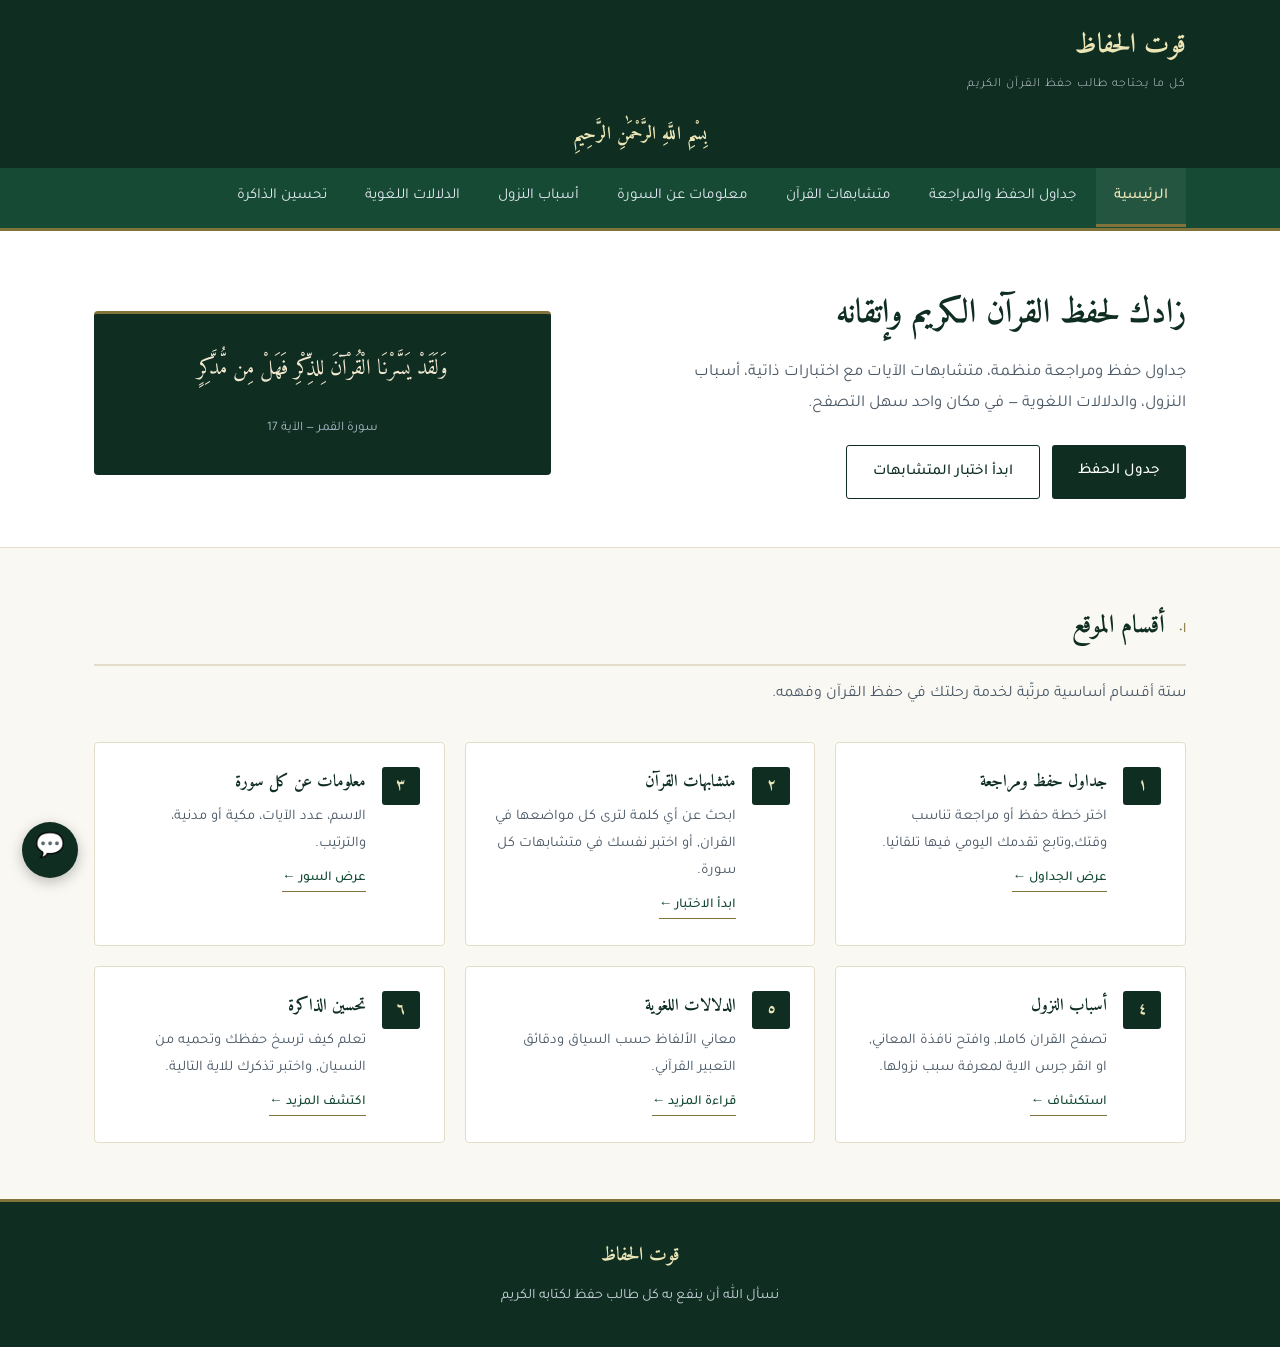
<file: index.html>
<!DOCTYPE html>
<html lang="ar" dir="rtl">
<head>
<meta charset="UTF-8">
<meta name="viewport" content="width=device-width, initial-scale=1.0">
<title>قوت الحفاظ | كل ما يحتاجه طالب حفظ القرآن الكريم</title>
<link rel="preconnect" href="https://fonts.googleapis.com">
<link href="https://fonts.googleapis.com/css2?family=Amiri:wght@400;700&family=Tajawal:wght@300;400;500;700&display=swap" rel="stylesheet">
<link rel="stylesheet" href="style.css">
</head>
<body>

  
<header>
   <div class="top-bar">
    <div class="brand">قوت الحفاظ<small>كل ما يحتاجه طالب حفظ القرآن الكريم</small></div>
    <button class="menu-toggle" onclick="document.querySelector('.main-nav').classList.toggle('open')" aria-label="فتح القائمة">☰</button>
  </div>
  <div class="header-bismillah">بِسْمِ اللَّهِ الرَّحْمَٰنِ الرَّحِيمِ</div>
  <nav class="main-nav">
    <ul>
      <li><a href="index.html" class="active">الرئيسية</a></li>
      <li><a href="schedules.html">جداول الحفظ والمراجعة</a></li>
      <li><a href="mutashabihat.html">متشابهات القرآن</a></li>
      <li><a href="surahs.html">معلومات عن السورة</a></li>
      <li><a href="asbab-nuzul.html">أسباب النزول</a></li>
      <li><a href="dalalat.html">الدلالات اللغوية</a></li>
      <li><a href="memory-boost.html">تحسين الذاكرة</a></li>
    </ul>
  </nav>
</header>

<div class="hero">
  <div class="hero-inner">
    <div>
      <h1>زادك لحفظ القرآن الكريم وإتقانه</h1>
      <p>جداول حفظ ومراجعة منظمة، متشابهات الآيات مع اختبارات ذاتية، أسباب النزول، والدلالات اللغوية — في مكان واحد سهل التصفح.</p>
      <div class="btn-row">
        <a href="schedules.html" class="btn btn-primary">جدول الحفظ</a>
        <a href="mutashabihat.html" class="btn btn-secondary">ابدأ اختبار المتشابهات</a>
      </div>
    </div>
    <div class="verse-box">
      <p>وَلَقَدْ يَسَّرْنَا الْقُرْآنَ لِلذِّكْرِ فَهَلْ مِن مُّدَّكِرٍ</p>
      <span>سورة القمر — الآية 17</span>
    </div>
  </div>
</div>

<section id="features">
  <div class="section-title">
    <span class="num">٠١</span>
    <h2>أقسام الموقع</h2>
  </div>
  <p class="section-desc">ستة أقسام أساسية مرتّبة لخدمة رحلتك في حفظ القرآن وفهمه.</p>

  <div class="grid">
    <div class="card">
      <div class="num-badge">١</div>
      <div>
        <h3>جداول حفظ ومراجعة</h3>
        <p>اختر خطة حفظ أو مراجعة تناسب وقتك,وتابع تقدمك اليومي فيها تلقائيا.</p>
        <a href="schedules.html" class="card-link">عرض الجداول ←</a>
      </div>
    </div>
    <div class="card">
      <div class="num-badge">٢</div>
      <div>
        <h3>متشابهات القرآن</h3>
        <p>ابحث عن أي كلمة لترى كل مواضعها في القران, أو اختبر نفسك في متشابهات كل سورة.</p>
        <a href="mutashabihat.html" class="card-link">ابدأ الاختبار ←</a>
      </div>
    </div>
    <div class="card">
      <div class="num-badge">٣</div>
      <div>
        <h3>معلومات عن كل سورة</h3>
        <p>الاسم، عدد الآيات، مكية أو مدنية، والترتيب.</p>
        <a href="surahs.html" class="card-link">عرض السور ←</a>
      </div>
    </div>
    <div class="card">
      <div class="num-badge">٤</div>
      <div>
        <h3>أسباب النزول</h3>
        <p>تصفح القران كاملا, وافتح نافذة المعاني, او انقر جرس الاية لمعرفة سبب نزولها.</p>
        <a href="asbab-nuzul.html" class="card-link">استكشاف ←</a>
      </div>
    </div>
    <div class="card">
      <div class="num-badge">٥</div>
      <div>
        <h3>الدلالات اللغوية</h3>
        <p>معاني الألفاظ حسب السياق ودقائق التعبير القرآني.</p>
        <a href="dalalat.html" class="card-link">قراءة المزيد ←</a>
      </div>
    </div>
    <div class="card">
      <div class="num-badge">٦</div>
      <div>
        <h3>تحسين الذاكرة</h3>
        <p>تعلم كيف ترسخ حفظك وتحميه من النسيان, واختبر تذكرك للاية التالية.</p>
        <a href="memory-boost.html" class="card-link">اكتشف المزيد ←</a>
      </div>
    </div>
  </div>
</section>

<footer>
  <span class="brand">قوت الحفاظ</span>
  نسأل الله أن ينفع به كل طالب حفظ لكتابه الكريم
</footer>

<a href="share-experience.html" class="share-fab" title="شاركنا تجربتك">💬</a>

<!-- Cloudflare Web Analytics --><script type='module' src='https://static.cloudflareinsights.com/beacon.min.js' data-cf-beacon='{"token": "39f866db1f5d42de9522ed9c44520408"}'></script><!-- End Cloudflare Web Analytics -->
</body>
</html>
</file>
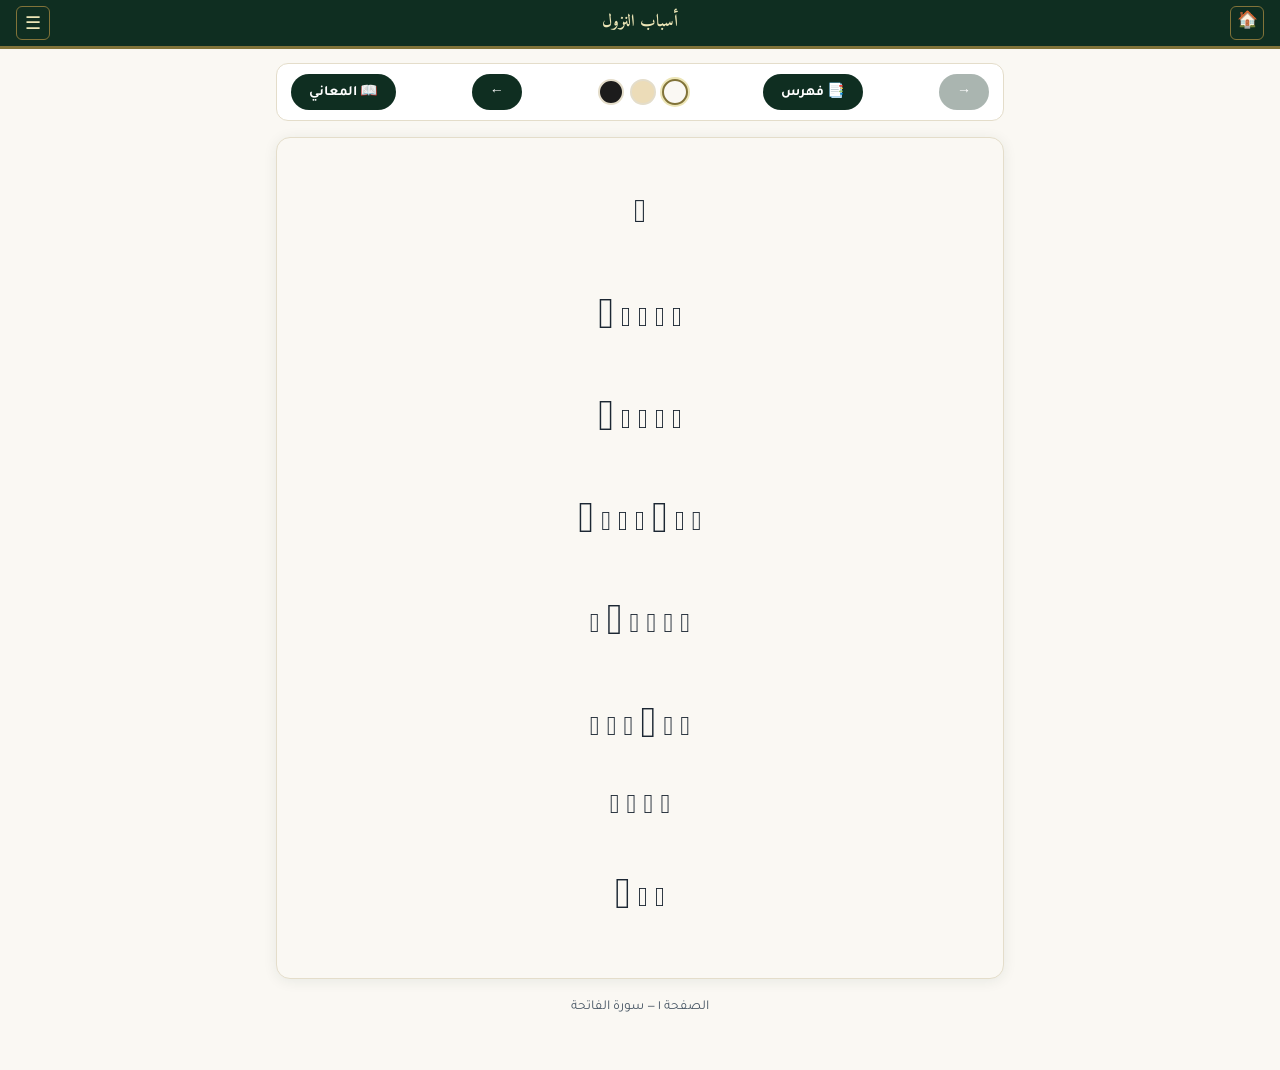
<file: asbab-nuzul.html>
<!DOCTYPE html>
<html lang="ar" dir="rtl">
<head>
<meta charset="UTF-8">
<meta name="viewport" content="width=device-width, initial-scale=1.0">
<title>أسباب النزول | قوت الحفاظ</title>
<link rel="preconnect" href="https://fonts.googleapis.com">
<link href="https://fonts.googleapis.com/css2?family=Amiri:wght@400;700&family=Tajawal:wght@300;400;500;700&display=swap" rel="stylesheet">
<link rel="stylesheet" href="style.css">
<style>
/* ============================================================
   أسباب النزول — بناء جديد بالكامل من الصفر
   نظام تحجيم متجاوب بالـCSS فقط (بدون أي scale بالجافاسكربت)
   كل الأصناف هنا مستقلة بادئة بـ"an-" لتفادي أي تعارض مع أي
   أصناف قديمة بملف style.css المشترك.
   ============================================================ */

.an-header{ position:sticky; top:0; z-index:30; }

.an-wrap{
  max-width:760px;
  margin:0 auto;
  padding:14px 16px 50px;
}

.an-toolbar{
  display:flex; align-items:center; justify-content:space-between;
  gap:10px; flex-wrap:wrap; margin-bottom:16px;
  background:var(--panel); border:1px solid var(--line); border-radius:12px;
  padding:10px 14px;
}
.an-nav-btn{
  background:var(--navy-deep); color:#fff; border:none; padding:8px 18px;
  border-radius:20px; font-family:'Tajawal',sans-serif; font-size:.88rem;
  font-weight:700; cursor:pointer; transition:.2s; flex:none;
}
.an-nav-btn:hover:not(:disabled){ background:var(--navy); }
.an-nav-btn:disabled{ opacity:.35; cursor:not-allowed; }

.an-surah-select{
  font-family:'Tajawal',sans-serif; font-size:.9rem; padding:8px 12px;
  border:1.5px solid var(--line); border-radius:8px; background:#fff; color:var(--ink);
  flex:1; min-width:130px; max-width:200px;
}
.an-surah-select:focus{ outline:none; border-color:var(--gold); }

.an-theme-group{ display:flex; gap:6px; flex:none; }
.an-theme-btn{
  width:26px; height:26px; border-radius:50%; border:2px solid var(--line);
  cursor:pointer; padding:0;
}
.an-theme-btn[data-theme="light"]{ background:#faf8f3; }
.an-theme-btn[data-theme="sepia"]{ background:#ecdcb8; }
.an-theme-btn[data-theme="dark"]{ background:#1c1c1c; }
.an-theme-btn.active{ border-color:var(--gold); box-shadow:0 0 0 2px var(--gold-light); }

.an-stage{
  background:#faf8f3; border:1px solid var(--line); border-radius:14px;
  padding:clamp(16px,4vw,34px) clamp(10px,3vw,26px);
  box-shadow:0 2px 14px rgba(15,46,33,.08);
  transition:background .2s ease, color .2s ease;
  overflow-x:auto;
}
.an-stage[data-theme="sepia"]{ background:#f4ecd8; }
.an-stage[data-theme="dark"]{ background:#141414; color:#e8dfc8; }

.an-surah-header{
  text-align:center; direction:rtl; unicode-bidi:bidi-override;
  font-size:clamp(1.4rem,5.6vw,2.05rem); line-height:2.4; margin-bottom:4px;
}
.an-bismillah{
  text-align:center; direction:rtl; unicode-bidi:bidi-override;
  /* حد أقصى 1.5rem عمدًا — هامش أمان أكبر تحت عتبة عطل "الخط الأفقي" المعروفة (~1.85rem) */
  font-size:clamp(1.05rem,4vw,1.5rem);
  line-height:2.3; margin:16px 0 24px; padding:8px 0;
}
.an-line{
  /* توسيط بدل justify+last-right — يمنع انزياح السطور القصيرة (الفاتحة/بداية البقرة) لليمين */
  text-align:center;
  direction:rtl; unicode-bidi:bidi-override; white-space:nowrap;
  font-size:clamp(1.05rem,4.8vw,1.7rem); line-height:2.35;
}
.an-word{ display:inline; direction:rtl; unicode-bidi:bidi-override; }
.an-end{ display:inline; font-size:1.6em; vertical-align:-2px; direction:rtl; unicode-bidi:bidi-override; }

.an-end-wrap{ position:relative; display:inline-block; }
.an-end-wrap.has-asbab{ cursor:pointer; }
.an-bell{
  position:absolute;
  top:-0.7em; right:50%; transform:translateX(50%);
  width:1.35em; height:1.35em; border-radius:50%;
  background:var(--gold); color:#fff;
  display:flex; align-items:center; justify-content:center;
  font-size:.42em; line-height:1;
  box-shadow:0 2px 6px rgba(0,0,0,.25);
  border:1.5px solid var(--paper);
  pointer-events:none;
}

.an-info{ text-align:center; margin-top:16px; font-size:.85rem; color:var(--ink-soft); }

@media (max-width:600px){
  .an-toolbar{ justify-content:center; }
}

/* ---------- لوحة أسباب النزول ---------- */
.an-overlay{
  position:fixed; inset:0; background:rgba(15,46,33,.35);
  z-index:40; opacity:0; pointer-events:none; transition:opacity .25s ease;
}
.an-overlay.open{ opacity:1; pointer-events:auto; }

.an-panel{
  position:fixed; z-index:41; background:var(--paper);
  box-shadow:0 0 24px rgba(0,0,0,.18);
  display:flex; flex-direction:column;
  transition:transform .3s ease;
}
@media (min-width:769px){
  .an-panel{
    top:0; bottom:0; right:0; width:400px; max-width:92vw;
    transform:translateX(100%);
    border-left:1px solid var(--line);
  }
  .an-panel.open{ transform:translateX(0); }
  .an-panel-handle{ display:none; }
}
@media (max-width:768px){
  .an-panel{
    left:0; right:0; bottom:0; max-height:78vh;
    border-radius:18px 18px 0 0;
    transform:translateY(100%);
    border-top:1px solid var(--line);
  }
  .an-panel.open{ transform:translateY(0); }
  .an-panel-handle{
    width:40px; height:4px; background:var(--line);
    border-radius:2px; margin:10px auto 4px; flex:none;
  }
}
.an-panel-header{
  display:flex; align-items:center; justify-content:space-between;
  padding:6px 18px 10px; border-bottom:1px solid var(--line); flex:none;
}
.an-panel-title{ font-family:'Amiri', serif; font-weight:700; color:var(--navy-deep); font-size:1.1rem; }
.an-panel-close{ background:none; border:none; font-size:1.2rem; color:var(--ink-soft); cursor:pointer; line-height:1; }
.an-verse-text{ padding:14px 18px 6px; border-bottom:1px solid var(--line); flex:none; }
.an-verse-line{
  font-family:'Amiri', serif; font-size:.95rem; line-height:1.9;
  color:var(--ink-soft); text-align:center; margin:0 0 6px;
}
.an-verse-line:last-child{ margin-bottom:10px; }
.an-tabs{ display:flex; gap:6px; padding:10px 18px 0; flex:none; flex-wrap:wrap; }
.an-tab-btn{
  background:var(--green-tint); border:1px solid var(--line); color:var(--ink-soft);
  border-radius:999px; padding:6px 14px; font-family:'Tajawal', sans-serif; font-size:.85rem; cursor:pointer;
}
.an-tab-btn.active{ background:var(--navy-deep); color:var(--gold-light); border-color:var(--navy-deep); }
.an-content{
  padding:16px 18px 28px; overflow-y:auto; flex:1;
  font-family:'Tajawal', sans-serif; line-height:1.9; color:var(--ink);
}
.an-content p{ margin:0 0 14px; }
.an-content p:last-child{ margin-bottom:0; }

.an-source-link{
  display:block;
  font-size:.78rem;
  color:var(--gold);
  margin:-8px 0 16px;
  text-decoration:none;
}
.an-source-link:hover{ text-decoration:underline; }

</style>
</head>
<body>

<header class="asbab-header-compact an-header">
  <a href="index.html" class="asbab-back-btn" aria-label="الرئيسية">🏠</a>
  <span class="asbab-header-title">أسباب النزول</span>
  <button class="asbab-menu-toggle" id="anMenuToggle" aria-label="فتح القائمة">☰</button>
</header>
<div id="anMenuOverlay" class="asbab-menu-overlay" hidden>
  <nav class="asbab-menu-list">
    <a href="index.html">الرئيسية</a>
    <a href="schedules.html">جداول الحفظ والمراجعة</a>
    <a href="mutashabihat.html">متشابهات القرآن</a>
    <a href="surahs.html">معلومات عن السورة</a>
    <a href="asbab-nuzul.html" class="active">أسباب النزول</a>
    <a href="dalalat.html">الدلالات اللغوية</a>
    <a href="memory-boost.html">تحسين الذاكرة</a>
  </nav>
</div>

<section class="an-wrap">
    <div class="an-toolbar">
    <button id="anPrev" class="an-nav-btn an-nav-arrow" aria-label="الصفحة السابقة">→</button>
    <button id="anIndexBtn" class="an-nav-btn" title="الفهرس">📑 فهرس</button>
    <div class="an-theme-group">
      <button class="an-theme-btn" data-theme="light" title="فاتح"></button>
      <button class="an-theme-btn" data-theme="sepia" title="كريمي"></button>
      <button class="an-theme-btn" data-theme="dark" title="داكن"></button>
    </div>
      <button id="anNext" class="an-nav-btn an-nav-arrow" aria-label="الصفحة التالية">←</button>
      <button id="anGharibBtn" class="an-nav-btn" title="معاني الكلمات">📖 المعاني</button>
  </div>

  <div id="anStage" class="an-stage" data-theme="light">
    <div id="anPage"></div>
  </div>

  <p id="anInfo" class="an-info"></p>
</section>

<div id="anOverlay" class="an-overlay" hidden></div>
<aside id="anPanel" class="an-panel" hidden>
  <div class="an-panel-handle"></div>
  <div class="an-panel-header">
    <span id="anPanelTitle" class="an-panel-title"></span>
    <button id="anPanelClose" class="an-panel-close" aria-label="إغلاق">✕</button>
  </div>
  <div id="anVerseText" class="an-verse-text"></div>
  <div id="anTabs" class="an-tabs"></div>
  <div id="anContent" class="an-content"></div>
</aside>

<script>
(function(){
  const QCF_BASE = 'qcf4/';
  const TOTAL_PAGES = 604;
  const injectedFonts = new Map();
  let pageFontPromises = [];
  let currentPage = 1;
  let asbabData = [];
  let quranData = [];
  let gharibData = [];
  let currentPageAyahs = new Set();


  const arabicDigits = ['٠','١','٢','٣','٤','٥','٦','٧','٨','٩'];
  function toArabicNum(n){
    return String(n).split('').map(d => /[0-9]/.test(d) ? arabicDigits[+d] : d).join('');
  }
  function fontFileName(font){
    return font === 'QCF4_QBSML' ? 'QCF4_QBSML.woff2' : font + '_W.woff2';
  }
  function ensureFontLoaded(font){
    if(injectedFonts.has(font)){
      pageFontPromises.push(injectedFonts.get(font));
      return;
    }
    const url = `${QCF_BASE}fonts-woff2/${fontFileName(font)}`;
    let promise;
    if(window.FontFace){
      const face = new FontFace(font, `url("${url}")`, {display:'swap'});
      promise = face.load().then(loadedFace => {
        document.fonts.add(loadedFace);
        return loadedFace;
      }).catch(() => {});
    } else {
      const style = document.createElement('style');
      style.textContent = `@font-face{ font-family:"${font}"; src:url("${url}") format("woff2"); font-display:swap; }`;
      document.head.appendChild(style);
      promise = Promise.resolve();
    }
    injectedFonts.set(font, promise);
    pageFontPromises.push(promise);
  }

  function loadAsbabData(){
    return fetch('asbab-nuzul.json')
      .then(r => r.json())
      .then(d => { asbabData = d; })
      .catch(() => { asbabData = []; });
  }
  function loadQuranData(){
    return fetch('quran.json')
      .then(r => r.json())
      .then(d => { quranData = d; })
      .catch(() => { quranData = []; });
  }
    function loadGharibData(){
    return fetch('gharib-quran.json')
      .then(r => r.json())
      .then(d => { gharibData = d; })
      .catch(() => { gharibData = []; });
  }
  function findAsbab(surah, ayah){
    return asbabData.find(item => item.surah === surah && ayah >= item.from && ayah <= item.to) || null;
  }
  function getAyahsText(surah, from, to){
    return quranData
      .filter(v => v.sura === surah && v.aya >= from && v.aya <= to)
      .map(v => v.text);
  }

const BOOK_IDS = {
  wahidi: { book: 3447, file: 8320 },
  suyuti: { book: 15222, file: 34900 }
};

  function renderTabs(entry){
    const tabsEl = document.getElementById('anTabs');
    const contentEl = document.getElementById('anContent');
    const sources = [
      {key:'wahidi', label:'الواحدي', data: entry.wahidi},
      {key:'suyuti', label:'لباب النقول', data: entry.suyuti},
      {key:'ibn_kathir', label:'ابن كثير', data: entry.ibn_kathir ? [entry.ibn_kathir] : null}
    ].filter(s => s.data && s.data.length);

    tabsEl.innerHTML = sources.map((s,i) =>
      `<button class="an-tab-btn${i===0?' active':''}" data-key="${s.key}">${s.label}</button>`
    ).join('');

    
  
function renderContent(key){
      const src = sources.find(s => s.key === key);
      if(!src){ contentEl.innerHTML = ''; return; }

      if(key === 'ibn_kathir'){
        const link = `https://quran.com/${entry.surah}:${entry.from}/tafsirs/ar-tafsir-ibn-kathir`;
        contentEl.innerHTML = src.data.map(t => `<p>${t.replace(/\n/g,'<br>')}</p>`).join('')
          + `<a href="${link}" target="_blank" rel="noopener" class="an-source-link">📖 المصدر: quran.com</a>`;
      } else {
          const ids = BOOK_IDS[key];
contentEl.innerHTML = src.data.map(item => {
  const link = item.page
    ? `<a href="https://aljam3.com/${ids.book}/${ids.file}/${item.page}" target="_blank" rel="noopener" class="an-source-link">📖 المصدر: الجامع، ص${toArabicNum(item.page)}</a>`
    : '';
  return `<p>${item.text.replace(/\n/g,'<br>')}</p>${link}`;
}).join('');
      }
    }


    if(sources.length){ renderContent(sources[0].key); }
    else { contentEl.innerHTML = '<p style="color:var(--ink-soft)">لا يوجد محتوى متاح حاليًا.</p>'; }

    tabsEl.querySelectorAll('.an-tab-btn').forEach(btn => {
      btn.addEventListener('click', () => {
        tabsEl.querySelectorAll('.an-tab-btn').forEach(b => b.classList.remove('active'));
        btn.classList.add('active');
        renderContent(btn.dataset.key);
      });
    });
  }

  function openAnPanel(entry){
    const panel = document.getElementById('anPanel');
    const overlay = document.getElementById('anOverlay');
    const title = document.getElementById('anPanelTitle');
    const verseTextEl = document.getElementById('anVerseText');

    const ayahsText = getAyahsText(entry.surah, entry.from, entry.to);
const preview = ayahsText.length ? ayahsText[0].split(/\s+/).slice(0,2).join(' ') : '';
verseTextEl.innerHTML = preview ? `<p class="an-verse-line">﴿${preview}...﴾</p>` : '';

    const rangeLabel = entry.from === entry.to
      ? `آية ${toArabicNum(entry.from)}`
      : `آيات ${toArabicNum(entry.from)}-${toArabicNum(entry.to)}`;
    title.textContent = `سبب النزول — ${rangeLabel}`;

    renderTabs(entry);

    panel.hidden = false;
    overlay.hidden = false;
  
    requestAnimationFrame(() => {
      panel.classList.add('open');
      overlay.classList.add('open');
    });
  }
  function closeAnPanel(){
    const panel = document.getElementById('anPanel');
    const overlay = document.getElementById('anOverlay');
    panel.classList.remove('open');
    overlay.classList.remove('open');
    setTimeout(() => { panel.hidden = true; overlay.hidden = true; }, 300);
  }

  function renderPage(data){
    pageFontPromises = [];
    currentPageAyahs = new Set();
    const stage = document.getElementById('anPage');
    stage.innerHTML = '';

    data.lines.forEach(line => {
      const lineEl = document.createElement('div');
      const firstWord = line.words[0];
      if(firstWord.type === 'surah_header') lineEl.className = 'an-surah-header';
      else if(firstWord.type === 'bismillah') lineEl.className = 'an-bismillah';
      else lineEl.className = 'an-line';

      if(firstWord.type === 'bismillah'){
        ensureFontLoaded(firstWord.font);
        const span = document.createElement('span');
        span.className = 'an-word';
        span.style.fontFamily = `"${firstWord.font}"`;
        span.textContent = line.words.map(w => w.char).join('');
        lineEl.appendChild(span);
      } else {
        line.words.forEach(w => {
          ensureFontLoaded(w.font);
         if(w.verse_key) currentPageAyahs.add(w.verse_key);
          const span = document.createElement('span');
          span.className = (w.type === 'end') ? 'an-end' : 'an-word';
          span.style.fontFamily = `"${w.font}"`;
          span.textContent = w.char;

          if(w.type === 'end' && w.verse_key){
            const parts = w.verse_key.split(':').map(Number);
            const sNum = parts[0], aNum = parts[1];
            const entry = findAsbab(sNum, aNum);
            if(entry){
              const wrap = document.createElement('span');
              wrap.className = 'an-end-wrap has-asbab';
              wrap.appendChild(span);
              const bell = document.createElement('span');
              bell.className = 'an-bell';
              bell.textContent = '🔔';
              wrap.appendChild(bell);
              wrap.addEventListener('click', (e) => {
                e.stopPropagation();
                openAnPanel(entry);
              });
              lineEl.appendChild(wrap);
              lineEl.appendChild(document.createTextNode(' '));
              return;
            }
          }
          lineEl.appendChild(span);
          lineEl.appendChild(document.createTextNode(' '));
        });
      }
      stage.appendChild(lineEl);
    });

    const info = document.getElementById('anInfo');
    const surahNames = data.surahs.map(s => s.name_arabic).join(' / ');
    info.textContent = `الصفحة ${toArabicNum(data.page)} — سورة ${surahNames}`;

    document.getElementById('anPrev').disabled = (data.page <= 1);
    document.getElementById('anNext').disabled = (data.page >= TOTAL_PAGES);
  }

  async function loadPage(pageNum){
    pageNum = Math.min(TOTAL_PAGES, Math.max(1, pageNum));
    currentPage = pageNum;
    const padded = String(pageNum).padStart(3, '0');
    try{
      const res = await fetch(`${QCF_BASE}pages/${padded}.json`);
      const data = await res.json();
      renderPage(data);
      await Promise.all(pageFontPromises).catch(() => {});
    }catch(e){
      document.getElementById('anPage').innerHTML = '<p style="text-align:center;color:var(--ink-soft)">تعذّر تحميل الصفحة، تحقّق من الاتصال.</p>';
    }
  }

   let chaptersData = [];
  async function loadChapters(){
    try{
      const res = await fetch(`${QCF_BASE}index.json`);
      const data = await res.json();
      chaptersData = data.chapters;
    }catch(e){ chaptersData = []; }
  }

  function setTheme(theme){
    document.getElementById('anStage').dataset.theme = theme;
    document.querySelectorAll('.an-theme-btn').forEach(b => {
      b.classList.toggle('active', b.dataset.theme === theme);
    });
    localStorage.setItem('mushafTheme', theme);
  }

  document.getElementById('anPrev').addEventListener('click', () => loadPage(currentPage - 1));
  document.getElementById('anNext').addEventListener('click', () => loadPage(currentPage + 1));
  document.getElementById('anIndexBtn').addEventListener('click', openIndexPanel);
  document.getElementById('anGharibBtn').addEventListener('click', openGharibPanel);
  document.querySelectorAll('.an-theme-btn').forEach(b => {
    b.addEventListener('click', () => setTheme(b.dataset.theme));
  });

  /* السحب باللمس للتنقل بين الصفحات — تم تصحيح الاتجاه هذه المرة */
  let touchStartX = 0, touchStartY = 0, touchActive = false;
  const stageEl = document.getElementById('anStage');
  stageEl.addEventListener('touchstart', (e) => {
    const panel = document.getElementById('anPanel');
    if(panel && !panel.hidden){ touchActive = false; return; }
    if(e.touches.length !== 1){ touchActive = false; return; }
    touchStartX = e.touches[0].clientX;
    touchStartY = e.touches[0].clientY;
    touchActive = true;
  }, {passive:true});

  stageEl.addEventListener('touchend', (e) => {
    if(!touchActive) return;
    touchActive = false;
    const touch = e.changedTouches[0];
    const deltaX = touch.clientX - touchStartX;
    const deltaY = touch.clientY - touchStartY;
    const absX = Math.abs(deltaX);
    const absY = Math.abs(deltaY);
    if(absX < 55 || absX < absY * 1.5) return;
    if(deltaX < 0){
      loadPage(currentPage - 1);
    } else {
      loadPage(currentPage + 1);
    }
  }, {passive:true});

  document.getElementById('anPanelClose').addEventListener('click', closeAnPanel);
  document.getElementById('anOverlay').addEventListener('click', closeAnPanel);
  document.addEventListener('keydown', (e) => {
    if(e.key === 'Escape'){
      const panel = document.getElementById('anPanel');
      if(panel && !panel.hidden) closeAnPanel();
    }
  });

  function getPageGharib(){
    return gharibData.filter(item => currentPageAyahs.has(`${item.surah}:${item.ayah}`));
  }
  function openGharibPanel(){
    const panel = document.getElementById('anPanel');
    const overlay = document.getElementById('anOverlay');
    const title = document.getElementById('anPanelTitle');
    const verseTextEl = document.getElementById('anVerseText');
    const tabsEl = document.getElementById('anTabs');
    const contentEl = document.getElementById('anContent');

    title.textContent = `المصدر:السراج في بيان غريب القران للخضيري`;
    verseTextEl.innerHTML = '';
    tabsEl.innerHTML = '';

    const items = getPageGharib();
    contentEl.innerHTML = items.length
      ? items.map(it => `<p><b>${it.word}</b> (آية ${toArabicNum(it.ayah)}): ${it.meaning}</p>`).join('')
      : '<p>لا توجد معاني كلمات لهذه الصفحة حسب مصدر السراج في غريب القرآن.</p>';

    panel.hidden = false;
    overlay.hidden = false;
    requestAnimationFrame(() => {
      panel.classList.add('open');
      overlay.classList.add('open');
    });
  }
    const JUZ_START_PAGES = [1,22,42,62,82,102,121,142,162,182,201,222,242,262,282,302,322,342,362,382,402,422,442,462,482,502,522,542,562,582];


  function renderIndexPanel(){
    const tabsEl = document.getElementById('anTabs');
    const contentEl = document.getElementById('anContent');
    document.getElementById('anPanelTitle').textContent = 'الفهرس';
    document.getElementById('anVerseText').innerHTML = '';

    tabsEl.innerHTML = `
      <button class="an-tab-btn active" data-key="surahs">السور</button>
      <button class="an-tab-btn" data-key="juz">الأجزاء</button>
    `;

       function renderSurahsTab(){
      const rows = chaptersData
        .map(c => `<div class="an-index-row" data-page="${c.pages[0]}"><span>${c.name_arabic}</span><span class="num">${toArabicNum(c.id)}</span></div>`)
        .join('');
      contentEl.innerHTML = `
        <div class="an-index-goto">
          <input type="number" min="1" max="${TOTAL_PAGES}" placeholder="اذهب إلى صفحة رقم..." id="anGotoPageInput">
          <button id="anGotoPageBtn">اذهب</button>
        </div>
        <div class="an-index-list" id="anIndexList">${rows}</div>
      `;
      function goto(){
        const n = parseInt(document.getElementById('anGotoPageInput').value, 10);
        if(n >= 1 && n <= TOTAL_PAGES){
          loadPage(n);
          closeAnPanel();
        }
      }
      document.getElementById('anGotoPageBtn').addEventListener('click', goto);
      document.getElementById('anGotoPageInput').addEventListener('keydown', (e) => {
        if(e.key === 'Enter') goto();
      });
      document.getElementById('anIndexList').querySelectorAll('.an-index-row').forEach(row => {
        row.addEventListener('click', () => {
          loadPage(parseInt(row.dataset.page, 10));
          closeAnPanel();
        });
      });
    }

    function renderJuzTab(){
      const cells = JUZ_START_PAGES.map((p, i) =>
        `<div class="an-juz-btn" data-page="${p}">${toArabicNum(i+1)}</div>`
      ).join('');
      contentEl.innerHTML = `<div class="an-juz-grid">${cells}</div>`;
      contentEl.querySelectorAll('.an-juz-btn').forEach(btn => {
        btn.addEventListener('click', () => {
          loadPage(parseInt(btn.dataset.page, 10));
          closeAnPanel();
        });
      });
    }

    renderSurahsTab();

    tabsEl.querySelectorAll('.an-tab-btn').forEach(btn => {
      btn.addEventListener('click', () => {
        tabsEl.querySelectorAll('.an-tab-btn').forEach(b => b.classList.remove('active'));
        btn.classList.add('active');
        if(btn.dataset.key === 'surahs') renderSurahsTab();
        else renderJuzTab();
      });
    });
  }

  function openIndexPanel(){
    renderIndexPanel();
    const panel = document.getElementById('anPanel');
    const overlay = document.getElementById('anOverlay');
    panel.hidden = false;
    overlay.hidden = false;
    requestAnimationFrame(() => {
      panel.classList.add('open');
      overlay.classList.add('open');
    });
  }

  let panelTouchStartY = 0, panelTouchCurrentY = 0;
  const panelHandleEl = document.querySelector('.an-panel-handle');
  if(panelHandleEl){
    panelHandleEl.addEventListener('touchstart', (e) => {
      panelTouchStartY = e.touches[0].clientY;
      panelTouchCurrentY = panelTouchStartY;
    });
    panelHandleEl.addEventListener('touchmove', (e) => {
      panelTouchCurrentY = e.touches[0].clientY;
    });
    panelHandleEl.addEventListener('touchend', () => {
      if(panelTouchCurrentY - panelTouchStartY > 60){
        closeAnPanel();
      }
      panelTouchStartY = 0;
      panelTouchCurrentY = 0;
    });
  }

  const menuToggle = document.getElementById('anMenuToggle');
  const menuOverlay = document.getElementById('anMenuOverlay');
  if(menuToggle && menuOverlay){
    menuToggle.addEventListener('click', () => { menuOverlay.hidden = false; });
    menuOverlay.addEventListener('click', (e) => {
      if(e.target === menuOverlay) menuOverlay.hidden = true;
    });
    menuOverlay.querySelectorAll('a').forEach(a => {
      a.addEventListener('click', () => { menuOverlay.hidden = true; });
    });
  }

    init();
  async function init(){
    setTheme(localStorage.getItem('mushafTheme') || 'light');
    await Promise.all([loadAsbabData(), loadChapters()]);
    await loadPage(1);
    loadQuranData();   // تبدأ بالتحميل فقط بعد ظهور الصفحة الأولى فعليًا
    loadGharibData();  // نفس الشي
  }
})();
</script>

<!-- Cloudflare Web Analytics -->
<script type='module' src='https://static.cloudflareinsights.com/beacon.min.js' data-cf-beacon='{"token": "39f866db1f5d42de9522ed9c44520408"}'></script>

</body>
</html>
</file>
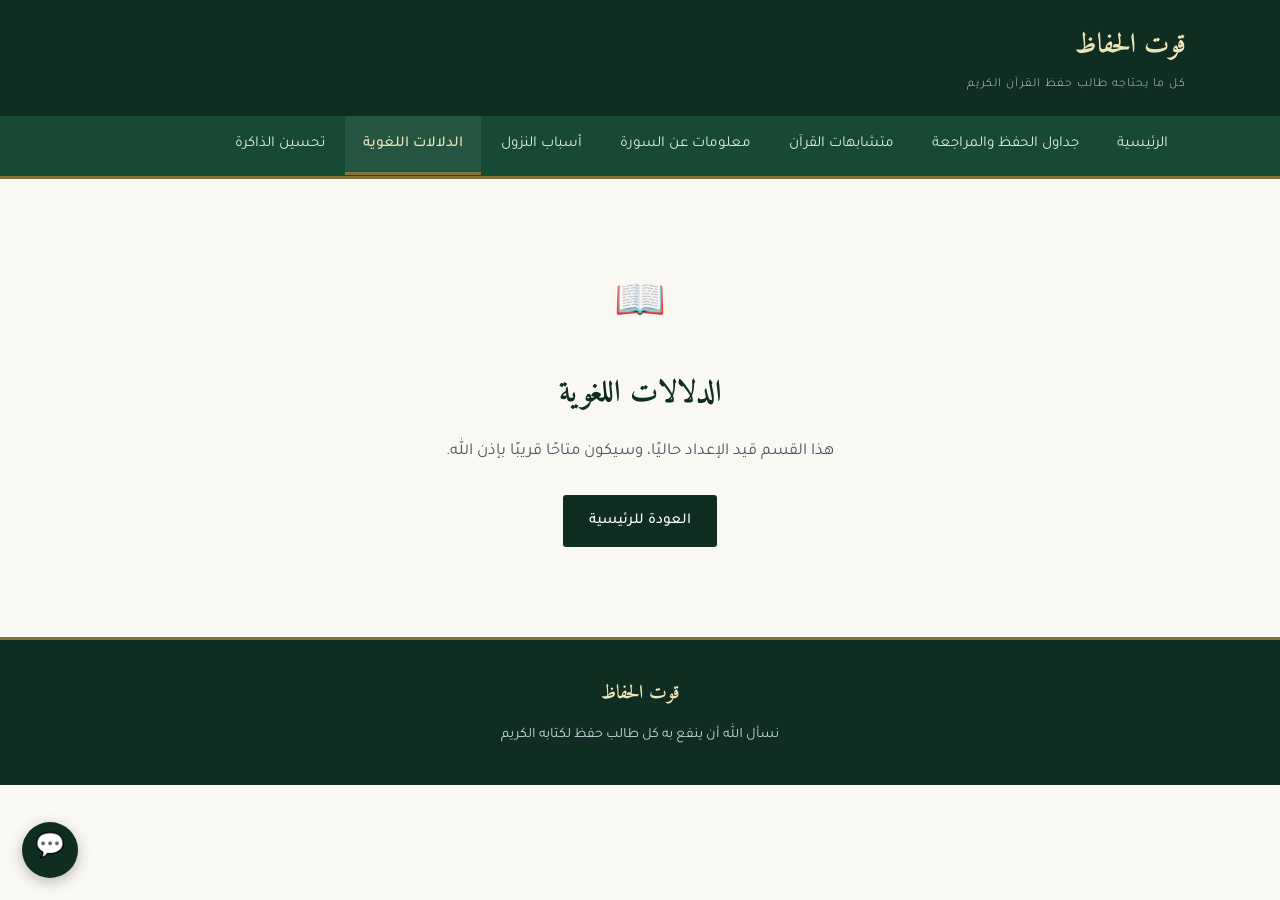
<file: dalalat.html>
<!DOCTYPE html>
<html lang="ar" dir="rtl">
<head>
<meta charset="UTF-8">
<meta name="viewport" content="width=device-width, initial-scale=1.0">
<title>الدلالات اللغوية | قوت الحفاظ</title>
<link rel="preconnect" href="https://fonts.googleapis.com">
<link href="https://fonts.googleapis.com/css2?family=Amiri:wght@400;700&family=Tajawal:wght@300;400;500;700&display=swap" rel="stylesheet">
<link rel="stylesheet" href="style.css">
</head>
<body>

<header>
  <div class="top-bar">
    <div class="brand">قوت الحفاظ<small>كل ما يحتاجه طالب حفظ القرآن الكريم</small></div>
    <button class="menu-toggle" onclick="document.querySelector('.main-nav').classList.toggle('open')" aria-label="فتح القائمة">☰</button>
  </div>
  <nav class="main-nav">
    <ul>
      <li><a href="index.html">الرئيسية</a></li>
      <li><a href="schedules.html">جداول الحفظ والمراجعة</a></li>
      <li><a href="mutashabihat.html">متشابهات القرآن</a></li>
      <li><a href="surahs.html">معلومات عن السورة</a></li>
      <li><a href="asbab-nuzul.html">أسباب النزول</a></li>
      <li><a href="dalalat.html" class="active">الدلالات اللغوية</a></li>
      <li><a href="memory-boost.html">تحسين الذاكرة</a></li>
    </ul>
  </nav>
</header>

<section class="coming-soon">
  <div class="cs-icon">📖</div>
  <h1>الدلالات اللغوية</h1>
  <p>هذا القسم قيد الإعداد حاليًا، وسيكون متاحًا قريبًا بإذن الله.</p>
  <a href="index.html" class="btn btn-primary">العودة للرئيسية</a>
</section>

<footer>
  <span class="brand">قوت الحفاظ</span>
  نسأل الله أن ينفع به كل طالب حفظ لكتابه الكريم
</footer>

<a href="share-experience.html" class="share-fab" title="شاركنا تجربتك">💬</a>

<!-- Cloudflare Web Analytics --><script type='module' src='https://static.cloudflareinsights.com/beacon.min.js' data-cf-beacon='{"token": "39f866db1f5d42de9522ed9c44520408"}'></script><!-- End Cloudflare Web Analytics -->
</body>
</html>
</file>
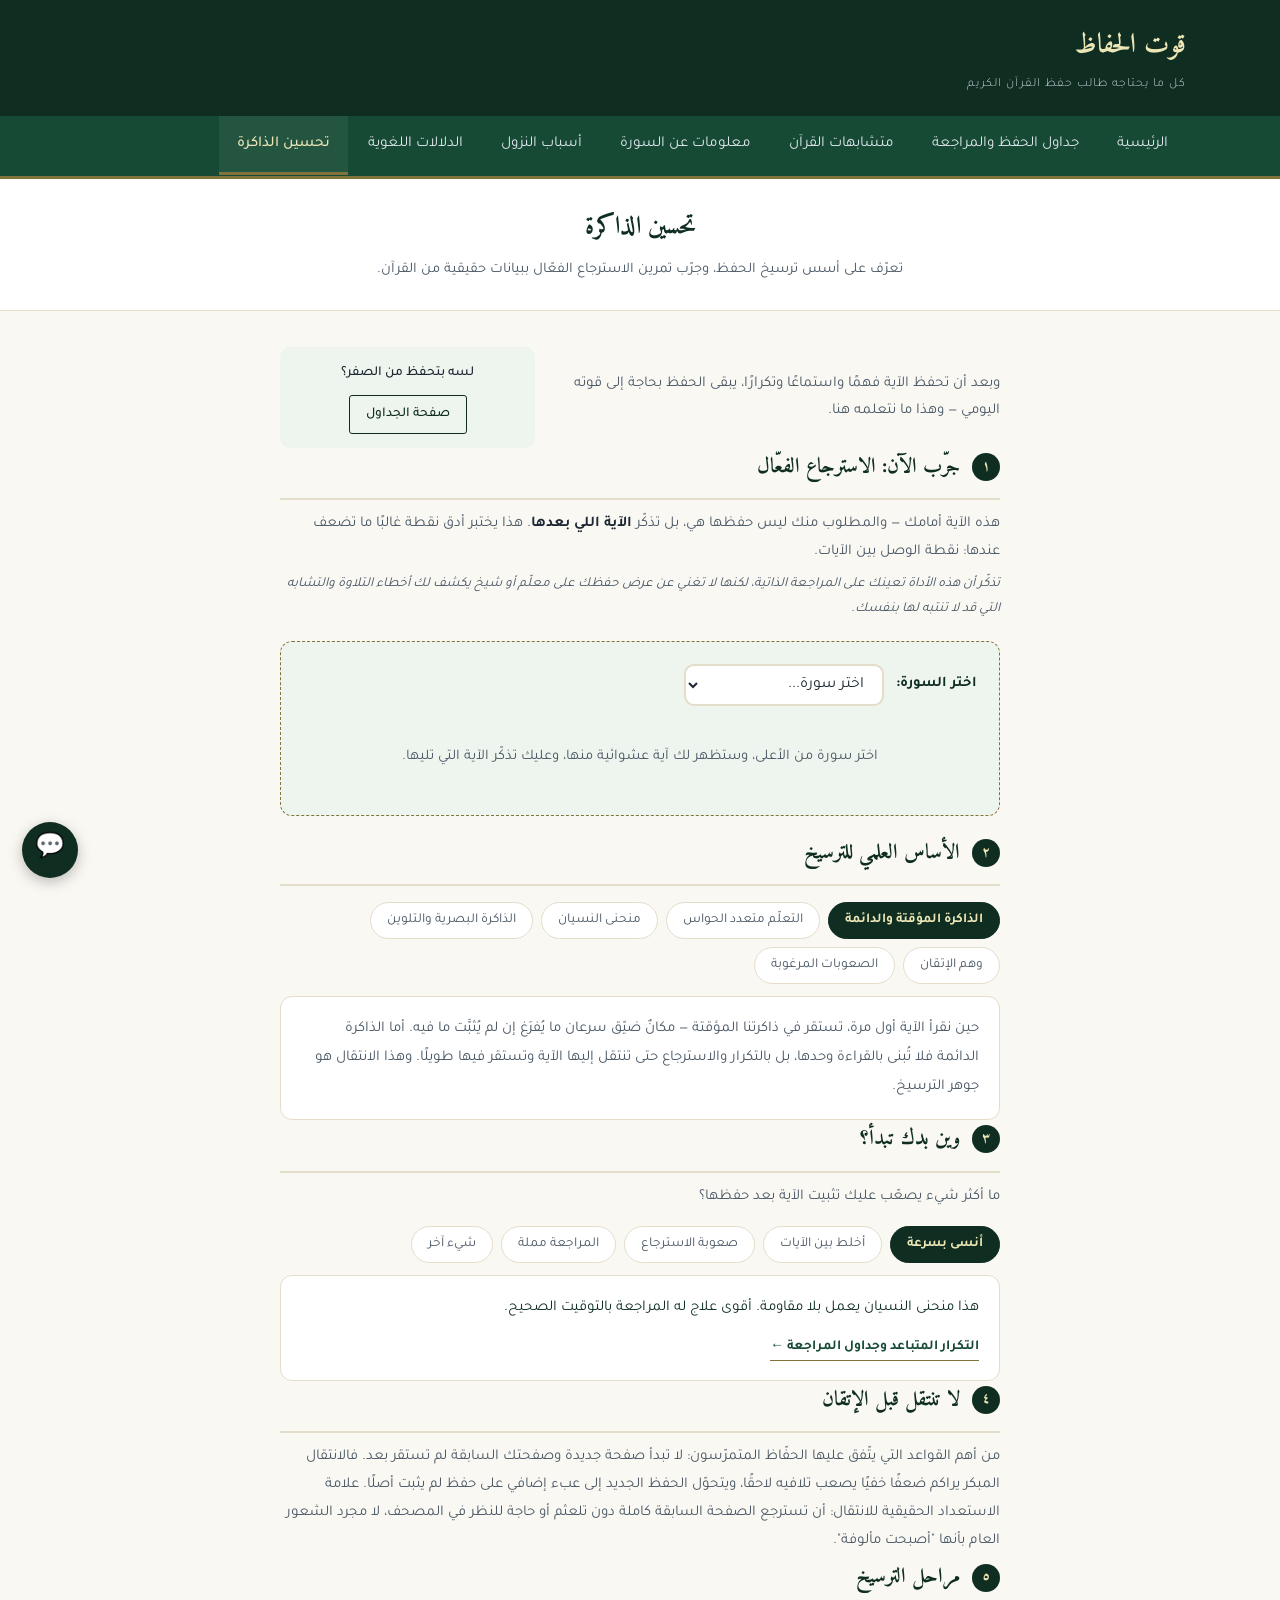
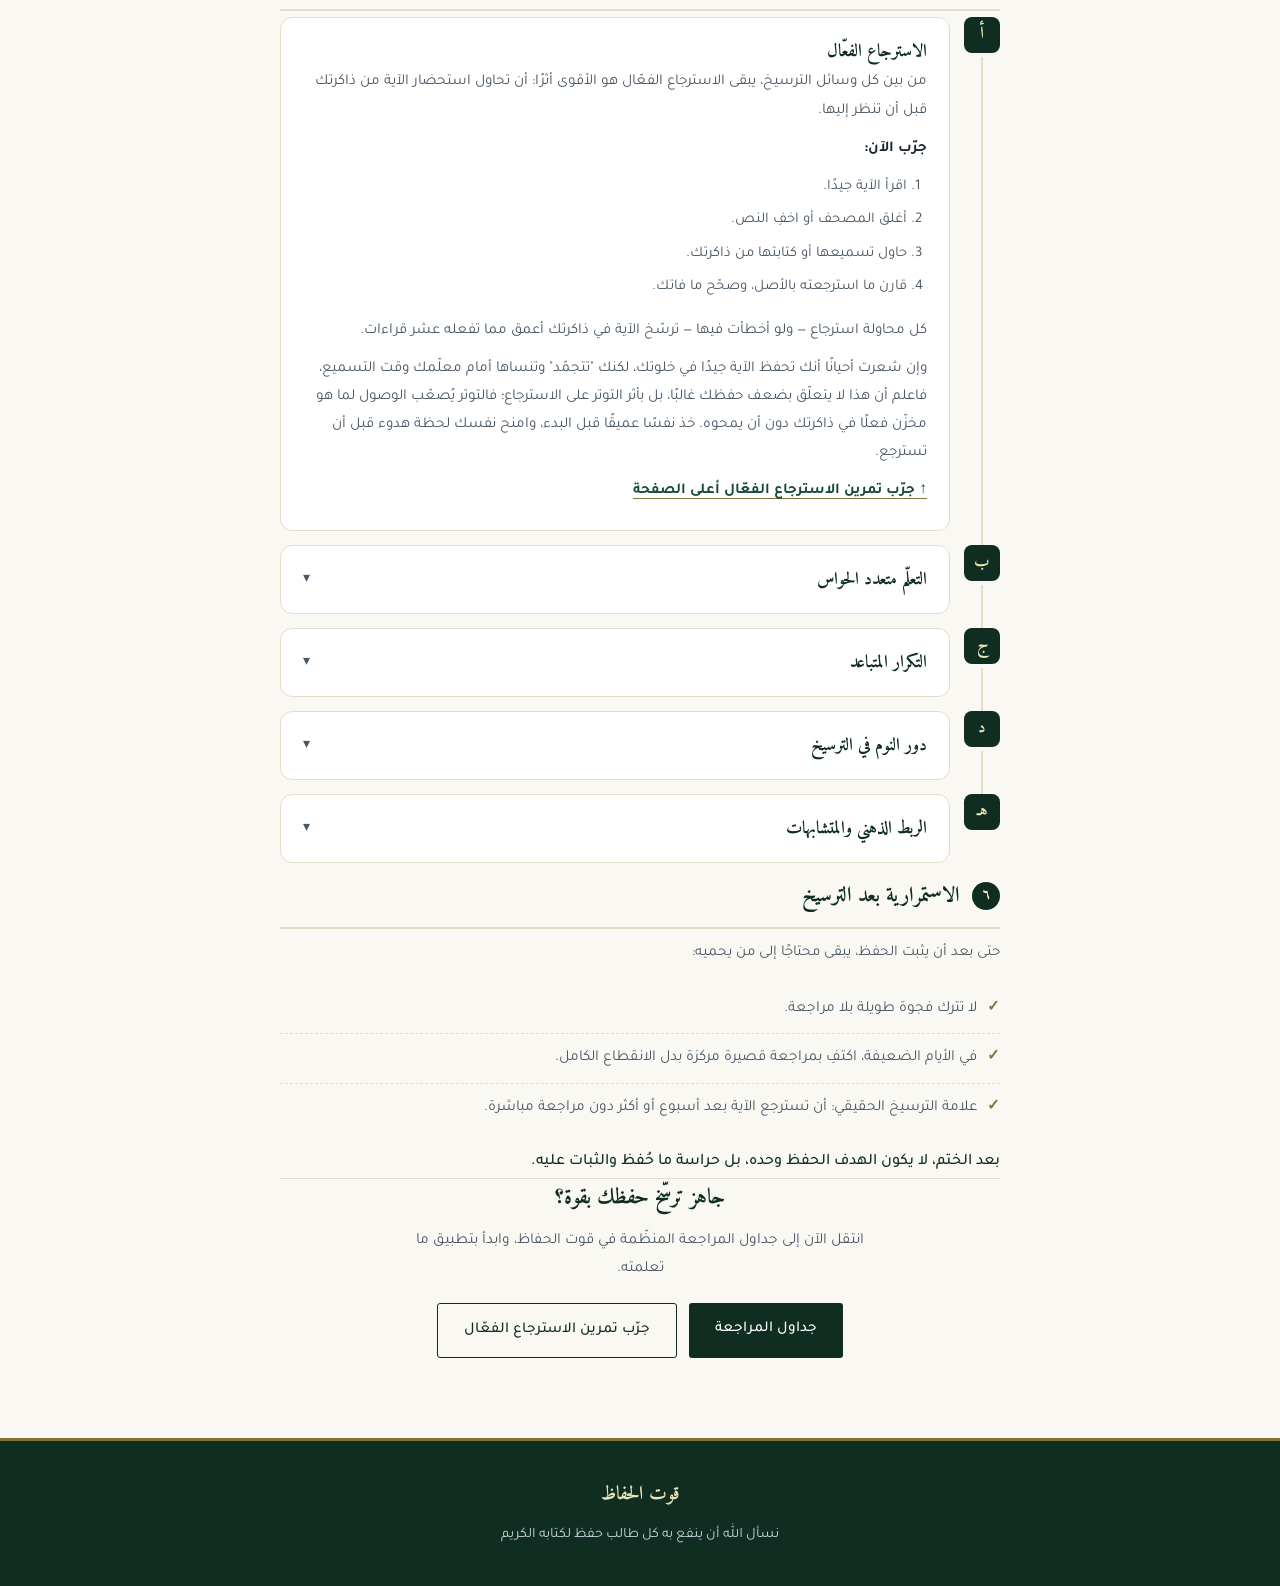
<file: memory-boost.html>
<!DOCTYPE html>
<html lang="ar" dir="rtl">
<head>
<meta charset="UTF-8">
<meta name="viewport" content="width=device-width, initial-scale=1.0">
<title>تحسين الذاكرة | قوت الحفاظ</title>
<meta name="description" content="تعرّف على الأساس العلمي لترسيخ الحفظ، وجرّب تمرين الاسترجاع الفعّال ببيانات حقيقية من القرآن، واكتشف أنسب طريقة لك لتثبيت ما حفظت.">
<link rel="canonical" href="https://qootalhufaz.github.io/memory-boost.html">
<meta name="theme-color" content="#0f2e21">

<!-- Open Graph -->
<meta property="og:type" content="website">
<meta property="og:site_name" content="قوت الحفاظ">
<meta property="og:locale" content="ar_AR">
<meta property="og:url" content="https://qootalhufaz.github.io/memory-boost.html">
<meta property="og:title" content="تحسين الذاكرة | قوت الحفاظ">
<meta property="og:description" content="الأساس العلمي لترسيخ الحفظ، وتمرين استرجاع فعّال ببيانات حقيقية من القرآن.">
<meta property="og:image" content="https://qootalhufaz.github.io/og-image.jpg">
<meta property="og:image:width" content="1200">
<meta property="og:image:height" content="630">
<meta property="og:image:alt" content="شعار قوت الحفاظ">

<!-- Twitter Card -->
<meta name="twitter:card" content="summary_large_image">
<meta name="twitter:title" content="تحسين الذاكرة | قوت الحفاظ">
<meta name="twitter:description" content="الأساس العلمي لترسيخ الحفظ، وتمرين استرجاع فعّال ببيانات حقيقية من القرآن.">
<meta name="twitter:image" content="https://qootalhufaz.github.io/og-image.jpg">

<!-- Favicons -->
<link rel="icon" href="favicon.ico" sizes="any">
<link rel="icon" type="image/png" sizes="32x32" href="icon-32.png">
<link rel="icon" type="image/png" sizes="16x16" href="icon-16.png">
<link rel="apple-touch-icon" sizes="180x180" href="apple-touch-icon.png">
<link rel="manifest" href="site.webmanifest">

<link rel="preconnect" href="https://fonts.googleapis.com">
<link href="https://fonts.googleapis.com/css2?family=Amiri:wght@400;700&family=Tajawal:wght@300;400;500;700&display=swap" rel="stylesheet">
<link rel="stylesheet" href="style.css">
<style>
  /* ===== أنماط خاصة بصفحة تحسين الذاكرة فقط (غير موجودة بـ style.css المشترك) ===== */
  .quran-text{ font-family:'Amiri', serif; }

  .mb-page-head{ padding:26px 24px; }
  .mb-page-head h1{ font-size:1.55rem; margin-bottom:6px; }
  .mb-page-head p{ font-size:.92rem; }

  .mb-main{
    max-width:760px;
    margin:0 auto;
    padding:36px 20px 80px;
  }
  /* تجاوز الـpadding الافتراضي لوسم section من style.css المشترك (56px) */
  .mb-main section{ padding:0; max-width:none; margin:0; }

  /* ===== المقدمة + دعوة الحفظ الأولي (شريط مضغوط جنب بعض) ===== */
  .mb-intro-row{
    display:flex;
    align-items:center;
    gap:18px;
    flex-wrap:wrap;
  }
  .mb-intro-text{
    flex:2;
    min-width:220px;
    color:var(--ink-soft);
    font-size:.94rem;
    margin:0;
  }
  .mb-intro-card{
    flex:1;
    min-width:180px;
    background:var(--green-tint);
    border-radius:10px;
    padding:14px 16px;
    text-align:center;
  }
  .mb-intro-card p{
    font-size:.86rem;
    color:var(--#092c17);
    font-weight:500;
    margin:0 0 8px;
  }
  .btn-sm{ padding:6px 16px; font-size:.85rem; }

  .mb-block{ margin-top:36px; }
  .mb-heading-row{
    display:flex;
    align-items:center;
    gap:12px;
    padding-bottom:12px;
    border-bottom:2px solid var(--line);
    margin-bottom:6px;
  }
  .mb-num{
    flex:none;
    width:28px; height:28px;
    border-radius:50%;
    background:var(--navy-deep);
    color:var(--gold-light);
    display:flex; align-items:center; justify-content:center;
    font-family:'Amiri', serif; font-weight:700; font-size:.9rem;
  }
  .mb-heading-flat{ font-size:1.3rem; color:var(--navy-deep); margin:0; }
  .mb-subtext{
    color:var(--ink-soft);
    margin:10px 0 4px;
    font-size:.94rem;
  }

  /* ===== نظام الشرائح (chips) المشترك للأساس العلمي والتشخيص ===== */
  .chip-row{
    display:flex;
    flex-wrap:wrap;
    gap:8px;
    margin-top:16px;
  }
  .chip{
    font-family:'Tajawal', sans-serif;
    font-size:.85rem;
    padding:9px 16px;
    border-radius:999px;
    border:1px solid var(--line);
    background:var(--panel);
    color:var(--ink-soft);
    cursor:pointer;
    transition:all .15s ease;
  }
  .chip:hover{ border-color:var(--gold); color:var(--navy-deep); }
  .chip.active{
    background:var(--navy-deep);
    border-color:var(--navy-deep);
    color:var(--gold-light);
    font-weight:700;
  }
  .chip-panel{
    background:var(--panel);
    border:1px solid var(--line);
    border-radius:12px;
    padding:18px 20px;
    margin-top:12px;
    font-size:.94rem;
    color:var(--ink-soft);
    line-height:1.9;
  }
  .chip-panel p{ margin:0 0 10px; }
  .chip-panel p:last-child{ margin-bottom:0; }
  .chip-panel .diag-answer{ color:var(--navy-deep); margin-bottom:10px; }
  .chip-panel .diag-link{
    display:inline-block;
    font-size:.86rem;
    font-weight:700;
    color:var(--navy);
    border-bottom:1px solid var(--gold);
  }

  /* ===== مراحل الترسيخ (رواق + خط تسلسل رفيع أ→هـ) ===== */
  .stage-row{
    display:flex;
    gap:14px;
    align-items:stretch;
  }
  .stage-rail{
    flex:none;
    width:36px;
    display:flex;
    flex-direction:column;
    align-items:center;
  }
  .stage-rail .stage-line{
    flex:1;
    width:2px;
    background:var(--line);
    margin-top:4px;
    min-height:14px;
  }
  .stage-badge{
    flex:none;
    width:36px; height:36px;
    background:var(--navy-deep);
    color:var(--gold-light);
    border-radius:8px;
    display:flex; align-items:center; justify-content:center;
    font-family:'Amiri',serif; font-weight:700; font-size:1.05rem;
  }
  .stage-card{
    flex:1;
    min-width:0;
    background:var(--panel);
    border:1px solid var(--line);
    border-radius:12px;
    margin-bottom:14px;
    overflow:hidden;
  }
  .stage-body{ padding:20px 22px 24px; }
  .stage-head{
    display:flex;
    align-items:center;
    gap:14px;
    padding:18px 22px;
  }
  .stage-head.static{ padding-bottom:0; }
  .stage-toggle{
    width:100%;
    background:none;
    border:none;
    cursor:pointer;
    text-align:right;
    display:flex;
    align-items:center;
    gap:14px;
    padding:18px 22px;
    font-family:'Tajawal', sans-serif;
  }
  .stage-head h3, .stage-toggle h3{ font-size:1.1rem; color:var(--navy-deep); flex:1; margin:0; }
  .stage-card .acc-chevron{ flex:none; color:var(--ink-soft); transition:transform .2s ease; font-size:.85rem; }
  .stage-card.open .acc-chevron{ transform:rotate(180deg); }
  .stage-card .stage-body{ display:none; }
  .stage-card.open .stage-body, .stage-card.always-open .stage-body{ display:block; }
  .stage-card.always-open .stage-body{ padding-top:0; }
  .stage-card p{ color:var(--ink-soft); font-size:.95rem; margin-bottom:10px; }
  .stage-card p:last-child{ margin-bottom:0; }
  .stage-card ol.stage-steps, .stage-card ul.stage-list{
    margin:0 0 16px;
    padding-inline-start:20px;
    color:var(--ink-soft);
    font-size:.93rem;
  }
  .stage-card ol.stage-steps li, .stage-card ul.stage-list li{ margin-bottom:6px; }
  .stage-card ul.stage-list li b{ color:var(--ink); font-weight:700; }
  .stage-card a{ color:var(--navy); font-weight:700; border-bottom:1px solid var(--gold); }
  .sense-icon{ margin-inline-end:6px; }

  /* ===== صندوق الاختبار التفاعلي ===== */
  .test-box{
    background:var(--green-tint);
    border:1px dashed var(--gold);
    border-radius:12px;
    padding:22px;
    margin:18px 0;
  }
  .test-row{ display:flex; align-items:center; gap:12px; flex-wrap:wrap; margin-bottom:6px; }
  .test-row label{ font-weight:700; color:var(--navy-deep); font-size:.92rem; }
  .test-row select{
    font-family:'Tajawal', sans-serif;
    font-size:.98rem;
    padding:10px 14px;
    border:2px solid var(--line);
    border-radius:10px;
    background:var(--panel);
    color:var(--ink);
    min-width:200px;
  }
  .test-row select:focus{ outline:none; border-color:var(--gold); }
  .test-verse-area{ margin-top:16px; }
  .test-empty{
    text-align:center;
    padding:22px 10px;
    color:var(--ink-soft);
    font-size:.92rem;
  }
  .test-ref{ font-size:.85rem; font-weight:700; color:var(--navy); margin-bottom:10px; }
  .test-verse-text{
    font-size:1.4rem;
    color:var(--ink);
    line-height:2.1;
    background:var(--panel);
    border-radius:10px;
    padding:18px 20px;
  }
  .test-verse-hidden{
    background:var(--panel);
    border-radius:10px;
    padding:26px 20px;
    text-align:center;
    color:var(--ink-soft);
    font-size:.92rem;
  }
  .test-hidden-icon{ font-size:1.6rem; margin-bottom:8px; }
  .test-btn-row{ display:flex; gap:10px; flex-wrap:wrap; margin-top:16px; }
  .test-btn-row .btn{ cursor:pointer; border:none; font-family:'Tajawal', sans-serif; }

  .mb-note{
    color:var(--ink-soft);
    font-size:.86rem;
    font-style:italic;
    margin:6px 0 18px;
  }
  .streak-badge{
    font-size:.85rem;
    font-weight:700;
    color:var(--navy-deep);
    background:var(--gold-light);
    border-radius:999px;
    padding:5px 12px;
    margin-inline-start:auto;
  }
  .test-given-ref{ font-size:.85rem; font-weight:700; color:var(--navy); margin-bottom:10px; }
  .test-given-text{
    font-size:1.3rem;
    color:var(--ink);
    line-height:2;
    background:var(--panel);
    border-radius:10px;
    padding:16px 18px;
    margin-bottom:16px;
  }
  .test-next-prompt{
    text-align:center;
    color:var(--ink-soft);
    font-size:.92rem;
    font-weight:700;
    margin-bottom:10px;
  }
  .test-hint-text{
    text-align:center;
    font-size:1.1rem;
    color:var(--navy-deep);
    background:var(--panel);
    border-radius:10px;
    padding:12px;
    margin-bottom:10px;
  }
  .rating-row{ display:flex; gap:8px; flex-wrap:wrap; margin-top:14px; }
  .rating-btn{
    flex:1;
    min-width:120px;
    font-family:'Tajawal', sans-serif;
    font-size:.85rem;
    padding:9px 10px;
    border-radius:8px;
    border:1px solid var(--line);
    background:var(--panel);
    color:var(--ink-soft);
    cursor:pointer;
  }
  .rating-btn:hover{ border-color:var(--gold); color:var(--navy-deep); }
  .rating-btn.chosen{
    background:var(--navy-deep);
    border-color:var(--navy-deep);
    color:var(--gold-light);
    font-weight:700;
  }
  .rating-feedback{
    text-align:center;
    color:var(--navy-deep);
    font-size:.9rem;
    font-weight:500;
    margin-top:10px;
  }

  /* ===== الاستمرارية بعد الترسيخ ===== */
  .mb-checklist{ list-style:none; margin-top:18px; }
  .mb-checklist li{
    display:flex;
    align-items:flex-start;
    gap:10px;
    padding:10px 0;
    border-bottom:1px dashed var(--line);
    color:var(--ink-soft);
    font-size:.96rem;
  }
  .mb-checklist li:last-child{ border-bottom:none; }
  .mb-checklist li::before{
    content:'✓';
    flex:none;
    color:var(--gold);
    font-weight:700;
  }
  .mb-closing{ margin-top:16px; color:var(--navy-deep); font-weight:500; }

  /* ===== الدعوة الختامية (بنفس نمط cta-box المستخدم بصفحة الجداول) ===== */
  .mb-cta{
    margin-top:40px;
    padding-top:28px;
    border-top:1px solid var(--line);
    text-align:center;
  }
  .mb-cta h2{ font-size:1.35rem; margin-bottom:8px; }
  .mb-cta p{ color:var(--ink-soft); font-size:.96rem; margin-bottom:20px; max-width:480px; margin-inline:auto; }
  .mb-cta .btn-row{ justify-content:center; }
</style>
</head>
<body>

<header>
  <div class="top-bar">
    <div class="brand">قوت الحفاظ<small>كل ما يحتاجه طالب حفظ القرآن الكريم</small></div>
    <button class="menu-toggle" onclick="document.querySelector('.main-nav').classList.toggle('open')" aria-label="فتح القائمة">☰</button>
  </div>
  <nav class="main-nav">
    <ul>
      <li><a href="index.html">الرئيسية</a></li>
      <li><a href="schedules.html">جداول الحفظ والمراجعة</a></li>
      <li><a href="mutashabihat.html">متشابهات القرآن</a></li>
      <li><a href="surahs.html">معلومات عن السورة</a></li>
      <li><a href="asbab-nuzul.html">أسباب النزول</a></li>
      <li><a href="dalalat.html">الدلالات اللغوية</a></li>
      <li><a href="memory-boost.html" class="active">تحسين الذاكرة</a></li>
    </ul>
  </nav>
</header>

<div class="page-head mb-page-head">
  <h1>تحسين الذاكرة</h1>
  <p>تعرّف على أسس ترسيخ الحفظ، وجرّب تمرين الاسترجاع الفعّال ببيانات حقيقية من القرآن.</p>
</div>

<main class="mb-main">

  <!-- ١+٢: مقدمة والحفظ الأولي (شريط مضغوط) -->
  <section class="mb-intro-row">
    <p class="mb-intro-text">وبعد أن تحفظ الآية فهمًا واستماعًا وتكرارًا، يبقى الحفظ بحاجة إلى قوته اليومي — وهذا ما نتعلمه هنا.</p>
    <div class="mb-intro-card">
      <p>لسه بتحفظ من الصفر؟</p>
      <a href="schedules.html" class="btn btn-secondary btn-sm">صفحة الجداول</a>
    </div>
  </section>

  <!-- ١: تمرين الاسترجاع الفعّال (صندوق الاختبار — مرفوع لأعلى الصفحة) -->
  <section class="mb-block" id="retrieval-practice">
    <div class="mb-heading-row"><span class="mb-num">١</span><h2 class="mb-heading-flat">جرّب الآن: الاسترجاع الفعّال</h2></div>
    <p class="mb-subtext">هذه الآية أمامك — والمطلوب منك ليس حفظها هي، بل تذكّر <b style="color:var(--ink); font-weight:700;">الآية اللي بعدها</b>. هذا يختبر أدق نقطة غالبًا ما تضعف عندها: نقطة الوصل بين الآيات.</p>
    <p class="mb-note">تذكّر أن هذه الأداة تعينك على المراجعة الذاتية، لكنها لا تغني عن عرض حفظك على معلّم أو شيخ يكشف لك أخطاء التلاوة والتشابه التي قد لا تنتبه لها بنفسك.</p>

    <div class="test-box" id="testBox">
      <div class="test-row">
        <label for="testSurahSelect">اختر السورة:</label>
        <select id="testSurahSelect">
          <option value="">اختر سورة...</option>
        </select>
        <span class="streak-badge" id="streakBadge" style="display:none"></span>
      </div>
      <div class="test-verse-area" id="testVerseArea">
        <div class="test-empty">اختر سورة من الأعلى، وستظهر لك آية عشوائية منها، وعليك تذكّر الآية التي تليها.</div>
      </div>
    </div>
  </section>

  <!-- ٢: الأساس العلمي للترسيخ (شرائح) -->
  <section class="mb-block">
    <div class="mb-heading-row"><span class="mb-num">٢</span><h2 class="mb-heading-flat">الأساس العلمي للترسيخ</h2></div>

    <div class="chip-row" id="basisChips">
      <button class="chip" data-key="b1">الذاكرة المؤقتة والدائمة</button>
      <button class="chip" data-key="b2">التعلّم متعدد الحواس</button>
      <button class="chip" data-key="b3">منحنى النسيان</button>
      <button class="chip" data-key="b4">الذاكرة البصرية والتلوين</button>
      <button class="chip" data-key="b5">وهم الإتقان</button>
      <button class="chip" data-key="b6">الصعوبات المرغوبة</button>
    </div>
    <div class="chip-panel" id="basisPanel"></div>
  </section>

  <!-- ٤: عنصر تفاعلي تشخيصي (شرائح) -->
  <section class="mb-block">
    <div class="mb-heading-row"><span class="mb-num">٣</span><h2 class="mb-heading-flat">وين بدك تبدأ؟</h2></div>
    <p class="mb-subtext">ما أكثر شيء يصعّب عليك تثبيت الآية بعد حفظها؟</p>

    <div class="chip-row" id="diagChips">
      <button class="chip" data-key="d1">أنسى بسرعة</button>
      <button class="chip" data-key="d2">أخلط بين الآيات</button>
      <button class="chip" data-key="d3">صعوبة الاسترجاع</button>
      <button class="chip" data-key="d4">المراجعة مملة</button>
      <button class="chip" data-key="d5">شيء آخر</button>
    </div>
    <div class="chip-panel" id="diagPanel"></div>
  </section>

  <!-- ٤: لا تنتقل قبل الإتقان -->
  <section class="mb-block">
    <div class="mb-heading-row"><span class="mb-num">٤</span><h2 class="mb-heading-flat">لا تنتقل قبل الإتقان</h2></div>
    <p class="mb-subtext">من أهم القواعد التي يتّفق عليها الحفّاظ المتمرّسون: لا تبدأ صفحة جديدة وصفحتك السابقة لم تستقر بعد. فالانتقال المبكر يراكم ضعفًا خفيًا يصعب تلافيه لاحقًا، ويتحوّل الحفظ الجديد إلى عبء إضافي على حفظ لم يثبت أصلًا. علامة الاستعداد الحقيقية للانتقال: أن تسترجع الصفحة السابقة كاملة دون تلعثم أو حاجة للنظر في المصحف، لا مجرد الشعور العام بأنها "أصبحت مألوفة".</p>
  </section>

  <!-- ٥: مراحل الترسيخ (رواق + خط تسلسل) -->
  <section class="mb-block">
    <div class="mb-heading-row"><span class="mb-num">٥</span><h2 class="mb-heading-flat">مراحل الترسيخ</h2></div>

    <div class="stage-row">
      <div class="stage-rail"><span class="stage-badge">أ</span><span class="stage-line"></span></div>
      <div class="stage-card always-open" id="stage-retrieval">
        <div class="stage-head static"><h3>الاسترجاع الفعّال</h3></div>
        <div class="stage-body">
          <p>من بين كل وسائل الترسيخ، يبقى الاسترجاع الفعّال هو الأقوى أثرًا: أن تحاول استحضار الآية من ذاكرتك قبل أن تنظر إليها.</p>
          <p><b style="color:var(--ink); font-weight:700;">جرّب الآن:</b></p>
          <ol class="stage-steps">
            <li>اقرأ الآية جيدًا.</li>
            <li>أغلق المصحف أو اخفِ النص.</li>
            <li>حاول تسميعها أو كتابتها من ذاكرتك.</li>
            <li>قارن ما استرجعته بالأصل، وصحّح ما فاتك.</li>
          </ol>
          <p>كل محاولة استرجاع — ولو أخطأت فيها — ترسّخ الآية في ذاكرتك أعمق مما تفعله عشر قراءات.</p>
          <p>وإن شعرت أحيانًا أنك تحفظ الآية جيدًا في خلوتك، لكنك "تتجمّد" وتنساها أمام معلّمك وقت التسميع، فاعلم أن هذا لا يتعلّق بضعف حفظك غالبًا، بل بأثر التوتر على الاسترجاع؛ فالتوتر يُصعّب الوصول لما هو مخزّن فعلًا في ذاكرتك دون أن يمحوه. خذ نفسًا عميقًا قبل البدء، وامنح نفسك لحظة هدوء قبل أن تسترجع.</p>
          <p><a href="#retrieval-practice">↑ جرّب تمرين الاسترجاع الفعّال أعلى الصفحة</a></p>
        </div>
      </div>
    </div>

    <div class="stage-row">
      <div class="stage-rail"><span class="stage-badge">ب</span><span class="stage-line"></span></div>
      <div class="stage-card" id="multisensory">
        <button class="stage-toggle"><h3>التعلّم متعدد الحواس</h3><span class="acc-chevron">▾</span></button>
        <div class="stage-body">
          <p>لا تكتفِ بوسيلة واحدة في المراجعة:</p>
          <ul class="stage-list">
            <li><span class="sense-icon" aria-hidden="true">🔊</span><b>السمع:</b> استمع للآية بصوت مرتفع أو همس متكرر.</li>
            <li><span class="sense-icon" aria-hidden="true">🗣️</span><b>النطق:</b> سمّعها بصوتك أنت، ولو كنت وحدك.</li>
            <li><span class="sense-icon" aria-hidden="true">👁️</span><b>البصر:</b> انظر في المصحف ثم أغمض عينيك وحاول تخيّل رسمها.</li>
            <li><span class="sense-icon" aria-hidden="true">✋</span><b>الحركة:</b> أشر بيدك أو تحرّك أثناء المراجعة؛ فالحركة تشدّ الحفظ إلى الجسد لا العقل وحده.</li>
          </ul>
          <p>كل حاسة تشارك تضيف خيطًا جديدًا يثبّت به الحفظ.</p>
        </div>
      </div>
    </div>

    <div class="stage-row">
      <div class="stage-rail"><span class="stage-badge">ج</span><span class="stage-line"></span></div>
      <div class="stage-card" id="spaced-repetition">
        <button class="stage-toggle"><h3>التكرار المتباعد</h3><span class="acc-chevron">▾</span></button>
        <div class="stage-body">
          <p>التوقيت الصحيح للمراجعة أهمّ من كثرتها العشوائية. راجع بعد ساعة، ثم بعد يوم، ثم بعد ثلاثة أيام، ثم بعد أسبوع.</p>
          <p>لجداول مراجعة جاهزة ومنظّمة تلقائيًا، انتقل إلى <a href="schedules.html">صفحة الجداول</a>.</p>
        </div>
      </div>
    </div>

    <div class="stage-row">
      <div class="stage-rail"><span class="stage-badge">د</span><span class="stage-line"></span></div>
      <div class="stage-card">
        <button class="stage-toggle"><h3>دور النوم في الترسيخ</h3><span class="acc-chevron">▾</span></button>
        <div class="stage-body">
          <p>النوم ليس توقفًا عن العمل، بل مرحلة نشطة يعيد فيها الدماغ ترتيب ما حفظته وتثبيته. حاول أن تراجع أهمّ آياتك قبل النوم بساعة تقريبًا، واحرص على قسط كافٍ منه.</p>
        </div>
      </div>
    </div>

    <div class="stage-row">
      <div class="stage-rail"><span class="stage-badge">هـ</span></div>
      <div class="stage-card">
        <button class="stage-toggle"><h3>الربط الذهني والمتشابهات</h3><span class="acc-chevron">▾</span></button>
        <div class="stage-body">
          <p>ربط الآية بمعناها، أو بآية تشبهها، يقلل الخلط ويعمّق الثبات. وللتعامل مع المتشابهات بشكل منظّم، تصفّح <a href="mutashabihat.html">صفحة المتشابهات</a> في الموقع.</p>
        </div>
      </div>
    </div>
  </section>

  <!-- ٦: الاستمرارية بعد الترسيخ -->
  <section class="mb-block">
    <div class="mb-heading-row"><span class="mb-num">٦</span><h2 class="mb-heading-flat">الاستمرارية بعد الترسيخ</h2></div>
    <p class="mb-subtext">حتى بعد أن يثبت الحفظ، يبقى محتاجًا إلى من يحميه:</p>
    <ul class="mb-checklist">
      <li>لا تترك فجوة طويلة بلا مراجعة.</li>
      <li>في الأيام الضعيفة، اكتفِ بمراجعة قصيرة مركزة بدل الانقطاع الكامل.</li>
      <li>علامة الترسيخ الحقيقي: أن تسترجع الآية بعد أسبوع أو أكثر دون مراجعة مباشرة.</li>
    </ul>
    <p class="mb-closing">بعد الختم، لا يكون الهدف الحفظ وحده، بل حراسة ما حُفظ والثبات عليه.</p>
  </section>

  <!-- ٧: الدعوة الختامية -->
  <section class="mb-cta">
    <h2>جاهز ترسّخ حفظك بقوة؟</h2>
    <p>انتقل الآن إلى جداول المراجعة المنظّمة في قوت الحفاظ، وابدأ بتطبيق ما تعلمته.</p>
    <div class="btn-row">
      <a href="schedules.html" class="btn btn-primary">جداول المراجعة</a>
      <a href="#retrieval-practice" class="btn btn-secondary">جرّب تمرين الاسترجاع الفعّال</a>
    </div>
  </section>

</main>

<footer>
  <span class="brand">قوت الحفاظ</span>
  نسأل الله أن ينفع به كل طالب حفظ لكتابه الكريم
</footer>
<script>
  // ================================================================
  // نظام الشرائح (chips) — الأساس العلمي والتشخيص
  // ================================================================
  function setupChipGroup(rowId, panelId, dataMap, defaultKey){
    const row = document.getElementById(rowId);
    const panel = document.getElementById(panelId);
    function render(key){
      panel.innerHTML = dataMap[key];
      row.querySelectorAll('.chip').forEach(c => c.classList.toggle('active', c.dataset.key === key));
    }
    row.querySelectorAll('.chip').forEach(chip => {
      chip.addEventListener('click', () => render(chip.dataset.key));
    });
    render(defaultKey);
  }

  const basisData = {
    b1: '<p>حين نقرأ الآية أول مرة، تستقر في ذاكرتنا المؤقتة — مكانٌ ضيّق سرعان ما يُفرَغ إن لم يُثبَّت ما فيه. أما الذاكرة الدائمة فلا تُبنى بالقراءة وحدها، بل بالتكرار والاسترجاع حتى تنتقل إليها الآية وتستقر فيها طويلًا. وهذا الانتقال هو جوهر الترسيخ.</p>',
    b2: '<p>هل تعلم أن لعينك ذاكرة؟ نعم، ولأذنك ويدك ذاكرة أيضًا. فذاكرتك البصرية والسمعية والحركية كجداول صغيرة، كل واحدة تصبّ في نهر الحفظ. وكلما ازدادت الجداول، ازداد تدفق النهر، وترسّخ الحفظ أعمق.</p>',
    b3: '<p>لكل حافظ فترات إقبال وفترات فتور؛ أيام يمتلئ فيها الورد بسهولة، وأيام يطغى عليها انشغال يقطع خيط المراجعة. وفي هذه الفجوات بالذات يبدأ منحنى النسيان عمله الصامت، فتتفلّت الآية شيئًا فشيئًا كلما طال أمد الغياب عنها.</p>',
    b4: '<p>كثير من الحفّاظ يلوّنون مواضع التشابه في المصحف ليسهل تمييزها، وهذا استخدام عملي لمبدأ علمي يُعرف بـ"الترميز المزدوج": حين تضيف طبقة بصرية (اللون) فوق الطبقة اللفظية (الصوت والنطق)، تصنع مسارًا إضافيًا في الذاكرة يسند المسار الأول عند التذكر. ولا يقتصر التلوين على المتشابهات وحدها؛ جرّب تخصيص لون ثابت لكل فاصلة متكررة، أو لون لكل موضوع رئيسي في السورة، بشرط الثبات على نفس اللون لنفس الغرض في كل مرة — فالتناسق هو ما يجعل اللون مفتاحًا للذاكرة لا مجرد زخرفة.</p>',
    b5: '<p>القراءة المتكررة تخدعك أحيانًا: فحين تنظر في الآية وتتعرّف عليها بسهولة، تظن أنك أتقنتها، مع أن ما حدث هو "تعرّف" لا "استرجاع" — والفرق بينهما كالفرق بين أن تتعرّف على وجه في الشارع وأن تتذكّر اسمه من غير أن تراه. الاختبار الحقيقي لإتقانك هو أن تُغلق المصحف وتسترجع الآية من الصفر، لا أن تعيد قراءتها.</p>',
    b6: '<p>قد يبدو غريبًا، لكن كلما كان استرجاع الآية أصعب قليلًا — دون أن يصل الأمر إلى الإحباط — كان أثرها في ذاكرتك أعمق. هذا ما يسميه الباحثون "الصعوبات المرغوبة": الجهد الذي تبذله وأنت تحاول تذكّر الآية بنفسك هو ما يبني الرابط القوي، بعكس القراءة السهلة المريحة التي لا تترك أثرًا يُذكر. لهذا فإن إخفاء الآية ومحاولة استرجاعها، رغم صعوبته الظاهرة، هو أقصر طريق للترسيخ.</p>'
  };
  setupChipGroup('basisChips', 'basisPanel', basisData, 'b1');

  const diagData = {
    d1: '<p class="diag-answer">هذا منحنى النسيان يعمل بلا مقاومة. أقوى علاج له المراجعة بالتوقيت الصحيح.</p><a class="diag-link" href="#spaced-repetition">التكرار المتباعد وجداول المراجعة ←</a>',
    d2: '<p class="diag-answer">الحل هنا ليس بالتكرار، بل بالربط الذهني الدقيق.</p><a class="diag-link" href="mutashabihat.html">صفحة المتشابهات ←</a>',
    d3: '<p class="diag-answer">مشكلتك ليست في الحفظ، بل في التدرّب على الاسترجاع نفسه.</p><a class="diag-link" href="#retrieval-practice">تمرين الاسترجاع الفعّال ←</a>',
    d4: '<p class="diag-answer">جرّب تفعيل أكثر من حاسة أثناء المراجعة؛ التنويع يكسر الملل ويقوّي الترسيخ.</p><a class="diag-link" href="#multisensory">التعلّم متعدد الحواس ←</a>',
    d5: '<p class="diag-answer">مهما كانت نقطة ضعفك، جداول المراجعة المنظّمة نقطة انطلاق جيدة دائمًا.</p><a class="diag-link" href="schedules.html">صفحة الجداول ←</a>'
  };
  setupChipGroup('diagChips', 'diagPanel', diagData, 'd1');

  // ================================================================
  // أكورديون: مراحل الترسيخ ب-هـ (المرحلة "أ" مفتوحة دائمًا)
  // ================================================================
  document.querySelectorAll('.stage-card .stage-toggle').forEach(toggle => {
    toggle.addEventListener('click', () => {
      toggle.closest('.stage-card').classList.toggle('open');
    });
  });

  // ================================================================
  // صندوق الاختبار التفاعلي: تذكّر الآية التالية (استرجاع فعّال حقيقي)
  // ================================================================
  let mbQuranData = [];
  let mbSurahNames = {};

  const testSurahSelect = document.getElementById('testSurahSelect');
  const testVerseArea = document.getElementById('testVerseArea');
  const streakBadge = document.getElementById('streakBadge');
  let mbCurrentSurah = '';
  let mbGivenVerse = null;
  let mbTargetVerse = null;

  const MB_LAST_SURAH_KEY = 'mbLastSurah';
  const MB_STREAK_KEY = 'mbStreakData';

  async function loadMbData(){
    try{
      const [quranRes, surahsRes] = await Promise.all([
        fetch('quran.json'),
        fetch('surahs.json')
      ]);
      mbQuranData = await quranRes.json();
      const surahsData = await surahsRes.json();
      surahsData
        .slice()
        .sort((a, b) => a['الترتيب'] - b['الترتيب'])
        .forEach(s => {
          mbSurahNames[s['الترتيب']] = s['الاسم'];
          const opt = document.createElement('option');
          opt.value = s['الترتيب'];
          opt.textContent = s['الاسم'];
          testSurahSelect.appendChild(opt);
        });

      renderStreakBadge();

      // استرجاع آخر سورة اختارها الزائر تلقائيًا
      const lastSurah = localStorage.getItem(MB_LAST_SURAH_KEY);
      if(lastSurah && mbSurahNames[lastSurah]){
        testSurahSelect.value = lastSurah;
        mbCurrentSurah = lastSurah;
        pickRandomPair();
      }
    }catch(err){
      testVerseArea.innerHTML = '<div class="test-empty">تعذّر تحميل بيانات القرآن. تأكد أنك تفتح الصفحة عبر Live Server وليس مباشرة كملف.</div>';
      console.error(err);
    }
  }
  loadMbData();

  testSurahSelect.addEventListener('change', () => {
    mbCurrentSurah = testSurahSelect.value;
    if(!mbCurrentSurah){
      testVerseArea.innerHTML = '<div class="test-empty">اختر سورة من الأعلى، وستظهر لك آية عشوائية منها، وعليك تذكّر الآية التي تليها.</div>';
      return;
    }
    localStorage.setItem(MB_LAST_SURAH_KEY, mbCurrentSurah);
    recordDailyUse();
    pickRandomPair();
  });

  function pickRandomPair(){
    const verses = mbQuranData.filter(a => String(a.sura) === String(mbCurrentSurah));
    // نستبعد آخر آية بالسورة لأنه لازم يكون في "آية بعدها" لاختبارها
    if(verses.length < 2){
      testVerseArea.innerHTML = '<div class="test-empty">هذه السورة قصيرة جدًا لهذا التمرين.</div>';
      return;
    }
    const i = Math.floor(Math.random() * (verses.length - 1));
    mbGivenVerse = verses[i];
    mbTargetVerse = verses[i + 1];
    renderTestPair();
  }

  function renderTestPair(){
    const surahName = mbSurahNames[mbCurrentSurah] || ('سورة رقم ' + mbCurrentSurah);

    testVerseArea.innerHTML = `
      <div class="test-given-ref">سورة ${surahName}، آية ${toArabicDigitsMb(mbGivenVerse.aya)}</div>
      <div class="test-given-text quran-text">${mbGivenVerse.text}</div>
      <div class="test-next-prompt">↓ حاول تتذكّر الآية اللي بعدها ↓</div>
      <div id="testHintArea"></div>
      <div id="testTargetArea"></div>
      <div class="test-btn-row" id="testActionRow">
        <button id="hintBtn" class="btn btn-secondary">تلميح</button>
        <button id="revealBtn" class="btn btn-primary">أظهر الآية التالية</button>
        <button id="newPairBtn" class="btn btn-secondary">آية جديدة</button>
      </div>
    `;

    document.getElementById('hintBtn').addEventListener('click', showHint);
    document.getElementById('revealBtn').addEventListener('click', revealTarget);
    document.getElementById('newPairBtn').addEventListener('click', pickRandomPair);
  }

  function showHint(){
    const words = mbTargetVerse.text.trim().split(/\s+/);
    const hintWords = words.slice(0, Math.min(2, words.length)).join(' ');
    document.getElementById('testHintArea').innerHTML =
      `<div class="test-hint-text quran-text">${hintWords} ...</div>`;
    document.getElementById('hintBtn').disabled = true;
  }

  function revealTarget(){
    document.getElementById('testTargetArea').innerHTML = `
      <div class="test-verse-text quran-text">${mbTargetVerse.text}</div>
      <div class="rating-row" id="ratingRow">
        <button class="rating-btn" data-r="full">تذكرتها كاملة</button>
        <button class="rating-btn" data-r="partial">جزء منها</button>
        <button class="rating-btn" data-r="none">لم أتذكرها</button>
      </div>
      <div class="rating-feedback" id="ratingFeedback"></div>
    `;
    document.getElementById('hintBtn').disabled = true;
    document.getElementById('revealBtn').disabled = true;

    document.querySelectorAll('#ratingRow .rating-btn').forEach(btn => {
      btn.addEventListener('click', () => {
        document.querySelectorAll('#ratingRow .rating-btn').forEach(b => b.classList.remove('chosen'));
        btn.classList.add('chosen');
        const messages = {
          full: 'ممتاز! هذا هو أثر الاسترجاع الفعّال — استمر.',
          partial: 'لا بأس، هذا جزء طبيعي من الترسيخ. راجع نقطة الوصل هذه بعد قليل.',
          none: 'ما تذكرتها الآن أفضل من أن تظني أنك تتذكرينها وأنتِ لا تتذكرين — هذا بالضبط ما يقيه "وهم الإتقان".'
        };
        document.getElementById('ratingFeedback').textContent = messages[btn.dataset.r] || '';
      });
    });
  }

  function recordDailyUse(){
    const today = new Date().toISOString().slice(0, 10);
    let data = { lastUseDate: '', streak: 0 };
    try{
      const stored = localStorage.getItem(MB_STREAK_KEY);
      if(stored) data = JSON.parse(stored);
    }catch(e){}

    if(data.lastUseDate === today){
      renderStreakBadge();
      return; // مُحتسَب أصلًا هالليوم
    }

    const yesterday = new Date(Date.now() - 86400000).toISOString().slice(0, 10);
    if(data.lastUseDate === yesterday){
      data.streak = (data.streak || 0) + 1;
    } else {
      data.streak = 1;
    }
    data.lastUseDate = today;

    try{ localStorage.setItem(MB_STREAK_KEY, JSON.stringify(data)); }catch(e){}
    renderStreakBadge();
  }

  function renderStreakBadge(){
    let data = null;
    try{
      const stored = localStorage.getItem(MB_STREAK_KEY);
      if(stored) data = JSON.parse(stored);
    }catch(e){}

    if(data && data.streak > 0){
      streakBadge.style.display = 'inline-block';
      streakBadge.textContent = `🔥 ${toArabicDigitsMb(data.streak)} ${data.streak === 1 ? 'يوم' : 'أيام'} متتالية`;
    } else {
      streakBadge.style.display = 'none';
    }
  }

  function toArabicDigitsMb(num){
    const arabicDigits = ['٠','١','٢','٣','٤','٥','٦','٧','٨','٩'];
    return String(num).replace(/[0-9]/g, d => arabicDigits[d]);
  }
</script>

<a href="share-experience.html" class="share-fab" title="شاركنا تجربتك">💬</a>

<!-- Cloudflare Web Analytics --><script type='module' src='https://static.cloudflareinsights.com/beacon.min.js' data-cf-beacon='{"token": "39f866db1f5d42de9522ed9c44520408"}'></script><!-- End Cloudflare Web Analytics -->
</body>
</html>
</file>
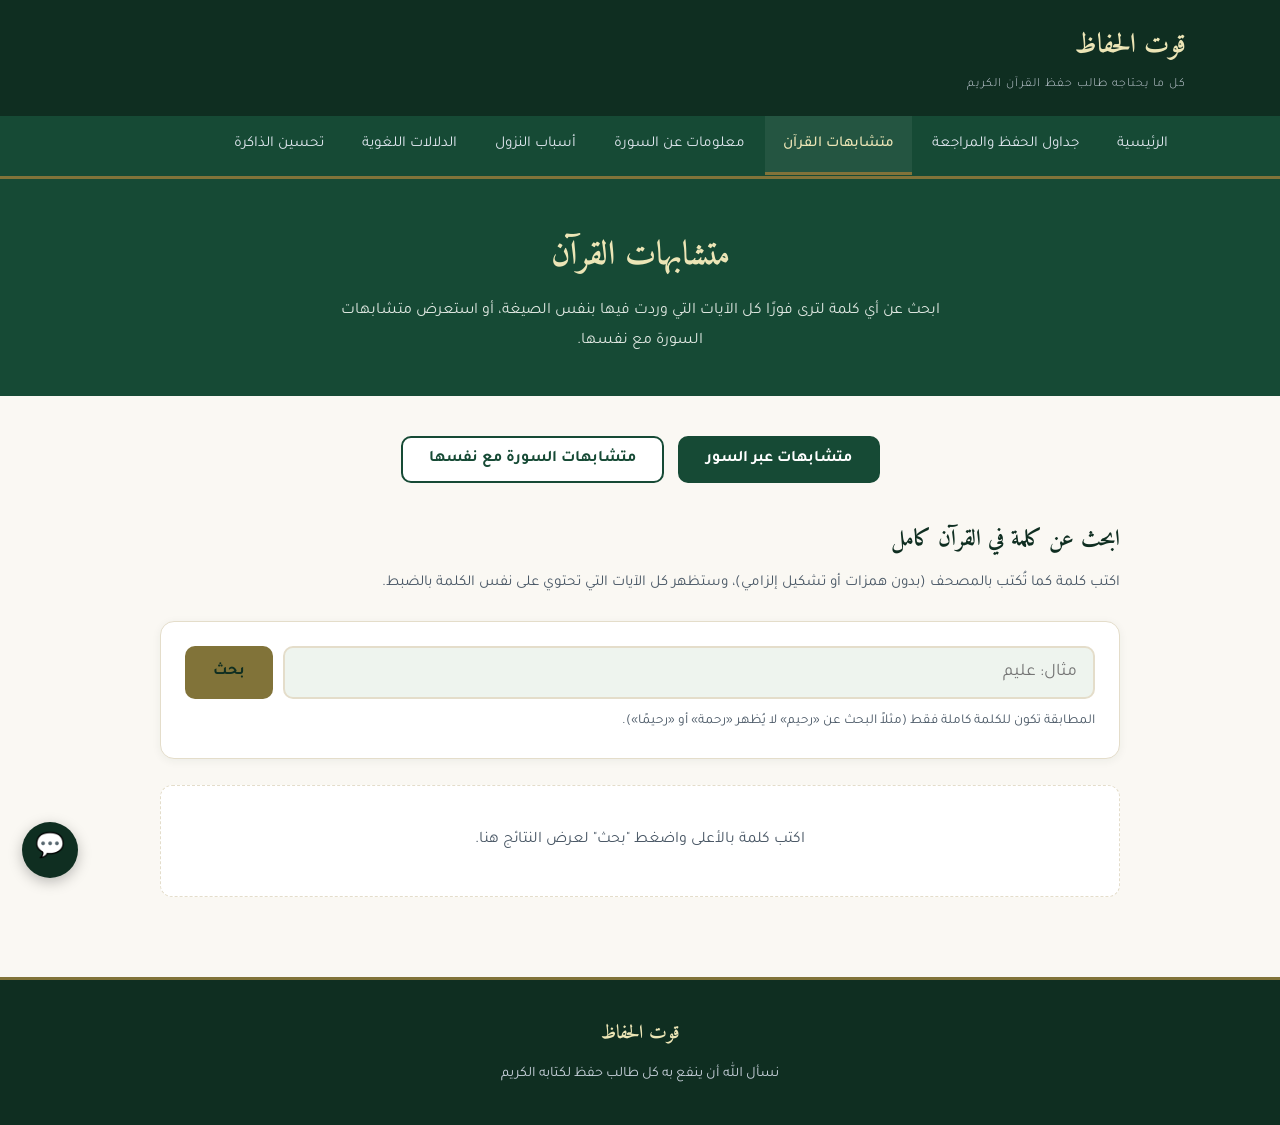
<file: mutashabihat.html>
<!DOCTYPE html>
<html lang="ar" dir="rtl">
<head>
<meta charset="UTF-8">
<meta name="viewport" content="width=device-width, initial-scale=1.0">
<title>متشابهات القرآن | قوت الحفاظ</title>
<link href="https://fonts.googleapis.com/css2?family=Amiri:wght@400;700&family=Tajawal:wght@400;500;700&display=swap" rel="stylesheet">
<link rel="stylesheet" href="style.css">
<style>
  /* ===== أنماط خاصة بصفحة المتشابهات فقط (غير موجودة بـ style.css المشترك) ===== */
  .quran-text{ font-family:'Amiri', serif; }

  .page-banner{
    background:var(--navy);
    color:#fff;
    text-align:center;
    padding:46px 20px 40px;
  }
  .page-banner h1{
    font-size:2.1rem;
    color:var(--gold-light);
    margin-bottom:10px;
  }
  .page-banner p{
    color:#dfe7e1;
    max-width:640px;
    margin:0 auto;
    font-size:1rem;
  }

  main{
    max-width:1000px;
    margin:0 auto;
    padding:40px 20px 80px;
  }

  /* ===== Section switch tabs ===== */
  .subsection-tabs{
    display:flex;
    gap:14px;
    justify-content:center;
    margin-bottom:36px;
    flex-wrap:wrap;
  }
  .subsection-tabs button{
    font-family:'Tajawal', sans-serif;
    font-size:1rem;
    font-weight:700;
    padding:12px 26px;
    border-radius:10px;
    border:2px solid var(--navy);
    background:var(--panel);
    color:var(--navy);
    cursor:pointer;
    transition:.2s;
  }
  .subsection-tabs button.active{
    background:var(--navy);
    color:#fff;
  }
  .subsection{
    display:none;
    max-width:none;
    margin:0;
    padding:0;
  }
  .subsection.active{
    display:block;
  }

  .msh-title{
    font-size:1.4rem;
    color:var(--navy-deep);
    margin-bottom:8px;
  }
  .msh-desc{
    color:var(--ink-soft);
    margin-bottom:24px;
    font-size:.95rem;
  }

  /* ===== Search box (عبر السور) ===== */
  .search-box{
    background:var(--panel);
    border:1px solid var(--line);
    border-radius:14px;
    padding:24px;
    box-shadow:0 2px 10px rgba(15,46,33,.06);
    margin-bottom:26px;
  }
  .search-row{
    display:flex;
    gap:10px;
    flex-wrap:wrap;
  }
  .search-row input[type="text"]{
    flex:1;
    min-width:200px;
    font-family:'Tajawal', sans-serif;
    font-size:1.1rem;
    padding:14px 16px;
    border:2px solid var(--line);
    border-radius:10px;
    background:var(--green-tint);
    color:var(--ink);
  }
  .search-row input[type="text"]:focus{
    outline:none;
    border-color:var(--gold);
  }
  .search-row button{
    font-family:'Tajawal', sans-serif;
    font-size:1rem;
    font-weight:700;
    padding:14px 28px;
    border:none;
    border-radius:10px;
    background:var(--gold);
    color:var(--navy-deep);
    cursor:pointer;
    transition:.2s;
  }
  .search-row button:hover{
    background:var(--gold-light);
  }
  .search-hint{
    margin-top:10px;
    font-size:.85rem;
    color:var(--ink-soft);
  }

  .results-meta{
    margin-bottom:16px;
    font-size:.95rem;
    color:var(--ink-soft);
  }
  .results-meta strong{color:var(--navy-deep);}

  .result-card{
    background:var(--panel);
    border:1px solid var(--line);
    border-right:5px solid var(--gold);
    border-radius:10px;
    padding:18px 20px;
    margin-bottom:14px;
  }
  .result-ref{
    font-size:.9rem;
    font-weight:700;
    color:var(--navy);
    margin-bottom:8px;
  }
  .result-text{
    font-family:'Amiri', serif;
    font-size:1.35rem;
    color:var(--ink);
    line-height:2.1;
  }
  .result-text mark{
    background:var(--gold-light);
    color:var(--navy-deep);
    padding:1px 3px;
    border-radius:4px;
  }

  .empty-state, .loading-state{
    text-align:center;
    padding:40px 20px;
    color:var(--ink-soft);
  }

  .quiz-btn{
    font-family:'Tajawal', sans-serif;
    font-size:.9rem;
    font-weight:700;
    padding:9px 18px;
    border:2px solid var(--navy);
    border-radius:8px;
    background:transparent;
    color:var(--navy);
    cursor:pointer;
  }
  .quiz-btn:hover{
    background:var(--navy);
    color:#fff;
  }
</style>
</head>
<body>

<header>
  <div class="top-bar">
    <div class="brand">قوت الحفاظ<small>كل ما يحتاجه طالب حفظ القرآن الكريم</small></div>
    <button class="menu-toggle" onclick="document.querySelector('.main-nav').classList.toggle('open')" aria-label="فتح القائمة">☰</button>
  </div>
  <nav class="main-nav">
    <ul>
      <li><a href="index.html">الرئيسية</a></li>
      <li><a href="schedules.html">جداول الحفظ والمراجعة</a></li>
      <li><a href="mutashabihat.html" class="active">متشابهات القرآن</a></li>
      <li><a href="surahs.html">معلومات عن السورة</a></li>
      <li><a href="asbab-nuzul.html">أسباب النزول</a></li>
      <li><a href="dalalat.html">الدلالات اللغوية</a></li>
      <li><a href="memory-boost.html">تحسين الذاكرة</a></li>
    </ul>
  </nav>
</header>

<div class="page-banner">
  <h1>متشابهات القرآن</h1>
  <p>ابحث عن أي كلمة لترى فورًا كل الآيات التي وردت فيها بنفس الصيغة، أو استعرض متشابهات السورة مع نفسها.</p>
</div>

<main>

  <div class="subsection-tabs">
    <button id="tab-across" class="active">متشابهات عبر السور</button>
    <button id="tab-within">متشابهات السورة مع نفسها</button>
  </div>

  <!-- ============ عبر السور: بحث حي ============ -->
  <section id="section-across" class="subsection active">
    <h2 class="msh-title">ابحث عن كلمة في القرآن كامل</h2>
    <p class="msh-desc">اكتب كلمة كما تُكتب بالمصحف (بدون همزات أو تشكيل إلزامي)، وستظهر كل الآيات التي تحتوي على نفس الكلمة بالضبط.</p>

    <div class="search-box">
      <div class="search-row">
        <input type="text" id="searchInput" placeholder="مثال: عليم" autocomplete="off">
        <button id="searchBtn">بحث</button>
      </div>
      <div class="search-hint">المطابقة تكون للكلمة كاملة فقط (مثلاً البحث عن «رحيم» لا يُظهر «رحمة» أو «رحيمًا»).</div>
    </div>

    <div id="resultsArea">
      <div class="empty-state">اكتب كلمة بالأعلى واضغط "بحث" لعرض النتائج هنا.</div>
    </div>
  </section>

  <!-- ============ داخل السورة: متشابهات السورة مع نفسها ============ -->
  <section id="section-within" class="subsection">
    <h2 class="msh-title">متشابهات آيات السورة مع نفسها</h2>
    <p class="msh-desc">مواضع مختارة داخل السورة نفسها يكثر فيها الخلط أثناء الحفظ — اختر السورة، ثم اختر القسم، وحاول تتذكر الفرق بين المواضع قبل ما تفتح البطاقة.</p>

    <div class="within-surah-row">
      <label for="withinSurahSelect">السورة:</label>
      <select id="withinSurahSelect">
        <option value="">اختر سورة...</option>
      </select>
    </div>

    <div class="within-subtabs" id="withinSubtabs">
      <button data-cat="beginnings" class="active">متشابهات البدايات</button>
      <button data-cat="middles">متشابهات الوسط</button>
      <button data-cat="endings">متشابهات النهايات</button>
    </div>

    <div id="withinCardsArea">
      <div class="within-empty">اختر سورة من الأعلى لعرض متشابهاتها.</div>
    </div>
  </section>

</main>

<footer>
  <span class="brand">قوت الحفاظ</span>
  نسأل الله أن ينفع به كل طالب حفظ لكتابه الكريم
</footer>

<script>
  // ---------- تبديل الأقسام ----------
  const tabAcross = document.getElementById('tab-across');
  const tabWithin = document.getElementById('tab-within');
  const sectionAcross = document.getElementById('section-across');
  const sectionWithin = document.getElementById('section-within');

  tabAcross.addEventListener('click', () => {
    tabAcross.classList.add('active');
    tabWithin.classList.remove('active');
    sectionAcross.classList.add('active');
    sectionWithin.classList.remove('active');
  });
  tabWithin.addEventListener('click', () => {
    tabWithin.classList.add('active');
    tabAcross.classList.remove('active');
    sectionWithin.classList.add('active');
    sectionAcross.classList.remove('active');
  });

  // ---------- تجهيز البيانات ----------
  let quranData = [];
  let surahNames = {}; // sura number -> اسم السورة

  async function loadData(){
    try{
      const [quranRes, surahsRes] = await Promise.all([
        fetch('quran.json'),
        fetch('surahs.json')
      ]);
      quranData = await quranRes.json();
      const surahsData = await surahsRes.json();
      surahsData.forEach(s => {
        surahNames[s['الترتيب']] = s['الاسم'];
      });
    }catch(err){
      document.getElementById('resultsArea').innerHTML =
        '<div class="empty-state">تعذّر تحميل بيانات القرآن. تأكد أنك تفتح الصفحة عبر Live Server وليس مباشرة كملف.</div>';
      console.error(err);
    }
  }
  loadData().then(loadWithinData);

  // ---------- تطبيع النص (إزالة التشكيل وتوحيد الحروف) ----------
  function normalize(text){
    return text
      .replace(/[\u064B-\u065F\u0670\u06D6-\u06ED]/g, '') // إزالة التشكيل
      .replace(/[إأآٱا]/g, 'ا')
      .replace(/ى/g, 'ي')
      .replace(/ة/g, 'ه')
      .replace(/ؤ/g, 'و')
      .replace(/ئ/g, 'ي')
      .replace(/\s+/g, ' ')
      .trim();
  }

  // ---------- تنفيذ البحث ----------
  const searchInput = document.getElementById('searchInput');
  const searchBtn = document.getElementById('searchBtn');
  const resultsArea = document.getElementById('resultsArea');

  const PAGE_SIZE = 20;
  let currentMatches = [];
  let currentRawQuery = '';
  let shownCount = 0;

  function runSearch(){
    const raw = searchInput.value.trim();
    if(!raw){
      resultsArea.innerHTML = '<div class="empty-state">اكتب كلمة أو عبارة بالأعلى واضغط "بحث" لعرض النتائج هنا.</div>';
      return;
    }
    // نطبّع الاستعلام ونحيطه بمسافات عشان نضمن حدود كلمات صحيحة عند البحث
    const query = normalize(raw);
    const paddedQuery = ' ' + query + ' ';

    currentMatches = quranData.filter(ayah => {
      const paddedText = ' ' + normalize(ayah.text_plain) + ' ';
      return paddedText.includes(paddedQuery);
    });
    currentRawQuery = raw;
    shownCount = 0;

    if(currentMatches.length === 0){
      resultsArea.innerHTML = '<div class="empty-state">لا توجد آيات تحتوي على هذه الكلمة أو العبارة بالضبط.</div>';
      return;
    }

    resultsArea.innerHTML = `<div class="results-meta">عدد النتائج: <strong>${currentMatches.length}</strong></div><div id="resultsList"></div>`;
    renderNextBatch();
  }

  function renderNextBatch(){
    const listEl = document.getElementById('resultsList');
    const nextSlice = currentMatches.slice(shownCount, shownCount + PAGE_SIZE);

    let html = '';
    nextSlice.forEach(ayah => {
      const surahName = surahNames[ayah.sura] || ('سورة رقم ' + ayah.sura);
      const highlighted = highlightPhrase(ayah.text, currentRawQuery);
      html += `
        <div class="result-card">
          <div class="result-ref">سورة ${surahName}، آية ${ayah.aya}</div>
          <div class="result-text quran-text">${highlighted}</div>
        </div>`;
    });
    listEl.insertAdjacentHTML('beforeend', html);
    shownCount += nextSlice.length;

    // إزالة زر "تحميل المزيد" القديم إن وجد، وإضافة زر جديد إن بقيت نتائج
    const oldBtn = document.getElementById('loadMoreBtn');
    if(oldBtn) oldBtn.remove();

    if(shownCount < currentMatches.length){
      const remaining = currentMatches.length - shownCount;
      const btnHtml = `<button id="loadMoreBtn" class="quiz-btn" style="display:block;margin:20px auto 0;">تحميل المزيد (${remaining} متبقية)</button>`;
      resultsArea.insertAdjacentHTML('beforeend', btnHtml);
      document.getElementById('loadMoreBtn').addEventListener('click', renderNextBatch);
    }
  }

  // تمييز العبارة المطابقة (كلمة أو أكثر) داخل النص المُشكَّل
  function highlightPhrase(tashkeelText, rawQuery){
    const queryWords = normalize(rawQuery).split(' ').filter(Boolean);
    // نفصل النص لكلمات مع الاحتفاظ بالمسافات الفاصلة بينها لإعادة تجميعها لاحقًا
    const tokens = tashkeelText.split(/(\s+)/); // فهرس زوجي = كلمة، فردي = مسافة
    const wordIndexes = [];
    tokens.forEach((tok, i) => { if(i % 2 === 0 && tok !== '') wordIndexes.push(i); });

    const normWords = wordIndexes.map(i => normalize(tokens[i]));

    for(let start = 0; start <= normWords.length - queryWords.length; start++){
      let ok = true;
      for(let k = 0; k < queryWords.length; k++){
        if(normWords[start + k] !== queryWords[k]){ ok = false; break; }
      }
      if(ok){
        const firstIdx = wordIndexes[start];
        const lastIdx = wordIndexes[start + queryWords.length - 1];
        tokens[firstIdx] = '<mark>' + tokens[firstIdx];
        tokens[lastIdx] = tokens[lastIdx] + '</mark>';
        break; // نميّز أول تطابق فقط بكل آية
      }
    }
    return tokens.join('');
  }

  searchBtn.addEventListener('click', runSearch);
  searchInput.addEventListener('keydown', e => {
    if(e.key === 'Enter') runSearch();
  });

  // ================================================================
  // متشابهات السورة مع نفسها (بدايات / وسط / نهايات)
  // ================================================================
  let withinData = { beginnings: [], middles: [], endings: [] };
  let withinCurrentCat = 'beginnings';
  let withinCurrentSurah = '';

  const withinSurahSelect = document.getElementById('withinSurahSelect');
  const withinSubtabs = document.getElementById('withinSubtabs');
  const withinCardsArea = document.getElementById('withinCardsArea');

  async function loadWithinData(){
    try{
      const res = await fetch('mutashabihat_within.json');
      withinData = await res.json();
      buildWithinSurahOptions();
    }catch(err){
      withinCardsArea.innerHTML = '<div class="within-empty">تعذّر تحميل بيانات هذا القسم.</div>';
      console.error(err);
    }
  }
  function buildWithinSurahOptions(){
    // نجمع كل أرقام السور الموجودة بأي قسم من الأقسام الثلاثة + السور المكتملة المراجعة كلها
    const surahSet = new Set();
    ['beginnings','middles','endings'].forEach(cat => {
      (withinData[cat] || []).forEach(group => surahSet.add(group.surah));
    });
    (withinData.processedSurahs || []).forEach(num => surahSet.add(num));
    const surahNumbers = Array.from(surahSet).sort((a,b) => a - b);

    withinSurahSelect.innerHTML = '<option value="">اختر سورة...</option>';
    surahNumbers.forEach(num => {
      const name = surahNames[num] || ('سورة رقم ' + num);
      const opt = document.createElement('option');
      opt.value = num;
      opt.textContent = name;
      withinSurahSelect.appendChild(opt);
    });
  }

  withinSurahSelect.addEventListener('change', () => {
    withinCurrentSurah = withinSurahSelect.value;
    renderWithinCards();
  });

  withinSubtabs.querySelectorAll('button').forEach(btn => {
    btn.addEventListener('click', () => {
      withinSubtabs.querySelectorAll('button').forEach(b => b.classList.remove('active'));
      btn.classList.add('active');
      withinCurrentCat = btn.dataset.cat;
      renderWithinCards();
    });
  });

  function renderWithinCards(){
    if(!withinCurrentSurah){
      withinCardsArea.innerHTML = '<div class="within-empty">اختر سورة من الأعلى لعرض متشابهاتها.</div>';
      return;
    }

       const groups = (withinData[withinCurrentCat] || []).filter(g => String(g.surah) === String(withinCurrentSurah));
    if(groups.length === 0){
      const isProcessed = (withinData.processedSurahs || []).map(String).includes(String(withinCurrentSurah));
      const catLabels = { beginnings: 'بدايات', middles: 'أواسط', endings: 'نهايات' };
      withinCardsArea.innerHTML = isProcessed
        ? `<div class="within-empty">لا توجد بهذه السورة متشابهات بـ${catLabels[withinCurrentCat] || ''} الآيات.</div>`
        : '<div class="within-empty">لا توجد بهذه السورة متشابهات.</div>';
      return;
    }; 

    let html = '';
    groups.forEach((group, idx) => {
      const surahName = surahNames[group.surah] || ('سورة رقم ' + group.surah);
      const hasLink = !!(group.link && group.link.trim());
      html += `
        <div class="wcard" data-idx="${idx}">
          ${hasLink ? `<button class="wcard-bell" title="فيه رابط مساعد على الحفظ" aria-label="عرض الرابط المساعد">🔔</button>
          <div class="wcard-bell-tip">${escapeHtml(group.link)}</div>` : ''}
          <button class="wcard-head">
            <span><span class="wcard-phrase">${escapeHtml(group.phrase)}</span><span class="wcard-count">(${group.verses.length} مواضع)</span></span>
            <span class="wcard-chevron">▾</span>
          </button>
          <div class="wcard-body">
            ${group.verses.map(v => `
              <div class="wcard-verse">
                <div class="ref">سورة ${surahName}، آية ${toArabicDigits(v.aya)}</div>
                <div class="txt">${highlightPhraseSpan(v.text, group.phrase)}</div>
              </div>`).join('')}
            ${hasLink ? `<div class="wcard-link-box">🔔 ${escapeHtml(group.link)}</div>` : ''}
          </div>
        </div>`;
    });
    withinCardsArea.innerHTML = html;

    // فتح/إغلاق البطاقة (أكورديون متعدد الفتح)
    withinCardsArea.querySelectorAll('.wcard-head').forEach(head => {
      head.addEventListener('click', () => {
        head.closest('.wcard').classList.toggle('open');
      });
    });

    // جرس الرابط المساعد: تبديل ظهور التلميح بدون فتح/إغلاق البطاقة
    withinCardsArea.querySelectorAll('.wcard-bell').forEach(bell => {
      bell.addEventListener('click', (e) => {
        e.stopPropagation();
        const tip = bell.nextElementSibling;
        const wasOpen = tip.classList.contains('show');
        withinCardsArea.querySelectorAll('.wcard-bell-tip.show').forEach(t => t.classList.remove('show'));
        if(!wasOpen) tip.classList.add('show');
      });
    });
  }

  // إغلاق أي تلميح جرس مفتوح عند الضغط خارج البطاقات
  document.addEventListener('click', () => {
    withinCardsArea.querySelectorAll('.wcard-bell-tip.show').forEach(t => t.classList.remove('show'));
  });

  // === تطبيع نص القرآن (الرسم العثماني) لمطابقته مع عبارات مكتوبة بالإملاء العادي ===
  // القاعدة اللغوية الكاملة (موثّقة بـPROJECT_CONTEXT.md، بند ٦-ي المُحدَّث):
  // الألف الخنجرية (ـٰ) تمثل بالأصل ألفًا حقيقية محذوفة من الرسم، والقاعدة الافتراضية هي
  // "إدراج ألف" (مثل: القرآن، الكتاب، العالمين، رسلة، عمران...) — وهذا يشمل الغالبية العظمى
  // من مواضعها بالقرآن. تُستثنى من هذا فقط ثلاث حالات محدَّدة:
  //   ١) بعد الياء مباشرة (يَـٰ) → "يا" (نداء: يابني، ياأيها...)
  //   ٢) بعد الألف المقصورة (ى) في نهاية الكلمة تحديدًا → تُحذف (زخرفة على "ى" الموجودة أصلًا: على، إلى، حتى)
  //      أما لو اتصل بالكلمة ضمير بعدها فالألف المقصورة تتحول لألف عادية (هدى+كم = هداكم) لا تُحذف
  //   ٣) بعد الواو، في قائمة كلمات محدودة فقط (الصلاة/الزكاة/الحياة...) حيث الواو نفسها بديل عن الألف
  //      فتُستبدل الواو بألف؛ خلاف ذلك (أزواج، أصوات...) تبقى الواو وتُضاف الألف بعدها
  //   ٤) قائمة صغيرة من الكلمات المستقلة التي تُكتب بألف قصيرة حتى بالإملاء الحديث نفسه
  //      (ذلك، هذا/هذه/هذان، هؤلاء، أولئك، لكنّ، الرحمن، إله، اللاتي/اللائي) → تُحذف، بلا إدراج ألف
  // تحقّقت هذه القواعد آليًا مقابل نص المصحف الكامل (quran.json، حقلي text وtext_plain)
  // بنسبة تطابق ٪95.4 على كامل الآيات الـ6236 (الباقي حالات نادرة منفصلة تمامًا: تضعيف الشدة
  // بكلمات مثل "الليل/النبيين"، وعلامات رسم خاصة بأسماء الأعلام كـ"إبراهيم"/"داوود" — خارج نطاق هذا الإصلاح).
  const DAGGER_DROP_EXCEPTIONS = new Set(['االه','االهتنا','اذلك','افبهذا','الان','الاي','التي','الرحمن','اله','الها','الهك','الهكم','الهه','الهين','اهذا','اهكذا','اهولاا','اوليك','اوليكم','بالرحمن','بذلك','بهذا','ذلك','ذلكم','ذلكما','فالان','فالهكم','فاوليك','فبذلك','فذلك','فذلكم','فذلكن','فكذلك','فلذلك','فهذا','كذلك','كذلكم','لكن','لكنا','للرحمن','لهذا','هذا','هذان','هذه','هولاا','والاي','والتي','واله','والهكم','والهنا','واوليك','واوليكم','وبذلك','وذلك','وذلكم','وكذلك','ولذلك','ولكن','ولكنا','ولكنكم','ولكنه','ولكنهم','ولكني','وهذا','وهولاا']);
  const DAGGER_MERGE_WAW_EXCEPTIONS = new Set(['الحيوه','الربوا','الزكوه','السموت','الصلوه','بالحيوه','بالصلوه','بالغدوه','حيوه','زكوه','سموت','صلوتك','كمشكوه','للزكوه','والحيوه','والزكوه','والسموت','والصلوه','وزكوه','ومنوه']);
  const DAGGER = '\u0670';
  const TASHKEEL_RE = /[\u064B-\u0653\u0656-\u065F\u06D6-\u06ED\u0640\s]/;

  function unifyChar(ch){
    // كل أشكال الهمزة (بأي مقعد: ألف/واو/ياء/مفردة) تُوحَّد لرمز واحد، لأن مقعدها اختلاف إملائي
    // بلا قيمة صوتية مستقلة، ويختلف أحيانًا بين الرسم العثماني والإملاء الحديث (مثال: إسرائيل)
    if(/[إأآٱاءؤئ\u0654\u0655]/.test(ch)) return 'ا';
    if(ch === 'ى') return 'ي';
    if(ch === 'ة') return 'ه';
    return ch;
  }

  function wordSkeleton(word){
    let out = '';
    for(const ch of word){
      if(ch === DAGGER || TASHKEEL_RE.test(ch)) continue;
      out += unifyChar(ch);
    }
    return out;
  }

  // دمج الألفات، وإزالة التطويل/المسافات كليًا، ثم مطابقة حرف بحرف
  // هذا يعالج التصاق كلمات بالرسم العثماني (مثل "يا أيها" التي تُكتب متلاصقة بلا ألف مستقلة لـ"يا")
  function buildNormMap(text){
    // نحدد أولًا خطة كل كلمة (حذف/دمج/افتراضي) عند وجود ألف خنجرية واحدة بالضبط بها
    const words = text.split(' ');
    const wordPlans = words.map(w => {
      const daggerCount = (w.match(new RegExp(DAGGER, 'g')) || []).length;
      if(daggerCount !== 1) return 'default';
      const sk = wordSkeleton(w);
      if(DAGGER_DROP_EXCEPTIONS.has(sk)) return 'drop';
      if(DAGGER_MERGE_WAW_EXCEPTIONS.has(sk)) return 'merge';
      return 'default';
    });

    let norm = '';
    const map = [];
    let prevRaw = null;
    let wordIdx = 0;
    for(let i = 0; i < text.length; i++){
      const ch = text[i];
      if(ch === ' '){ wordIdx++; continue; }
      if(ch === DAGGER){ // الألف الخنجرية: تُعامل بشكل خاص، مو كباقي التشكيل
        const plan = wordPlans[wordIdx];
        let add = null;
        if(prevRaw === 'ي'){
          // نمط النداء "يـٰ" = "يا" (يَـٰبَنِىٓ = يا+بني)
          add = 'ا';
        } else if(prevRaw === 'ى'){
          // نتحقق: هل تتبعها أحرف أخرى بنفس الكلمة (ضمير متصل، فتتحول لألف)، أم نهاية الكلمة (فتُحذف)؟
          let j = i + 1, hasMoreInWord = false;
          while(j < text.length && text[j] !== ' '){
            if(!TASHKEEL_RE.test(text[j]) && text[j] !== DAGGER){ hasMoreInWord = true; break; }
            j++;
          }
          if(hasMoreInWord){
            if(norm.length && norm[norm.length - 1] === 'ي'){ norm = norm.slice(0, -1); map.pop(); }
            add = 'ا';
          } else {
            add = null;
          }
        } else if(prevRaw === 'و'){
          if(plan === 'merge'){
            // نمط "و"+الخنجرية = ألف واحدة فعليًا (الصلوٰة، الزكوٰة، الحيوٰة...)
            if(norm.length && norm[norm.length - 1] === 'و'){ norm = norm.slice(0, -1); map.pop(); }
            add = 'ا';
          } else {
            add = 'ا'; // الافتراضي: الاحتفاظ بالواو (أُضيفت سابقًا) + إضافة ألف بعدها (أزواج، أصوات...)
          }
        } else {
          add = (plan === 'drop') ? null : 'ا';
        }
        if(add){
          if(!(norm.length && norm[norm.length - 1] === add)){ norm += add; map.push(i); }
          prevRaw = add;
        }
        continue;
      }
      if(TASHKEEL_RE.test(ch)) continue;
      const nch = unifyChar(ch);
      if(!(nch === 'ا' && norm.length && norm[norm.length - 1] === 'ا')){
        norm += nch;
        map.push(i);
      }
      prevRaw = ch;
    }
    return { norm, map };
  }

  function highlightPhraseSpan(tashkeelText, phrase){
    const { norm: textNorm, map } = buildNormMap(tashkeelText);
    const { norm: qNorm } = buildNormMap(phrase);
    if(!qNorm) return tashkeelText;
    const pos = textNorm.indexOf(qNorm);
    if(pos === -1) return tashkeelText; // ما لقينا تطابق؛ نعرض النص كما هو بدون تظليل
    const start = map[pos];
    const end = map[pos + qNorm.length - 1];
    return tashkeelText.slice(0, start) + '<mark>' + tashkeelText.slice(start, end + 1) + '</mark>' + tashkeelText.slice(end + 1);
  }

  function escapeHtml(str){
    const div = document.createElement('div');
    div.textContent = str;
    return div.innerHTML;
  }

  function toArabicDigits(num){
    const arabicDigits = ['٠','١','٢','٣','٤','٥','٦','٧','٨','٩'];
    return String(num).replace(/[0-9]/g, d => arabicDigits[d]);
  }

</script>

<a href="share-experience.html" class="share-fab" title="شاركنا تجربتك">💬</a>

</body>
</html>
</file>
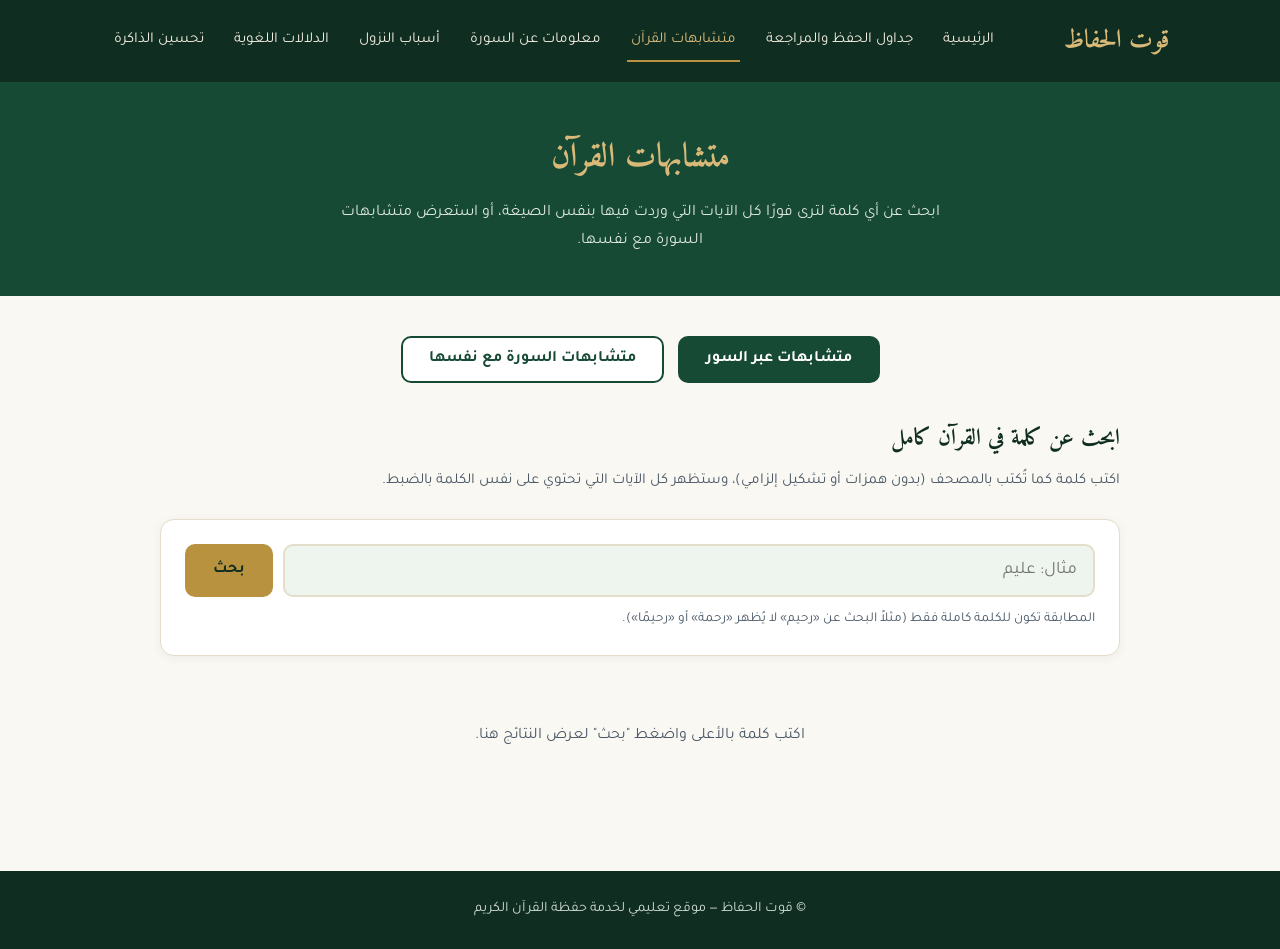
<file: mutashabihat_5.html>
<!DOCTYPE html>
<html lang="ar" dir="rtl">
<head>
<meta charset="UTF-8">
<meta name="viewport" content="width=device-width, initial-scale=1.0">
<title>متشابهات القرآن | قوت الحفاظ</title>
<link href="https://fonts.googleapis.com/css2?family=Amiri:wght@400;700&family=Tajawal:wght@400;500;700&display=swap" rel="stylesheet">
<style>
  :root{
    --navy-deep:#0f2e21;
    --navy:#164a35;
    --gold:#b8923f;
    --gold-light:#d8b978;
    --paper:#faf8f3;
    --ink:#1c2733;
    --ink-soft:#4a5866;
    --line:#e4ddca;
    --panel:#ffffff;
    --green-tint:#eef4ee;
  }
  *{box-sizing:border-box; margin:0; padding:0;}
  body{
    font-family:'Tajawal', sans-serif;
    background:var(--paper);
    color:var(--ink);
    line-height:1.8;
  }
  h1,h2,h3,.quran-text{
    font-family:'Amiri', serif;
  }
  a{color:inherit; text-decoration:none;}

  /* ===== Header ===== */
  header{
    background:var(--navy-deep);
    color:#fff;
    padding:18px 0;
  }
  .header-inner{
    max-width:1100px;
    margin:0 auto;
    padding:0 20px;
    display:flex;
    align-items:center;
    justify-content:space-between;
    flex-wrap:wrap;
    gap:14px;
  }
  .site-name{
    font-family:'Amiri', serif;
    font-size:1.6rem;
    font-weight:700;
    color:var(--gold-light);
  }
  nav.main-nav{
    display:flex;
    gap:22px;
    flex-wrap:wrap;
  }
  nav.main-nav a{
    color:#f2ede0;
    font-size:.95rem;
    padding:6px 4px;
    border-bottom:2px solid transparent;
    transition:.2s;
  }
  nav.main-nav a:hover, nav.main-nav a.active{
    border-bottom-color:var(--gold);
    color:var(--gold-light);
  }
  @media (max-width:820px){
    nav.main-nav{display:none;}
  }

  /* ===== Page header banner ===== */
  .page-banner{
    background:var(--navy);
    color:#fff;
    text-align:center;
    padding:46px 20px 40px;
  }
  .page-banner h1{
    font-size:2.1rem;
    color:var(--gold-light);
    margin-bottom:10px;
  }
  .page-banner p{
    color:#dfe7e1;
    max-width:640px;
    margin:0 auto;
    font-size:1rem;
  }

  main{
    max-width:1000px;
    margin:0 auto;
    padding:40px 20px 80px;
  }

  /* ===== Section switch tabs ===== */
  .subsection-tabs{
    display:flex;
    gap:14px;
    justify-content:center;
    margin-bottom:36px;
    flex-wrap:wrap;
  }
  .subsection-tabs button{
    font-family:'Tajawal', sans-serif;
    font-size:1rem;
    font-weight:700;
    padding:12px 26px;
    border-radius:10px;
    border:2px solid var(--navy);
    background:var(--panel);
    color:var(--navy);
    cursor:pointer;
    transition:.2s;
  }
  .subsection-tabs button.active{
    background:var(--navy);
    color:#fff;
  }
  .subsection{
    display:none;
  }
  .subsection.active{
    display:block;
  }

  .section-title{
    font-size:1.4rem;
    color:var(--navy-deep);
    margin-bottom:8px;
  }
  .section-desc{
    color:var(--ink-soft);
    margin-bottom:24px;
    font-size:.95rem;
  }

  /* ===== Search box (عبر السور) ===== */
  .search-box{
    background:var(--panel);
    border:1px solid var(--line);
    border-radius:14px;
    padding:24px;
    box-shadow:0 2px 10px rgba(15,46,33,.06);
    margin-bottom:26px;
  }
  .search-row{
    display:flex;
    gap:10px;
    flex-wrap:wrap;
  }
  .search-row input[type="text"]{
    flex:1;
    min-width:200px;
    font-family:'Tajawal', sans-serif;
    font-size:1.1rem;
    padding:14px 16px;
    border:2px solid var(--line);
    border-radius:10px;
    background:var(--green-tint);
    color:var(--ink);
  }
  .search-row input[type="text"]:focus{
    outline:none;
    border-color:var(--gold);
  }
  .search-row button{
    font-family:'Tajawal', sans-serif;
    font-size:1rem;
    font-weight:700;
    padding:14px 28px;
    border:none;
    border-radius:10px;
    background:var(--gold);
    color:var(--navy-deep);
    cursor:pointer;
    transition:.2s;
  }
  .search-row button:hover{
    background:var(--gold-light);
  }
  .search-hint{
    margin-top:10px;
    font-size:.85rem;
    color:var(--ink-soft);
  }

  .results-meta{
    margin-bottom:16px;
    font-size:.95rem;
    color:var(--ink-soft);
  }
  .results-meta strong{color:var(--navy-deep);}

  .result-card{
    background:var(--panel);
    border:1px solid var(--line);
    border-right:5px solid var(--gold);
    border-radius:10px;
    padding:18px 20px;
    margin-bottom:14px;
  }
  .result-ref{
    font-size:.9rem;
    font-weight:700;
    color:var(--navy);
    margin-bottom:8px;
  }
  .result-text{
    font-family:'Amiri', serif;
    font-size:1.35rem;
    color:var(--ink);
    line-height:2.1;
  }
  .result-text mark{
    background:var(--gold-light);
    color:var(--navy-deep);
    padding:1px 3px;
    border-radius:4px;
  }

  .empty-state, .loading-state{
    text-align:center;
    padding:40px 20px;
    color:var(--ink-soft);
  }

  /* ===== داخل السورة (نموذج توضيحي مؤقت) ===== */
  .demo-flag{
    display:inline-block;
    background:#fff3cd;
    color:#7a5c00;
    border:1px solid #e9d38b;
    font-size:.8rem;
    padding:4px 10px;
    border-radius:6px;
    margin-bottom:18px;
  }
  .within-card{
    background:var(--panel);
    border:1px solid var(--line);
    border-radius:12px;
    padding:20px;
    margin-bottom:18px;
  }
  .within-pair{
    display:grid;
    grid-template-columns:1fr 1fr;
    gap:16px;
    margin-bottom:14px;
  }
  @media (max-width:700px){
    .within-pair{grid-template-columns:1fr;}
  }
  .within-verse{
    background:var(--green-tint);
    border-radius:8px;
    padding:14px;
  }
  .within-verse .ref{
    font-size:.85rem;
    font-weight:700;
    color:var(--navy);
    margin-bottom:6px;
  }
  .within-verse .txt{
    font-family:'Amiri', serif;
    font-size:1.2rem;
  }
  .quiz-btn{
    font-family:'Tajawal', sans-serif;
    font-size:.9rem;
    font-weight:700;
    padding:9px 18px;
    border:2px solid var(--navy);
    border-radius:8px;
    background:transparent;
    color:var(--navy);
    cursor:pointer;
  }
  .quiz-btn:hover{
    background:var(--navy);
    color:#fff;
  }

  footer{
    background:var(--navy-deep);
    color:#cfd9d2;
    text-align:center;
    padding:26px 20px;
    font-size:.9rem;
  }
</style>
</head>
<body>

<header>
  <div class="header-inner">
    <div class="site-name">قوت الحفاظ</div>
    <nav class="main-nav">
      <a href="index.html">الرئيسية</a>
      <a href="schedules.html">جداول الحفظ والمراجعة</a>
      <a href="mutashabihat.html" class="active">متشابهات القرآن</a>
      <a href="surahs.html">معلومات عن السورة</a>
      <a href="#">أسباب النزول</a>
      <a href="#">الدلالات اللغوية</a>
      <a href="#">تحسين الذاكرة</a>
    </nav>
  </div>
</header>

<div class="page-banner">
  <h1>متشابهات القرآن</h1>
  <p>ابحث عن أي كلمة لترى فورًا كل الآيات التي وردت فيها بنفس الصيغة، أو استعرض متشابهات السورة مع نفسها.</p>
</div>

<main>

  <div class="subsection-tabs">
    <button id="tab-across" class="active">متشابهات عبر السور</button>
    <button id="tab-within">متشابهات السورة مع نفسها</button>
  </div>

  <!-- ============ عبر السور: بحث حي ============ -->
  <section id="section-across" class="subsection active">
    <h2 class="section-title">ابحث عن كلمة في القرآن كامل</h2>
    <p class="section-desc">اكتب كلمة كما تُكتب بالمصحف (بدون همزات أو تشكيل إلزامي)، وستظهر كل الآيات التي تحتوي على نفس الكلمة بالضبط.</p>

    <div class="search-box">
      <div class="search-row">
        <input type="text" id="searchInput" placeholder="مثال: عليم" autocomplete="off">
        <button id="searchBtn">بحث</button>
      </div>
      <div class="search-hint">المطابقة تكون للكلمة كاملة فقط (مثلاً البحث عن «رحيم» لا يُظهر «رحمة» أو «رحيمًا»).</div>
    </div>

    <div id="resultsArea">
      <div class="empty-state">اكتب كلمة بالأعلى واضغط "بحث" لعرض النتائج هنا.</div>
    </div>
  </section>

  <!-- ============ داخل السورة: نموذج توضيحي ============ -->
  <section id="section-within" class="subsection">
    <span class="demo-flag">⚠ نموذج توضيحي مؤقت — المحتوى الفعلي لم يُبنَ بعد</span>
    <h2 class="section-title">متشابهات آيات السورة مع نفسها</h2>
    <p class="section-desc">هذا القسم بانتظار الفكرة والبيانات الفعلية. المثال أدناه توضيحي فقط لشكل العرض المستقبلي.</p>

    <div class="within-card">
      <div class="within-pair">
        <div class="within-verse">
          <div class="ref">سورة البقرة، آية ٢</div>
          <div class="txt">ذَٰلِكَ الْكِتَابُ لَا رَيْبَ ۛ فِيهِ ۛ هُدًى لِّلْمُتَّقِينَ</div>
        </div>
        <div class="within-verse">
          <div class="ref">سورة البقرة، آية ١٨٥ (مثال توضيحي)</div>
          <div class="txt">هُدًى لِّلنَّاسِ وَبَيِّنَاتٍ مِّنَ الْهُدَىٰ وَالْفُرْقَانِ</div>
        </div>
      </div>
      <button class="quiz-btn">اختبر نفسك في هذه المجموعة</button>
    </div>
  </section>

</main>

<footer>
  © قوت الحفاظ — موقع تعليمي لخدمة حفظة القرآن الكريم
</footer>

<script>
  // ---------- تبديل الأقسام ----------
  const tabAcross = document.getElementById('tab-across');
  const tabWithin = document.getElementById('tab-within');
  const sectionAcross = document.getElementById('section-across');
  const sectionWithin = document.getElementById('section-within');

  tabAcross.addEventListener('click', () => {
    tabAcross.classList.add('active');
    tabWithin.classList.remove('active');
    sectionAcross.classList.add('active');
    sectionWithin.classList.remove('active');
  });
  tabWithin.addEventListener('click', () => {
    tabWithin.classList.add('active');
    tabAcross.classList.remove('active');
    sectionWithin.classList.add('active');
    sectionAcross.classList.remove('active');
  });

  // ---------- تجهيز البيانات ----------
  let quranData = [];
  let surahNames = {}; // sura number -> اسم السورة

  async function loadData(){
    try{
      const [quranRes, surahsRes] = await Promise.all([
        fetch('quran.json'),
        fetch('surahs.json')
      ]);
      quranData = await quranRes.json();
      const surahsData = await surahsRes.json();
      surahsData.forEach(s => {
        surahNames[s['الترتيب']] = s['الاسم'];
      });
    }catch(err){
      document.getElementById('resultsArea').innerHTML =
        '<div class="empty-state">تعذّر تحميل بيانات القرآن. تأكد أنك تفتح الصفحة عبر Live Server وليس مباشرة كملف.</div>';
      console.error(err);
    }
  }
  loadData();

  // ---------- تطبيع النص (إزالة التشكيل وتوحيد الحروف) ----------
  function normalize(text){
    return text
      .replace(/[\u064B-\u065F\u0670\u06D6-\u06ED]/g, '') // إزالة التشكيل
      .replace(/[إأآٱا]/g, 'ا')
      .replace(/ى/g, 'ي')
      .replace(/ة/g, 'ه')
      .replace(/ؤ/g, 'و')
      .replace(/ئ/g, 'ي')
      .replace(/\s+/g, ' ')
      .trim();
  }

  // ---------- تنفيذ البحث ----------
  const searchInput = document.getElementById('searchInput');
  const searchBtn = document.getElementById('searchBtn');
  const resultsArea = document.getElementById('resultsArea');

  function runSearch(){
    const raw = searchInput.value.trim();
    if(!raw){
      resultsArea.innerHTML = '<div class="empty-state">اكتب كلمة أو عبارة بالأعلى واضغط "بحث" لعرض النتائج هنا.</div>';
      return;
    }
    // نطبّع الاستعلام ونحيطه بمسافات عشان نضمن حدود كلمات صحيحة عند البحث
    const query = normalize(raw);
    const paddedQuery = ' ' + query + ' ';

    const matches = quranData.filter(ayah => {
      const paddedText = ' ' + normalize(ayah.text_plain) + ' ';
      return paddedText.includes(paddedQuery);
    });

    if(matches.length === 0){
      resultsArea.innerHTML = '<div class="empty-state">لا توجد آيات تحتوي على هذه الكلمة أو العبارة بالضبط.</div>';
      return;
    }

    let html = `<div class="results-meta">عدد النتائج: <strong>${matches.length}</strong></div>`;
    matches.forEach(ayah => {
      const surahName = surahNames[ayah.sura] || ('سورة رقم ' + ayah.sura);
      const highlighted = highlightPhrase(ayah.text, raw);
      html += `
        <div class="result-card">
          <div class="result-ref">سورة ${surahName}، آية ${ayah.aya}</div>
          <div class="result-text quran-text">${highlighted}</div>
        </div>`;
    });
    resultsArea.innerHTML = html;
  }

  // تمييز العبارة المطابقة (كلمة أو أكثر) داخل النص المُشكَّل
  function highlightPhrase(tashkeelText, rawQuery){
    const queryWords = normalize(rawQuery).split(' ').filter(Boolean);
    // نفصل النص لكلمات مع الاحتفاظ بالمسافات الفاصلة بينها لإعادة تجميعها لاحقًا
    const tokens = tashkeelText.split(/(\s+)/); // فهرس زوجي = كلمة، فردي = مسافة
    const wordIndexes = [];
    tokens.forEach((tok, i) => { if(i % 2 === 0 && tok !== '') wordIndexes.push(i); });

    const normWords = wordIndexes.map(i => normalize(tokens[i]));

    for(let start = 0; start <= normWords.length - queryWords.length; start++){
      let ok = true;
      for(let k = 0; k < queryWords.length; k++){
        if(normWords[start + k] !== queryWords[k]){ ok = false; break; }
      }
      if(ok){
        const firstIdx = wordIndexes[start];
        const lastIdx = wordIndexes[start + queryWords.length - 1];
        tokens[firstIdx] = '<mark>' + tokens[firstIdx];
        tokens[lastIdx] = tokens[lastIdx] + '</mark>';
        break; // نميّز أول تطابق فقط بكل آية
      }
    }
    return tokens.join('');
  }

  searchBtn.addEventListener('click', runSearch);
  searchInput.addEventListener('keydown', e => {
    if(e.key === 'Enter') runSearch();
  });
</script>

</body>
</html>
</file>
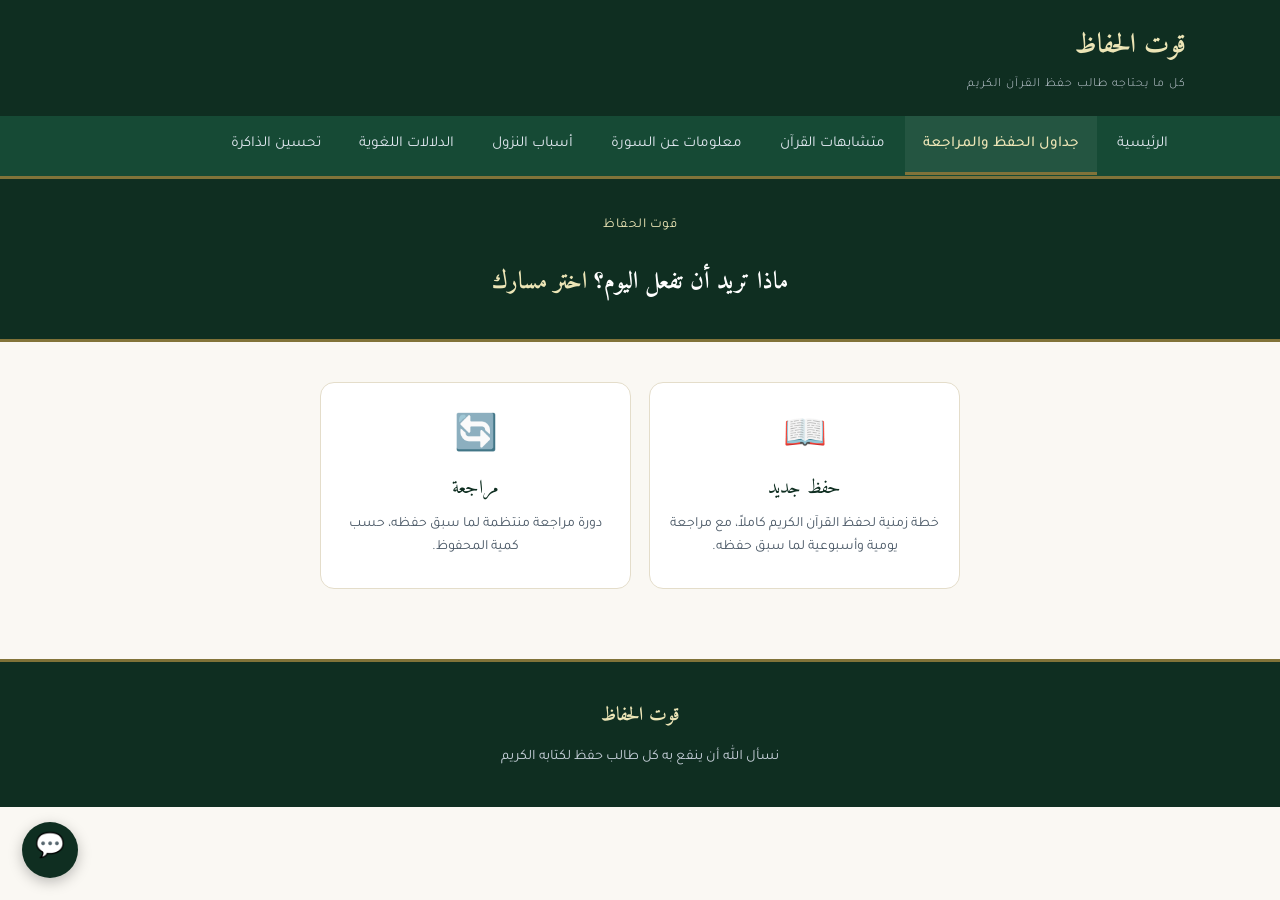
<file: schedules.html>
<!DOCTYPE html>
<html lang="ar" dir="rtl">
<head>
<meta charset="UTF-8">
<meta name="viewport" content="width=device-width, initial-scale=1.0">
<title>جداول الحفظ والمراجعة | قوت الحفاظ</title>
<meta name="description" content="خطط يومية جاهزة لحفظ القرآن الكريم من ٦ أشهر إلى ٥ سنوات، مع متصفح تفاعلي للأسبوع واليوم يتابع تقدمك خطوة بخطوة حتى ختم القرآن.">
<link rel="canonical" href="https://qootalhufaz.github.io/schedules.html">
<meta name="theme-color" content="#0f2e21">

<!-- Open Graph -->
<meta property="og:type" content="website">
<meta property="og:site_name" content="قوت الحفاظ">
<meta property="og:locale" content="ar_AR">
<meta property="og:url" content="https://qootalhufaz.github.io/schedules.html">
<meta property="og:title" content="جداول الحفظ والمراجعة | قوت الحفاظ">
<meta property="og:description" content="خطط يومية جاهزة لحفظ القرآن الكريم من ٦ أشهر إلى ٥ سنوات، مع متصفح تفاعلي للأسبوع واليوم يتابع تقدمك.">
<meta property="og:image" content="https://qootalhufaz.github.io/og-image.jpg">
<meta property="og:image:width" content="1200">
<meta property="og:image:height" content="630">
<meta property="og:image:alt" content="شعار قوت الحفاظ">

<!-- Twitter Card -->
<meta name="twitter:card" content="summary_large_image">
<meta name="twitter:title" content="جداول الحفظ والمراجعة | قوت الحفاظ">
<meta name="twitter:description" content="خطط يومية جاهزة لحفظ القرآن الكريم، مع متصفح تفاعلي للأسبوع واليوم.">
<meta name="twitter:image" content="https://qootalhufaz.github.io/og-image.jpg">

<!-- Favicons -->
<link rel="icon" href="favicon.ico" sizes="any">
<link rel="icon" type="image/png" sizes="32x32" href="icon-32.png">
<link rel="icon" type="image/png" sizes="16x16" href="icon-16.png">
<link rel="apple-touch-icon" sizes="180x180" href="apple-touch-icon.png">
<link rel="manifest" href="site.webmanifest">

<link rel="preconnect" href="https://fonts.googleapis.com">
<link href="https://fonts.googleapis.com/css2?family=Amiri:wght@400;700&family=Tajawal:wght@300;400;500;700&display=swap" rel="stylesheet">
<link rel="stylesheet" href="style.css">
</head>
<body>

<header>
  <div class="top-bar">
    <div class="brand">قوت الحفاظ<small>كل ما يحتاجه طالب حفظ القرآن الكريم</small></div>
    <button class="menu-toggle" onclick="document.querySelector('.main-nav').classList.toggle('open')" aria-label="فتح القائمة">☰</button>
  </div>
  <nav class="main-nav">
    <ul>
      <li><a href="index.html">الرئيسية</a></li>
      <li><a href="schedules.html" class="active">جداول الحفظ والمراجعة</a></li>
      <li><a href="mutashabihat.html">متشابهات القرآن</a></li>
      <li><a href="surahs.html">معلومات عن السورة</a></li>
      <li><a href="asbab-nuzul.html">أسباب النزول</a></li>
      <li><a href="dalalat.html">الدلالات اللغوية</a></li>
      <li><a href="memory-boost.html">تحسين الذاكرة</a></li>
    </ul>
  </nav>
</header>

<!-- ============ ٠) تحميل / خطأ ============ -->
<div id="loading-view" style="display:none;">
  <div class="dash-container">
    <div class="loading-state">جارٍ تحميل خطط الحفظ...</div>
  </div>
</div>
<div id="load-error-view" style="display:none;">
  <div class="dash-container">
    <div class="plan-load-error">
      تعذّر تحميل بيانات خطط الحفظ (memorization_plans.json). إن كنت تفتح الملف مباشرة على جهازك، تأكد من تشغيله عبر Live Server أو أي خادم محلي، لأن المتصفح لا يسمح بجلب ملفات JSON من نظام الملفات مباشرة.
    </div>
  </div>
</div>

<!-- ============ ١) شاشة الاختيار الأولى ============ -->
<div id="chooser" style="display:none;">
  <div class="dash-banner">
    <div class="inner text-center">
      <div class="eyebrow">قوت الحفاظ</div>
      <h1>ماذا تريد أن تفعل اليوم؟ <span class="accent">اختر مسارك</span></h1>
    </div>
  </div>
  <div class="dash-container">
    <div class="track-choice">
      <button type="button" class="track-card" onclick="chooseTrack('mem')">
        <div class="track-icon">📖</div>
        <div class="track-title">حفظ جديد</div>
        <div class="track-desc">خطة زمنية لحفظ القرآن الكريم كاملاً، مع مراجعة يومية وأسبوعية لما سبق حفظه.</div>
      </button>
      <button type="button" class="track-card" onclick="chooseTrack('review')">
        <div class="track-icon">🔄</div>
        <div class="track-title">مراجعة</div>
        <div class="track-desc">دورة مراجعة منتظمة لما سبق حفظه، حسب كمية المحفوظ.</div>
      </button>
    </div>
  </div>
</div>

<!-- ============ ٢) تسجيل حفظ جديد ============ -->
<div id="mem-onboarding" style="display:none;">
  <div class="dash-topbar">
    <a href="#" class="back-link" onclick="goBackFromOnboarding('mem');return false;">→ رجوع</a>
  </div>
  <div class="dash-banner">
    <div class="inner text-center">
      <div class="eyebrow">حفظ جديد</div>
      <h1>لنُعِدّ خطة حفظك معًا</h1>
    </div>
  </div>
  <div class="dash-container">
    <div class="onb-card">
      <div class="field">
        <label>اسمك (اختياري)</label>
        <input type="text" id="memName" class="text-input" placeholder="مثال: محمد">
      </div>
      <div class="field">
        <label>اختر الخطة الزمنية المناسبة لك</label>
        <div class="pill-group" id="memPlanGroup">
          <button type="button" class="pill" data-val="p6m">٦ أشهر</button>
          <button type="button" class="pill active" data-val="p1y">سنة</button>
          <button type="button" class="pill" data-val="p2y">سنتان</button>
          <button type="button" class="pill" data-val="p3y">٣ سنوات</button>
          <button type="button" class="pill" data-val="p4y">٤ سنوات</button>
          <button type="button" class="pill" data-val="p5y">٥ سنوات</button>
        </div>
        <div class="hint">يمكنك تغييرها لاحقًا من زر "تعديل" داخل لوحتك.</div>
      </div>
      <button class="primary-btn" onclick="saveMemOnboarding()">ابدأ خطتي</button>
    </div>
    <div class="footnote">تُحفظ هذه البيانات على جهازك فقط داخل المتصفح، ولا تُرسل لأي خادم.</div>
  </div>
</div>

<!-- ============ ٣) لوحة حفظ جديد ============ -->
<div id="mem-dashboard" style="display:none;">
  <div id="trackSwitchMem" class="track-switch" style="display:none;">
    <div class="subsection-tabs">
      <button type="button" class="active" onclick="switchTrack('mem')">حفظ جديد</button>
      <button type="button" onclick="switchTrack('review')">مراجعة</button>
    </div>
  </div>
  <div class="dash-banner greet-banner">
    <div class="inner">
      <div>
        <div class="eyebrow" id="memGreetTime">مساء الخير</div>
        <h1 id="memGreetName">نبدأ بخطوة مباركة</h1>
      </div>
      <div class="greet-actions">
        <button class="restart-link" onclick="restartMemPlan()">إعادة البدء</button>
        <button class="edit-link" onclick="showMemOnboarding(true)">تعديل</button>
      </div>
    </div>
  </div>

  <div class="dash-container">
    <div class="verse-card">
      <div class="tag">آية اليوم</div>
      <div class="verse" id="memVerseText"></div>
      <div class="ref" id="memVerseRef"></div>
    </div>

    <div class="dash-label">خطة الحفظ</div>
    <div class="plan-card">
      <div class="surah-name" id="memPlanLabel"></div>
      <div class="sub" id="memPlanSub"></div>
      <div class="progress-track"><div class="progress-fill" id="memProgressFill"></div></div>
      <div class="progress-labels">
        <span id="memProgressText"></span>
        <span id="memProgressPct"></span>
      </div>
    </div>

    <div class="dash-label">استعرض خطتك يومًا بيوم</div>
    <div class="week-nav">
      <button type="button" class="week-nav-btn" id="weekPrevBtn" onclick="navWeek(-1)">▶</button>
      <div class="week-nav-label" id="weekNavLabel"></div>
      <button type="button" class="week-nav-btn" id="weekNextBtn" onclick="navWeek(1)">◀</button>
    </div>
    <div class="week-jump" style="justify-content:center; margin-bottom:16px;">
      <span class="hint" style="margin:0;">اذهب للأسبوع رقم</span>
      <input type="text" inputmode="numeric" id="weekJumpInput" placeholder="١">
      <button type="button" onclick="jumpToWeek()">اذهب</button>
    </div>
    <div class="day-strip" id="daysStrip"></div>

    <div id="previewBar"></div>
    <div class="day-detail-title" id="dayDetailTitle"></div>
    <div class="task-list" id="memTaskList"></div>

    <div class="streak-row">
      <div class="streak-box">
        <div class="num" id="memStreakNum">0</div>
        <div class="lbl">أيام متتالية</div>
      </div>
      <div class="streak-box">
        <div class="num" id="memPagesDoneNum">0</div>
        <div class="lbl">من ٦٠٤ صفحة</div>
      </div>
    </div>

    <div class="cta-box" id="memAddTrackLink"></div>
  </div>
</div>

<!-- ============ ٤) تسجيل مراجعة ============ -->
<div id="rev-onboarding" style="display:none;">
  <div class="dash-topbar">
    <a href="#" class="back-link" onclick="goBackFromOnboarding('review');return false;">→ رجوع</a>
  </div>
  <div class="dash-banner">
    <div class="inner text-center">
      <div class="eyebrow">مراجعة</div>
      <h1>لنُعِدّ خطة مراجعتك معًا</h1>
    </div>
  </div>
  <div class="dash-container">
    <div class="onb-card">
      <div class="field">
        <label>اسمك (اختياري)</label>
        <input type="text" id="revName" class="text-input" placeholder="مثال: محمد">
      </div>
      <div class="field">
        <label>كم جزءًا تحفظ تقريبًا؟</label>
        <div class="stepper">
          <button type="button" onclick="changeRevJuz(0.25)">+</button>
          <div class="val" id="revJuzVal">٥</div>
          <button type="button" onclick="changeRevJuz(-0.25)">−</button>
        </div>
        <div class="hint">يساعدنا هذا في حساب مقدار مراجعتك كل يوم بدقة (يمكن تحديد أرباع الجزء)</div>
      </div>
      <div class="field">
        <label>اختر فئة المراجعة المناسبة</label>
        <div class="pill-group" id="revCatGroup">
          <button type="button" class="pill active" data-val="beginner">المبتدئ <small>(أقل من 4 أجزاء)</small></button>
          <button type="button" class="pill" data-val="level1">المستوى الأول <small>(حوالي 4–7 أجزاء)</small></button>
          <button type="button" class="pill" data-val="level2">المستوى المتوسط <small>(حوالي 7–12 جزء)</small></button>
          <button type="button" class="pill" data-val="level3">المستوى المتقدم <small>(حوالي 12–18 جزء)</small></button>
          <button type="button" class="pill" data-val="level4">المستوى العالي <small>(حوالي 18–25 جزء)</small></button>
          <button type="button" class="pill" data-val="khatm">خاتم الحفظ <small>(30 جزء)</small></button>
        </div>
      </div>
      <button class="primary-btn" onclick="saveRevOnboarding()">ابدأ متابعتي</button>
    </div>
    <div class="footnote">تُحفظ هذه البيانات على جهازك فقط داخل المتصفح، ولا تُرسل لأي خادم.</div>
  </div>
</div>

<!-- ============ ٥) لوحة المراجعة ============ -->
<div id="rev-dashboard" style="display:none;">
  <div id="trackSwitchRev" class="track-switch" style="display:none;">
    <div class="subsection-tabs">
      <button type="button" onclick="switchTrack('mem')">حفظ جديد</button>
      <button type="button" class="active" onclick="switchTrack('review')">مراجعة</button>
    </div>
  </div>
  <div class="dash-banner greet-banner">
    <div class="inner">
      <div>
        <div class="eyebrow" id="revGreetTime">مساء الخير</div>
        <h1 id="revGreetName">نبدأ بخطوة مباركة</h1>
      </div>
      <div class="greet-actions">
        <button class="restart-link" onclick="restartRevPlan()">إعادة البدء</button>
        <button class="edit-link" onclick="showRevOnboarding(true)">تعديل</button>
      </div>
    </div>
  </div>

  <div class="dash-container">
    <div class="verse-card">
      <div class="tag">آية اليوم</div>
      <div class="verse" id="revVerseText"></div>
      <div class="ref" id="revVerseRef"></div>
    </div>

    <div class="dash-label">فئة المراجعة</div>
    <div class="plan-card">
      <div class="surah-name" id="revPlanLabel"></div>
      <div class="sub" id="revPlanSub"></div>
    </div>

    <div class="dash-label">أسبوعك (يتكرر كل أسبوع)</div>
    <div class="day-strip" id="revDaysStrip"></div>

    <div id="revPreviewBar"></div>
    <div class="day-detail-title" id="revDayDetailTitle"></div>
    <div class="task-list" id="revTaskList"></div>

    <div class="streak-row">
      <div class="streak-box">
        <div class="num" id="revStreakNum">0</div>
        <div class="lbl">أيام متتالية</div>
      </div>
      <div class="streak-box">
        <div class="num" id="revJuzTotalNum">0</div>
        <div class="lbl">أجزاء محفوظة</div>
      </div>
    </div>

    <div class="cta-box" id="revAddTrackLink"></div>
  </div>
</div>

<footer>
  <span class="brand">قوت الحفاظ</span>
  نسأل الله أن ينفع به كل طالب حفظ لكتابه الكريم
</footer>

<script>
/* =====================================================================
   ثوابت عامة
   ===================================================================== */
const PAGE_TOTAL = 604;
const MEM_KEY = "qootAlhufazMemPlan";
const REV_KEY = "qootAlhufazReviewPlan";
const LAST_KEY = "qootAlhufazLastTrack";

const VERSES = [
  {text:"وَلَقَدْ يَسَّرْنَا الْقُرْآنَ لِلذِّكْرِ فَهَلْ مِن مُّدَّكِرٍ", ref:"القمر: 17"},
  {text:"وَقُل رَّبِّ زِدْنِي عِلْمًا", ref:"طه: 114"},
  {text:"إِنَّ هَٰذَا الْقُرْآنَ يَهْدِي لِلَّتِي هِيَ أَقْوَمُ", ref:"الإسراء: 9"},
  {text:"وَرَتِّلِ الْقُرْآنَ تَرْتِيلًا", ref:"المزمل: 4"},
  {text:"فَإِذَا قَرَأْنَاهُ فَاتَّبِعْ قُرْآنَهُ", ref:"القيامة: 18"},
  {text:"الَّذِينَ آتَيْنَاهُمُ الْكِتَابَ يَتْلُونَهُ حَقَّ تِلَاوَتِهِ أُولَٰئِكَ يُؤْمِنُونَ بِهِ", ref:"البقرة: 121"}
];

// خطط الحفظ الجديد: تُحمَّل فعليًا من memorization_plans.json عند بدء الصفحة (انظر loadMemPlans)
let MEM_PLANS_DATA = null;   // { p6m:{label,pagesPerDay,totalWeeks,totalMemDays,days:[],weeks:[]}, ... }
let plansLoadFailed = false;

// حالة متصفح الأسبوع/اليوم داخل لوحة الحفظ الجديد (مستقلة عن التاريخ الحقيقي)
let viewedWeek = 1;      // رقم الأسبوع المعروض حاليًا
let viewedSlot = null;   // الشريحة المختارة ضمن الأسبوع المعروض: {kind:'day', d} أو {kind:'friday', w}

// فئات المراجعة: تُحمَّل فعليًا من review_categories.json عند بدء الصفحة (انظر loadReviewCats)
let REVIEW_CATS_DATA = null; // { categories:{beginner:{...}, level1:{...}, ...}, generalNotes, revisionMethod }
let reviewCatsLoadFailed = false;

// أسماء أيام المراجعة (سبت=مؤشر٠ ... خميس=مؤشر٥)، الجمعة راحة دائمًا وليست ضمن هذا التسلسل
const REVIEW_WEEKDAYS = [
  {jsDay:6, name:'السبت'},
  {jsDay:0, name:'الأحد'},
  {jsDay:1, name:'الاثنين'},
  {jsDay:2, name:'الثلاثاء'},
  {jsDay:3, name:'الأربعاء'},
  {jsDay:4, name:'الخميس'}
];

let memState = null;
let revState = null;
let lastTrack = 'mem';
let selectedRevJuz = 5;
let viewedRevIndex = null; // فهرس اليوم المعروض حاليًا بمعاينة أسبوع المراجعة (0..5)، أو 'friday'

/* =====================================================================
   أدوات مساعدة عامة
   ===================================================================== */
// تحويل أي رقم/نص إلى أرقام عربية هندية (٠١٢٣٤٥٦٧٨٩) لعرضها للزائر
const AR_DIGITS = ['٠','١','٢','٣','٤','٥','٦','٧','٨','٩'];
function ar(n){
  return String(n).replace(/[0-9]/g, d => AR_DIGITS[+d]);
}

async function loadMemPlans(){
  try{
    const res = await fetch('memorization_plans.json');
    if(!res.ok) throw new Error('bad status');
    MEM_PLANS_DATA = await res.json();
    // فهرسة سريعة: تجميع أيام كل أسبوع لكل خطة (بدون تعديل بيانات الملف الأصلية)
    Object.values(MEM_PLANS_DATA).forEach(plan=>{
      plan._daysByWeek = {};
      plan.days.forEach(d=>{
        (plan._daysByWeek[d.w] = plan._daysByWeek[d.w] || []).push(d);
      });
      // خريطة سريعة أعلى صفحة "حفظ جديد" تراكمية بعد كل يوم (لحساب التقدم الحقيقي)
      let running = 0;
      plan._cumNewAfter = plan.days.map(d=>{
        if(d.new) running = d.new[1];
        return running;
      });
    });
    plansLoadFailed = false;
  }catch(e){
    plansLoadFailed = true;
  }
}

async function loadReviewCats(){
  try{
    const res = await fetch('review_categories.json');
    if(!res.ok) throw new Error('bad status');
    REVIEW_CATS_DATA = await res.json();
    reviewCatsLoadFailed = false;
  }catch(e){
    reviewCatsLoadFailed = true;
  }
}

function todayStr(){ return new Date().toISOString().slice(0,10); }
function diffDays(a, b){ return Math.round((new Date(b) - new Date(a)) / 86400000); }
function loadJSON(key){
  try{ const raw = localStorage.getItem(key); return raw ? JSON.parse(raw) : null; }
  catch(e){ return null; }
}
function saveJSON(key, obj){ localStorage.setItem(key, JSON.stringify(obj)); }

function greetingTime(){
  const h = new Date().getHours();
  return h < 12 ? "صباح الخير" : "مساء الخير";
}
function dayIndexOfYear(){
  const now = new Date();
  const start = new Date(now.getFullYear(), 0, 0);
  return Math.floor((now - start) / 86400000);
}
function todayVerse(){ return VERSES[dayIndexOfYear() % VERSES.length]; }

function updateStreak(state){
  const today = todayStr();
  if(state.lastStreakDate === today) return;
  if(state.lastStreakDate){
    const diff = diffDays(state.lastStreakDate, today);
    state.streak = diff === 1 ? state.streak + 1 : 1;
  } else {
    state.streak = 1;
  }
  state.lastStreakDate = today;
}

function ensureFreshTaskDay(state){
  if(!state.taskStatus || state.taskStatus.date !== todayStr()){
    state.taskStatus = {date: todayStr(), items:{}};
  }
}

/* =====================================================================
   إدارة عرض الشاشات
   ===================================================================== */
function showView(id){
  ['loading-view','load-error-view','chooser','mem-onboarding','mem-dashboard','rev-onboarding','rev-dashboard'].forEach(v=>{
    document.getElementById(v).style.display = (v === id) ? 'block' : 'none';
  });
}

function chooseTrack(track){
  if(track === 'mem'){
    if(memState) showMemDashboard(); else showMemOnboarding(false);
  } else {
    if(revState) showRevDashboard(); else showRevOnboarding(false);
  }
}

function switchTrack(track){
  lastTrack = track;
  saveJSON(LAST_KEY, lastTrack);
  if(track === 'mem') showMemDashboard(); else showRevDashboard();
}

// الرجوع من شاشة التسجيل: يرجع للوحة المحفوظة لهذا المسار إن وُجدت (إلغاء التعديل)،
// وإلا يرجع للوحة المسار الآخر إن وُجدت، وإلا يرجع لشاشة الاختيار الأولى
function goBackFromOnboarding(track){
  if(track === 'mem'){
    if(memState) showMemDashboard();
    else if(revState) showRevDashboard();
    else showView('chooser');
  } else {
    if(revState) showRevDashboard();
    else if(memState) showMemDashboard();
    else showView('chooser');
  }
}

// تبديل اختيار "pill" (زر دائري) ضمن أي مجموعة pill-group
document.addEventListener('click', function(e){
  const pill = e.target.closest('.pill');
  if(pill && pill.parentElement.classList.contains('pill-group')){
    pill.parentElement.querySelectorAll('.pill').forEach(p=>p.classList.remove('active'));
    pill.classList.add('active');
  }
});

/* =====================================================================
   مسار: حفظ جديد
   ===================================================================== */
function showMemOnboarding(prefill){
  if(prefill && memState){
    document.getElementById('memName').value = memState.name || "";
    document.querySelectorAll('#memPlanGroup .pill').forEach(p=>{
      p.classList.toggle('active', p.dataset.val === memState.planId);
    });
  }
  showView('mem-onboarding');
}

function saveMemOnboarding(){
  const name = document.getElementById('memName').value.trim();
  const activePill = document.querySelector('#memPlanGroup .pill.active');
  const planId = activePill ? activePill.dataset.val : 'p1y';
  const existing = memState || {};
  memState = {
    name: name || existing.name || "",
    planId: planId,
    startDate: existing.startDate || todayStr(),
    streak: existing.streak || 0,
    lastStreakDate: existing.lastStreakDate || null,
    taskStatus: (existing.taskStatus && existing.taskStatus.date === todayStr()) ? existing.taskStatus : {date: todayStr(), items:{}}
  };
  saveJSON(MEM_KEY, memState);
  lastTrack = 'mem';
  saveJSON(LAST_KEY, lastTrack);
  showMemDashboard();
}

/* =====================================================================
   نافذة تأكيد عامة (تُستخدم حاليًا لإعادة بدء أي مسار)
   ===================================================================== */
let pendingConfirmAction = null;

function showConfirmModal(title, text, confirmLabel, onConfirm){
  document.getElementById('confirmModalTitle').textContent = title;
  document.getElementById('confirmModalText').textContent = text;
  document.getElementById('confirmModalConfirmBtn').textContent = confirmLabel;
  pendingConfirmAction = onConfirm;
  document.getElementById('confirmModal').style.display = 'flex';
}
function hideConfirmModal(){
  document.getElementById('confirmModal').style.display = 'none';
  pendingConfirmAction = null;
}
function confirmModalConfirm(){
  const action = pendingConfirmAction;
  hideConfirmModal();
  if(action) action();
}

/* =====================================================================
   إعادة بدء الخطة من جديد (حفظ جديد / مراجعة) — يصفّر التقدّم والسلسلة
   المتتالية فقط، ويحافظ على الاسم والخطة/الفئة المختارة مسبقًا
   ===================================================================== */
function restartMemPlan(){
  showConfirmModal(
    'إعادة بدء خطة الحفظ',
    'رح ترجع تبدأ من اليوم الأول، وينصفّر تقدّمك وسلسلتك المتتالية بخطة الحفظ الجديد. خذ راحتك بالقرار، ولو حابب بس تغيّر اسمك أو الخطة الزمنية فزر "تعديل" يكفيك.',
    'نعم، ابدأ من جديد',
    doRestartMemPlan
  );
}
function doRestartMemPlan(){
  memState = {
    name: memState.name,
    planId: memState.planId,
    startDate: todayStr(),
    streak: 0,
    lastStreakDate: null,
    taskStatus: {date: todayStr(), items:{}}
  };
  saveJSON(MEM_KEY, memState);
  showMemDashboard();
}

function restartRevPlan(){
  showConfirmModal(
    'إعادة بدء خطة المراجعة',
    'رح تنصفّر سلسلتك المتتالية وتقدّم مسار المراجعة، وترجع تبدأ من جديد. خذ راحتك بالقرار، ولو حابب بس تغيّر الفئة أو عدد الأجزاء فزر "تعديل" يكفيك.',
    'نعم، ابدأ من جديد',
    doRestartRevPlan
  );
}
function doRestartRevPlan(){
  revState = {
    name: revState.name,
    categoryId: revState.categoryId,
    juzTotal: revState.juzTotal,
    startDate: todayStr(),
    streak: 0,
    lastStreakDate: null,
    taskStatus: {date: todayStr(), items:{}}
  };
  saveJSON(REV_KEY, revState);
  showRevDashboard();
}

function getMemPlan(state){ return MEM_PLANS_DATA[state.planId]; }

// يحسب تاريخ التقويم الفعلي لليوم التسلسلي رقم seqD ضمن خطة الحفظ (يتخطى الجمعة)، بنفس منطق computeRealSlot تمامًا
function calendarDateForSeqDay(startDateStr, seqD){
  let cursor = new Date(startDateStr);
  let count = 0;
  while(true){
    if(cursor.getDay() !== 5){
      count++;
      if(count === seqD) return new Date(cursor);
    }
    cursor.setDate(cursor.getDate() + 1);
  }
}

// اسم اليوم الحقيقي بالتقويم (سبت..خميس) لليوم التسلسلي رقم seqD، بناءً على تاريخ بداية الزائر الفعلي
const JS_WEEKDAY_NAMES = {6:'السبت', 0:'الأحد', 1:'الاثنين', 2:'الثلاثاء', 3:'الأربعاء', 4:'الخميس'};
function weekdayNameForSeqDay(startDateStr, seqD){
  const date = calendarDateForSeqDay(startDateStr, seqD);
  return JS_WEEKDAY_NAMES[date.getDay()] || '';
}

// اليوم/الأسبوع الحقيقيان محسوبان من التاريخ الفعلي (لا علاقة لهم بتصفح الزائر)
function computeRealSlot(state){
  const plan = getMemPlan(state);
  const start = new Date(state.startDate);
  const today = new Date(todayStr());
  let elapsed = 0; // عدد أيام الحفظ (غير الجمعة) المنقضية فعليًا قبل اليوم
  let cursor = new Date(start);
  while(cursor < today){
    if(cursor.getDay() !== 5) elapsed++;
    cursor.setDate(cursor.getDate() + 1);
  }
  if(today.getDay() === 5){
    const w = elapsed >= 1 ? plan.days[elapsed - 1].w : 1;
    return {kind:'friday', w, afterD: elapsed};
  }
  const d = elapsed + 1;
  if(d > plan.days.length){
    return {kind:'completed'};
  }
  return {kind:'day', d, w: plan.days[d - 1].w};
}

function slotsEqual(a, b){
  if(!a || !b) return false;
  if(a.kind !== b.kind) return false;
  if(a.kind === 'day') return a.d === b.d;
  if(a.kind === 'friday') return a.w === b.w;
  return true;
}

// التقدّم الحقيقي (شريط التقدّم) دائمًا مبني على اليوم الحقيقي، بغض النظر عن التصفح
function pagesDoneReal(state){
  const plan = getMemPlan(state);
  const real = computeRealSlot(state);
  if(real.kind === 'completed') return PAGE_TOTAL;
  if(real.kind === 'day') return real.d >= 2 ? plan._cumNewAfter[real.d - 2] : 0;
  return real.afterD >= 1 ? plan._cumNewAfter[real.afterD - 1] : 0;
}

function slotTitle(slot, plan){
  if(slot.kind === 'friday') return `الجمعة (الأسبوع ${ar(slot.w)})`;
  const day = plan.days[slot.d - 1];
  return `اليوم ${ar(day.d)} (اليوم ${ar(day.wd)} من الأسبوع ${ar(day.w)})`;
}

function buildSlotTasks(slot, plan){
  if(slot.kind === 'friday'){
    const week = plan.weeks[slot.w - 1];
    const tasks = [{id:'weekly', title:'المراجعة الأسبوعية', desc:`من صفحة ${ar(week.weeklyReview[0])} إلى صفحة ${ar(week.weeklyReview[1])}`}];
    if(week.extraCum){
      tasks.push({id:'extraCum', title:'مراجعة تراكمية إضافية', desc:`من صفحة ${ar(week.extraCum[0])} إلى صفحة ${ar(week.extraCum[1])}`});
    }
    return tasks;
  }
  const day = plan.days[slot.d - 1];
  const tasks = [];
  if(day.new)  tasks.push({id:'new',  title:'الحفظ الجديد',        desc:`من صفحة ${ar(day.new[0])} إلى صفحة ${ar(day.new[1])}`});
  if(day.near) tasks.push({id:'near', title:'المراجعة القريبة',    desc:`من صفحة ${ar(day.near[0])} إلى صفحة ${ar(day.near[1])}`});
  if(day.cum)  tasks.push({id:'cum',  title:'المراجعة التراكمية',  desc:`من صفحة ${ar(day.cum[0])} إلى صفحة ${ar(day.cum[1])}`});
  return tasks;
}

function showMemDashboard(){
  showView('mem-dashboard');
  const switchBar = document.getElementById('trackSwitchMem');
  switchBar.style.display = revState ? 'block' : 'none';
  // كل دخول جديد للوحة يبدأ من الأسبوع/اليوم الحقيقيين
  const real = computeRealSlot(memState);
  const plan = getMemPlan(memState);
  if(real.kind === 'completed'){
    viewedWeek = plan.totalWeeks;
    viewedSlot = {kind:'day', d: plan.days.length};
  } else {
    viewedWeek = real.w;
    viewedSlot = real;
  }
  renderMemDashboard();
}

function navWeek(delta){
  const plan = getMemPlan(memState);
  const target = viewedWeek + delta;
  if(target < 1 || target > plan.totalWeeks) return;
  viewedWeek = target;
  const daysOfWeek = plan._daysByWeek[viewedWeek] || [];
  viewedSlot = daysOfWeek.length ? {kind:'day', d: daysOfWeek[0].d} : {kind:'friday', w: viewedWeek};
  renderMemDashboard();
}

function jumpToWeek(){
  const plan = getMemPlan(memState);
  const raw = document.getElementById('weekJumpInput').value.trim();
  const normalized = raw.replace(/[٠-٩]/g, ch => AR_DIGITS.indexOf(ch));
  const n = parseInt(normalized, 10);
  if(!n || n < 1 || n > plan.totalWeeks){
    alert(`أدخل رقم أسبوع بين ١ و${ar(plan.totalWeeks)}`);
    return;
  }
  viewedWeek = n;
  const daysOfWeek = plan._daysByWeek[viewedWeek] || [];
  viewedSlot = daysOfWeek.length ? {kind:'day', d: daysOfWeek[0].d} : {kind:'friday', w: viewedWeek};
  renderMemDashboard();
}

function selectDaySlot(d){
  viewedSlot = {kind:'day', d};
  renderMemDashboard();
}

function selectFridaySlot(w){
  viewedSlot = {kind:'friday', w};
  renderMemDashboard();
}

function backToRealToday(){
  const plan = getMemPlan(memState);
  const real = computeRealSlot(memState);
  if(real.kind === 'completed'){
    viewedWeek = plan.totalWeeks;
    viewedSlot = {kind:'day', d: plan.days.length};
  } else {
    viewedWeek = real.w;
    viewedSlot = real;
  }
  renderMemDashboard();
}

function renderMemDashboard(){
  ensureFreshTaskDay(memState);
  saveJSON(MEM_KEY, memState);

  document.getElementById('memGreetTime').textContent = greetingTime();
  document.getElementById('memGreetName').textContent = memState.name
    ? `السلام عليكم يا ${memState.name}` : "نبدأ بخطوة مباركة";

  const v = todayVerse();
  document.getElementById('memVerseText').textContent = `«${v.text}»`;
  document.getElementById('memVerseRef').textContent = v.ref;

  const plan = getMemPlan(memState);
  const real = computeRealSlot(memState);
  const completed = real.kind === 'completed';

  document.getElementById('memPlanLabel').textContent = `خطة ${plan.label}`;
  document.getElementById('memPlanSub').textContent = completed
    ? "أتممت حفظ القرآن كاملاً، بارك الله فيك"
    : `تبدأ من ${ar(memState.startDate)} — ${ar(plan.pagesPerDay)} صفحة في كل يوم حفظ`;

  const pagesDone = pagesDoneReal(memState);
  const pct = Math.min(100, Math.round((pagesDone / PAGE_TOTAL) * 100));
  document.getElementById('memProgressFill').style.width = pct + '%';
  document.getElementById('memProgressText').textContent = `${ar(pagesDone)} من ${ar(PAGE_TOTAL)} صفحة`;
  document.getElementById('memProgressPct').textContent = ar(pct) + '%';
  document.getElementById('memPagesDoneNum').textContent = ar(pagesDone);
  document.getElementById('memStreakNum').textContent = ar(memState.streak);

  // متصفح الأسبوع/اليوم
  document.getElementById('weekNavLabel').textContent = `الأسبوع ${ar(viewedWeek)} من ${ar(plan.totalWeeks)}`;
  document.getElementById('weekPrevBtn').disabled = viewedWeek <= 1;
  document.getElementById('weekNextBtn').disabled = viewedWeek >= plan.totalWeeks;
  document.getElementById('weekJumpInput').value = '';
  document.getElementById('weekJumpInput').placeholder = ar(viewedWeek);
  renderDayStrip(plan, real, memState);
  renderDayDetailAndTasks(plan, real, completed);

  const ctaEl = document.getElementById('memAddTrackLink');
  ctaEl.innerHTML = revState ? '' :
    '<p>هل ترغب أيضًا بمتابعة مراجعة منتظمة لِما سبق حفظه؟</p>' +
    '<button type="button" class="btn btn-secondary" onclick="chooseTrack(\'review\')">الانتقال إلى جداول المراجعة</button>';
}

function renderDayStrip(plan, real, state){
  const daysOfWeek = plan._daysByWeek[viewedWeek] || [];
  let html = '';
  daysOfWeek.forEach(d=>{
    const isToday = real.kind === 'day' && real.d === d.d;
    const isViewed = viewedSlot && viewedSlot.kind === 'day' && viewedSlot.d === d.d;
    const badges = [];
    if(d.new) badges.push('<span class="badge-circle b-new">ح</span>');
    if(d.near || d.cum) badges.push('<span class="badge-circle b-review">م</span>');
    html += `<div class="day-chip ${isToday ? 'today' : ''} ${isViewed ? 'viewed' : ''}" onclick="selectDaySlot(${d.d})">
      <div class="day-chip-name">${weekdayNameForSeqDay(state.startDate, d.d)}</div>
      <div class="day-chip-badges">${badges.join('')}</div>
      ${isToday ? '<span class="day-chip-today-lbl">اليوم</span>' : ''}
    </div>`;
  });
  const isFridayToday = real.kind === 'friday' && real.w === viewedWeek;
  const isFridayViewed = viewedSlot && viewedSlot.kind === 'friday' && viewedSlot.w === viewedWeek;
  html += `<div class="day-chip friday ${isFridayToday ? 'today' : ''} ${isFridayViewed ? 'viewed' : ''}" onclick="selectFridaySlot(${viewedWeek})">
    <div class="day-chip-name">الجمعة</div>
    <div class="day-chip-badges"><span class="badge-circle b-review">ج</span></div>
    ${isFridayToday ? '<span class="day-chip-today-lbl">اليوم</span>' : ''}
  </div>`;
  document.getElementById('daysStrip').innerHTML = html;
}

function renderDayDetailAndTasks(plan, real, completed){
  const previewEl = document.getElementById('previewBar');
  const titleEl = document.getElementById('dayDetailTitle');
  const listEl = document.getElementById('memTaskList');

  if(completed){
    titleEl.textContent = '';
    previewEl.innerHTML = '';
    listEl.innerHTML = `<div class="task disabled"><div class="check"></div><div class="body"><div class="title">أتممت الختمة 🎉</div><div class="desc">نسأل الله أن يتقبل منك هذا الجهد المبارك</div></div></div>`;
    return;
  }

  const isReal = slotsEqual(real, viewedSlot);
  titleEl.textContent = slotTitle(viewedSlot, plan);

  previewEl.innerHTML = isReal ? '' :
    `<span class="preview-badge">معاينة — ${slotTitle(viewedSlot, plan)}</span><button type="button" class="back-today-btn" onclick="backToRealToday()">العودة لليوم الحقيقي</button>`;

  const tasks = buildSlotTasks(viewedSlot, plan);
  const status = memState.taskStatus.items;
  listEl.innerHTML = tasks.map(t=>{
    const checked = isReal && !!status[t.id];
    const cls = isReal ? (checked ? 'checked' : '') : 'disabled';
    const clickAttr = isReal ? ` onclick="toggleMemTask('${t.id}')"` : '';
    return `<div class="task ${cls}"${clickAttr}>
      <div class="check">${checked ? '✓' : ''}</div>
      <div class="body">
        <div class="title">${t.title}</div>
        <div class="desc">${t.desc}</div>
      </div>
    </div>`;
  }).join('');
}

function toggleMemTask(id){
  const items = memState.taskStatus.items;
  const hadAnyChecked = Object.values(items).some(v=>v);
  items[id] = !items[id];
  const hasAnyCheckedNow = Object.values(items).some(v=>v);
  if(!hadAnyChecked && hasAnyCheckedNow){
    updateStreak(memState);
  }
  saveJSON(MEM_KEY, memState);
  renderMemDashboard();
}

/* =====================================================================
   مسار: مراجعة
   ===================================================================== */
// تنسيق عدد الأجزاء بأرقام عربية مع كسر الربع/النصف/ثلاثة أرباع إن وُجد
function formatJuzAmount(value){
  const whole = Math.floor(value + 1e-9);
  const frac = Math.round((value - whole) * 4); // 0..3 من الأرباع
  const fracSymbols = {0:'', 1:' ¼', 2:' ½', 3:' ¾'};
  return `${ar(whole)}${fracSymbols[frac] || ''}`;
}

function changeRevJuz(delta){
  selectedRevJuz = Math.min(30, Math.max(0.25, Math.round((selectedRevJuz + delta) * 4) / 4));
  document.getElementById('revJuzVal').textContent = formatJuzAmount(selectedRevJuz);
}

function showRevOnboarding(prefill){
  if(prefill && revState){
    document.getElementById('revName').value = revState.name || "";
    selectedRevJuz = revState.juzTotal;
    document.getElementById('revJuzVal').textContent = formatJuzAmount(selectedRevJuz);
    document.querySelectorAll('#revCatGroup .pill').forEach(p=>{
      p.classList.toggle('active', p.dataset.val === revState.categoryId);
    });
  } else {
    document.getElementById('revJuzVal').textContent = formatJuzAmount(selectedRevJuz);
  }
  showView('rev-onboarding');
}

function saveRevOnboarding(){
  const name = document.getElementById('revName').value.trim();
  const activePill = document.querySelector('#revCatGroup .pill.active');
  const categoryId = activePill ? activePill.dataset.val : 'beginner';
  const existing = revState || {};
  revState = {
    name: name || existing.name || "",
    categoryId: categoryId,
    juzTotal: selectedRevJuz,
    startDate: existing.startDate || todayStr(),
    streak: existing.streak || 0,
    lastStreakDate: existing.lastStreakDate || null,
    taskStatus: (existing.taskStatus && existing.taskStatus.date === todayStr()) ? existing.taskStatus : {date: todayStr(), items:{}}
  };
  saveJSON(REV_KEY, revState);
  lastTrack = 'review';
  saveJSON(LAST_KEY, lastTrack);
  showRevDashboard();
}

// ترتيب أيام الأسبوع الحقيقية (jsDay) لخطة مراجعة زائر معيّن، بدءًا من يوم تسجيله فعليًا (دائري، يتخطى الجمعة).
// مثال: زائر سجّل يوم الأربعاء ⇐ [أربعاء, خميس, سبت, أحد, اثنين, ثلاثاء] بدل الترتيب الثابت [سبت..خميس].
// لو سجّل يوم الجمعة نفسه (يوم راحة)، تبدأ خطته من السبت التالي.
function reviewJsDayOrder(startDateStr){
  let d = new Date(startDateStr).getDay();
  if(d === 5) d = 6;
  const order = [];
  let cursor = d;
  while(order.length < 6){
    if(cursor !== 5) order.push(cursor);
    cursor = (cursor + 1) % 7;
  }
  return order;
}

// نفس الترتيب أعلاه لكن كعناصر {jsDay, name} جاهزة للعرض (تُستخدم بشريط الأيام)
function reviewWeekdayOrder(startDateStr){
  return reviewJsDayOrder(startDateStr).map(jsDay => REVIEW_WEEKDAYS.find(w => w.jsDay === jsDay));
}

// فهرس اليوم الحقيقي الحالي ضمن خطة مراجعة هذا الزائر تحديدًا: 0..5، أو 'friday'
function realRevIndex(state){
  const jsDay = new Date(todayStr()).getDay();
  if(jsDay === 5) return 'friday';
  return reviewJsDayOrder(state.startDate).indexOf(jsDay);
}

// حساب مدى المراجعة (بالأرباع) لفهرس يوم معيّن: تقسيم متساوٍ لإجمالي أرباع محفوظه على 6 أيام (سبت..خميس)
function computeRevRangeForIndex(index, totalQuarters){
  const rate = Math.ceil(totalQuarters / 6);
  const fromQ = index * rate + 1;
  if(fromQ > totalQuarters) return null; // لا يوجد ما يكفي لتغطية هذا اليوم (محفوظ ضئيل جدًا)
  const toQ = Math.min(totalQuarters, (index + 1) * rate);
  return {fromQ, toQ};
}

// تحويل مدى بالأرباع إلى نص عرض بشري، حسب وحدة الفئة (ربع أو جزء)
function formatRevRange(fromQ, toQ, unit){
  if(unit === 'quarter'){
    return fromQ === toQ ? `الربع ${ar(fromQ)}` : `من الربع ${ar(fromQ)} إلى الربع ${ar(toQ)}`;
  }
  const startJuz = Math.ceil(fromQ / 8);
  const startQtr = ((fromQ - 1) % 8) + 1; // 1..8: موضع بداية القراءة داخل جزء البداية
  const endJuz = Math.ceil(toQ / 8);
  const endQtr = ((toQ - 1) % 8) + 1;     // 1..8: موضع نهاية القراءة داخل جزء النهاية

  // نطاق كامل ضمن نفس الجزء فقط
  if(startJuz === endJuz){
    if(startQtr === endQtr) return `الربع ${ar(startQtr)} من الجزء ${ar(startJuz)}`;
    if(startQtr === 1 && endQtr === 8) return `الجزء ${ar(startJuz)}`;
    if(startQtr === 1 && endQtr === 4) return `نصف الجزء ${ar(startJuz)}`;
    if(startQtr === 5 && endQtr === 8) return `باقي الجزء ${ar(startJuz)}`;
    return `من الربع ${ar(startQtr)} إلى الربع ${ar(endQtr)} من الجزء ${ar(startJuz)}`;
  }

  const parts = [];
  let fullStart = startJuz, fullEnd = endJuz;

  if(startQtr === 5){ parts.push(`باقي الجزء ${ar(startJuz)}`); fullStart = startJuz + 1; }
  else if(startQtr !== 1){ parts.push(`من الربع ${ar(startQtr)} من الجزء ${ar(startJuz)}`); fullStart = startJuz + 1; }

  if(endQtr === 4) fullEnd = endJuz - 1;
  else if(endQtr !== 8) fullEnd = endJuz - 1;

  if(fullStart <= fullEnd){
    if(fullStart === fullEnd) parts.push(`الجزء ${ar(fullStart)}`);
    else if(fullEnd - fullStart === 1) parts.push(`الجزء ${ar(fullStart)} و${ar(fullEnd)}`);
    else parts.push(`من الجزء ${ar(fullStart)} إلى الجزء ${ar(fullEnd)}`);
  }

  if(endQtr === 4) parts.push(`نصف الجزء ${ar(endJuz)}`);
  else if(endQtr !== 8) parts.push(`إلى الربع ${ar(endQtr)} من الجزء ${ar(endJuz)}`);

  return parts.join(' + ');
}

// السلسلة المتتالية بمسار المراجعة: الجمعة يوم راحة مستثنى، فلا يكسر التتابع
function nextRequiredReviewDate(dateStr){
  const d = new Date(dateStr);
  d.setDate(d.getDate() + 1);
  if(d.getDay() === 5) d.setDate(d.getDate() + 1);
  return d.toISOString().slice(0, 10);
}
function updateReviewStreak(state){
  const today = todayStr();
  if(state.lastStreakDate === today) return;
  if(state.lastStreakDate){
    const expected = nextRequiredReviewDate(state.lastStreakDate);
    state.streak = (today === expected) ? state.streak + 1 : 1;
  } else {
    state.streak = 1;
  }
  state.lastStreakDate = today;
}

function showRevDashboard(){
  showView('rev-dashboard');
  const switchBar = document.getElementById('trackSwitchRev');
  switchBar.style.display = memState ? 'block' : 'none';
  viewedRevIndex = realRevIndex(revState); // كل دخول جديد للوحة يبدأ من اليوم الحقيقي
  renderRevDashboard();
}

function selectRevIndex(index){
  viewedRevIndex = index;
  renderRevDashboard();
}

function backToRealRevToday(){
  viewedRevIndex = realRevIndex(revState);
  renderRevDashboard();
}

function renderRevDashboard(){
  ensureFreshTaskDay(revState);
  saveJSON(REV_KEY, revState);

  document.getElementById('revGreetTime').textContent = greetingTime();
  document.getElementById('revGreetName').textContent = revState.name
    ? `السلام عليكم يا ${revState.name}` : "نبدأ بخطوة مباركة";

  const v = todayVerse();
  document.getElementById('revVerseText').textContent = `«${v.text}»`;
  document.getElementById('revVerseRef').textContent = v.ref;

  const cat = REVIEW_CATS_DATA.categories[revState.categoryId];
  document.getElementById('revPlanLabel').textContent = cat.label;
  document.getElementById('revPlanSub').textContent = `نقسّم محفوظك (${formatJuzAmount(revState.juzTotal)} جزء) بالتساوي على ٦ أيام (السبت إلى الخميس) — والجمعة راحة كاملة`;

  document.getElementById('revJuzTotalNum').textContent = formatJuzAmount(revState.juzTotal);
  document.getElementById('revStreakNum').textContent = ar(revState.streak);

  const real = realRevIndex(revState);
  renderRevDayStrip(real, revState);
  renderRevDayDetailAndTasks(cat, real);

  const ctaEl = document.getElementById('revAddTrackLink');
  ctaEl.innerHTML = memState ? '' :
    '<p>هل ترغب أيضًا ببدء خطة حفظ جديد؟</p>' +
    '<button type="button" class="btn btn-secondary" onclick="chooseTrack(\'mem\')">الانتقال إلى خطط الحفظ الجديد</button>';
}

function renderRevDayStrip(real, state){
  let html = '';
  reviewWeekdayOrder(state.startDate).forEach((d, idx)=>{
    const isToday = real === idx;
    const isViewed = viewedRevIndex === idx;
    html += `<div class="day-chip ${isToday ? 'today' : ''} ${isViewed ? 'viewed' : ''}" onclick="selectRevIndex(${idx})">
      <div class="day-chip-name">${d.name}</div>
      <div class="day-chip-badges"><span class="badge-circle b-review">م</span></div>
      ${isToday ? '<span class="day-chip-today-lbl">اليوم</span>' : ''}
    </div>`;
  });
  const isFridayToday = real === 'friday';
  const isFridayViewed = viewedRevIndex === 'friday';
  html += `<div class="day-chip friday ${isFridayToday ? 'today' : ''} ${isFridayViewed ? 'viewed' : ''}" onclick="selectRevIndex('friday')">
    <div class="day-chip-name">الجمعة</div>
    <div class="day-chip-badges"><span class="badge-circle b-review">ر</span></div>
    ${isFridayToday ? '<span class="day-chip-today-lbl">اليوم</span>' : ''}
  </div>`;
  document.getElementById('revDaysStrip').innerHTML = html;
}

function renderRevDayDetailAndTasks(cat, real){
  const previewEl = document.getElementById('revPreviewBar');
  const titleEl = document.getElementById('revDayDetailTitle');
  const listEl = document.getElementById('revTaskList');
  const isReal = viewedRevIndex === real;
  const dayLabel = viewedRevIndex === 'friday' ? 'الجمعة' : reviewWeekdayOrder(revState.startDate)[viewedRevIndex].name;

  titleEl.textContent = dayLabel;
  previewEl.innerHTML = isReal ? '' :
    `<span class="preview-badge">معاينة — ${dayLabel}</span><button type="button" class="back-today-btn" onclick="backToRealRevToday()">العودة لليوم الحقيقي</button>`;

  if(viewedRevIndex === 'friday'){
    listEl.innerHTML = `<div class="task disabled"><div class="check"></div><div class="body"><div class="title">يوم راحة 🌿</div><div class="desc">الجمعة استراحة كاملة من مراجعة الورد — لا تُحسب عليك، ولا تكسر سلسلتك المتتالية</div></div></div>`;
    return;
  }

  const totalQuarters = Math.round(revState.juzTotal * 8);
  const range = computeRevRangeForIndex(viewedRevIndex, totalQuarters);
  const status = revState.taskStatus.items;
  const taskId = 'day' + viewedRevIndex;

  if(!range){
    listEl.innerHTML = `<div class="task disabled"><div class="check"></div><div class="body"><div class="title">لا يوجد مقدار لهذا اليوم</div><div class="desc">محفوظك الحالي صغير جدًا ليُقسَّم على ٦ أيام كاملة — راجع أي وجه أو صفحة إضافية اختياريًا</div></div></div>`;
    return;
  }

  const desc = formatRevRange(range.fromQ, range.toQ, cat.unit);
  const checked = isReal && !!status[taskId];
  const cls = isReal ? (checked ? 'checked' : '') : 'disabled';
  const clickAttr = isReal ? ` onclick="toggleRevTask('${taskId}')"` : '';
  listEl.innerHTML = `<div class="task ${cls}"${clickAttr}>
    <div class="check">${checked ? '✓' : ''}</div>
    <div class="body">
      <div class="title">مراجعة اليوم</div>
      <div class="desc">${desc}</div>
    </div>
  </div>`;
}

function toggleRevTask(id){
  const items = revState.taskStatus.items;
  const hadAnyChecked = Object.values(items).some(v=>v);
  items[id] = !items[id];
  const hasAnyCheckedNow = Object.values(items).some(v=>v);
  if(!hadAnyChecked && hasAnyCheckedNow){
    updateReviewStreak(revState);
  }
  saveJSON(REV_KEY, revState);
  renderRevDashboard();
}

/* =====================================================================
   البداية
   ===================================================================== */
async function init(){
  showView('loading-view');
  await Promise.all([loadMemPlans(), loadReviewCats()]);

  if(plansLoadFailed || reviewCatsLoadFailed){
    showView('load-error-view');
    return;
  }

  memState = loadJSON(MEM_KEY);
  revState = loadJSON(REV_KEY);
  lastTrack = loadJSON(LAST_KEY) || 'mem';

  if(!memState && !revState){
    showView('chooser');
    return;
  }
  if(memState && revState){
    if(lastTrack === 'review') showRevDashboard(); else showMemDashboard();
  } else if(memState){
    showMemDashboard();
  } else {
    showRevDashboard();
  }
}
init();
</script>

<!-- ============ نافذة تأكيد عامة (تُستخدم لإعادة بدء أي مسار) ============ -->
<div id="confirmModal" class="modal-overlay" style="display:none;">
  <div class="modal-box">
    <div class="modal-icon">🔄</div>
    <div class="modal-title" id="confirmModalTitle">تأكيد الإجراء</div>
    <div class="modal-text" id="confirmModalText"></div>
    <div class="modal-actions">
      <button type="button" class="btn btn-secondary" onclick="hideConfirmModal()">إلغاء</button>
      <button type="button" class="btn-confirm" id="confirmModalConfirmBtn" onclick="confirmModalConfirm()">نعم، ابدأ من جديد</button>
    </div>
  </div>
</div>

<a href="share-experience.html" class="share-fab" title="شاركنا تجربتك">💬</a>

<!-- Cloudflare Web Analytics --><script type='module' src='https://static.cloudflareinsights.com/beacon.min.js' data-cf-beacon='{"token": "39f866db1f5d42de9522ed9c44520408"}'></script><!-- End Cloudflare Web Analytics -->
</body>
</html>
</file>
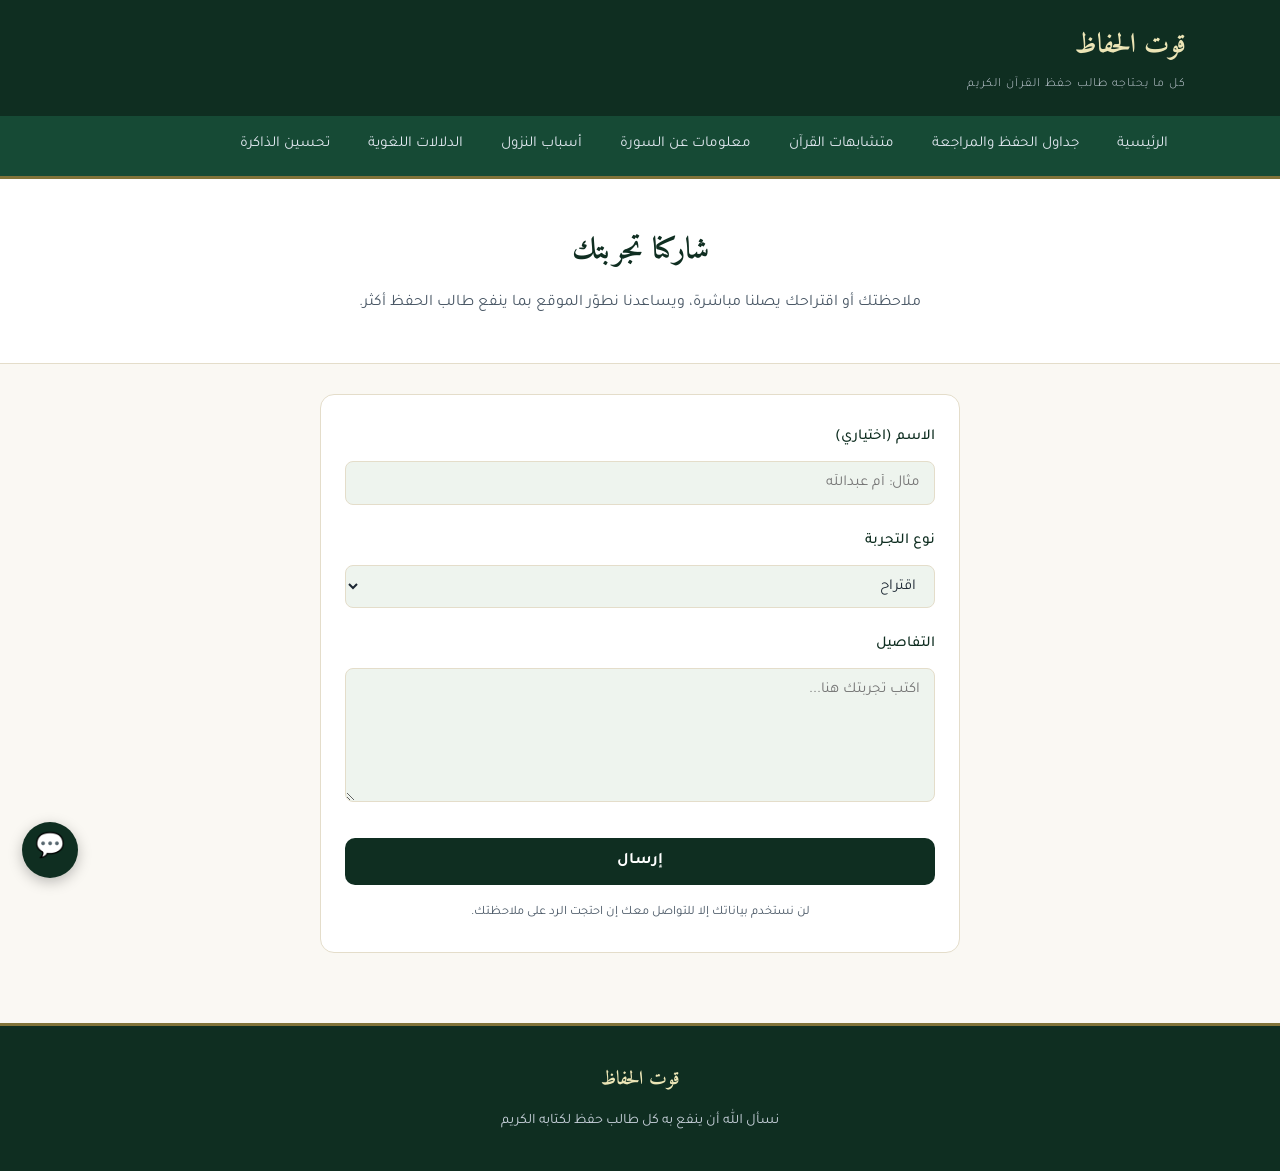
<file: share-experience.html>
<!DOCTYPE html>
<html lang="ar" dir="rtl">
<head>
<meta charset="UTF-8">
<meta name="viewport" content="width=device-width, initial-scale=1.0">
<title>شاركنا تجربتك | قوت الحفاظ</title>
<meta name="description" content="شاركنا رأيك وتجربتك مع موقع قوت الحفاظ لتطوير المحتوى وخدمة طلاب حفظ القرآن الكريم بشكل أفضل.">
<meta name="robots" content="noindex, follow">
<link rel="canonical" href="https://qootalhufaz.github.io/share-experience.html">
<meta name="theme-color" content="#0f2e21">

<!-- Open Graph -->
<meta property="og:type" content="website">
<meta property="og:site_name" content="قوت الحفاظ">
<meta property="og:locale" content="ar_AR">
<meta property="og:url" content="https://qootalhufaz.github.io/share-experience.html">
<meta property="og:title" content="شاركنا تجربتك | قوت الحفاظ">
<meta property="og:description" content="شاركنا رأيك وتجربتك مع موقع قوت الحفاظ لتطوير المحتوى وخدمة طلاب حفظ القرآن الكريم بشكل أفضل.">
<meta property="og:image" content="https://qootalhufaz.github.io/og-image.jpg">
<meta property="og:image:width" content="1200">
<meta property="og:image:height" content="630">
<meta property="og:image:alt" content="شعار قوت الحفاظ">

<!-- Twitter Card -->
<meta name="twitter:card" content="summary_large_image">
<meta name="twitter:title" content="شاركنا تجربتك | قوت الحفاظ">
<meta name="twitter:description" content="شاركنا رأيك وتجربتك مع موقع قوت الحفاظ.">
<meta name="twitter:image" content="https://qootalhufaz.github.io/og-image.jpg">

<!-- Favicons -->
<link rel="icon" href="favicon.ico" sizes="any">
<link rel="icon" type="image/png" sizes="32x32" href="icon-32.png">
<link rel="icon" type="image/png" sizes="16x16" href="icon-16.png">
<link rel="apple-touch-icon" sizes="180x180" href="apple-touch-icon.png">
<link rel="manifest" href="site.webmanifest">

<link rel="preconnect" href="https://fonts.googleapis.com">
<link href="https://fonts.googleapis.com/css2?family=Amiri:wght@400;700&family=Tajawal:wght@300;400;500;700&display=swap" rel="stylesheet">
<link rel="stylesheet" href="style.css">
</head>
<body>

<header>
  <div class="top-bar">
    <div class="brand">قوت الحفاظ<small>كل ما يحتاجه طالب حفظ القرآن الكريم</small></div>
    <button class="menu-toggle" onclick="document.querySelector('.main-nav').classList.toggle('open')" aria-label="فتح القائمة">☰</button>
  </div>
  <nav class="main-nav">
    <ul>
      <li><a href="index.html">الرئيسية</a></li>
      <li><a href="schedules.html">جداول الحفظ والمراجعة</a></li>
      <li><a href="mutashabihat.html">متشابهات القرآن</a></li>
      <li><a href="surahs.html">معلومات عن السورة</a></li>
      <li><a href="asbab-nuzul.html">أسباب النزول</a></li>
      <li><a href="dalalat.html">الدلالات اللغوية</a></li>
      <li><a href="memory-boost.html">تحسين الذاكرة</a></li>
    </ul>
  </nav>
</header>

<div class="page-head">
  <h1>شاركنا تجربتك</h1>
  <p>ملاحظتك أو اقتراحك يصلنا مباشرة، ويساعدنا نطوّر الموقع بما ينفع طالب الحفظ أكثر.</p>
</div>

<div class="dash-container">

  <form id="shareForm" class="onb-card" action="https://formspree.io/f/moeqqzzq" method="POST">
    <div class="field">
      <label for="shareName">الاسم (اختياري)</label>
      <input type="text" id="shareName" name="name" class="text-input" placeholder="مثال: أم عبدالله">
    </div>

    <div class="field">
      <label for="shareType">نوع التجربة</label>
      <select id="shareType" name="نوع التجربة" class="text-input">
        <option value="اقتراح">اقتراح</option>
        <option value="ملاحظة">ملاحظة</option>
        <option value="شكر وتشجيع">شكر وتشجيع</option>
      </select>
    </div>

    <div class="field">
      <label for="shareMessage">التفاصيل</label>
      <textarea id="shareMessage" name="التفاصيل" class="text-input" rows="6" required placeholder="اكتب تجربتك هنا..."></textarea>
    </div>

    <button type="submit" class="primary-btn">إرسال</button>
    <p id="shareError" class="error-msg" style="display:none;">تعذّر الإرسال، تأكد من اتصالك بالإنترنت وحاول مرة أخرى.</p>
    <p class="footnote">لن نستخدم بياناتك إلا للتواصل معك إن احتجت الرد على ملاحظتك.</p>
  </form>

  <div id="shareThanks" class="onb-card text-center" style="display:none;">
    <div class="track-icon">🌿</div>
    <h3 style="font-family:'Amiri',serif; color:var(--navy-deep); margin-bottom:10px;">جزاك الله خيرًا</h3>
    <p style="color:var(--ink-soft); margin-bottom:22px;">وصلتنا تجربتك، نسأل الله أن ينفعك وينفع بك.</p>
    <a href="index.html" class="btn btn-primary">رجوع للرئيسية</a>
  </div>

</div>

<footer>
  <span class="brand">قوت الحفاظ</span>
  نسأل الله أن ينفع به كل طالب حفظ لكتابه الكريم
</footer>

<a href="share-experience.html" class="share-fab" title="شاركنا تجربتك">💬</a>

<script>
const shareForm = document.getElementById('shareForm');
shareForm.addEventListener('submit', function(e){
  e.preventDefault();
  const btn = shareForm.querySelector('.primary-btn');
  const errorMsg = document.getElementById('shareError');
  errorMsg.style.display = 'none';
  btn.disabled = true;
  btn.textContent = 'جارٍ الإرسال...';

  fetch(shareForm.action, {
    method: 'POST',
    body: new FormData(shareForm),
    headers: { 'Accept': 'application/json' }
  }).then(function(res){
    if(res.ok){
      shareForm.style.display = 'none';
      document.getElementById('shareThanks').style.display = 'block';
    } else {
      throw new Error('فشل الإرسال');
    }
  }).catch(function(){
    btn.disabled = false;
    btn.textContent = 'إرسال';
    errorMsg.style.display = 'block';
  });
});
</script>

<!-- Cloudflare Web Analytics --><script type='module' src='https://static.cloudflareinsights.com/beacon.min.js' data-cf-beacon='{"token": "39f866db1f5d42de9522ed9c44520408"}'></script><!-- End Cloudflare Web Analytics -->
</body>
</html>
</file>
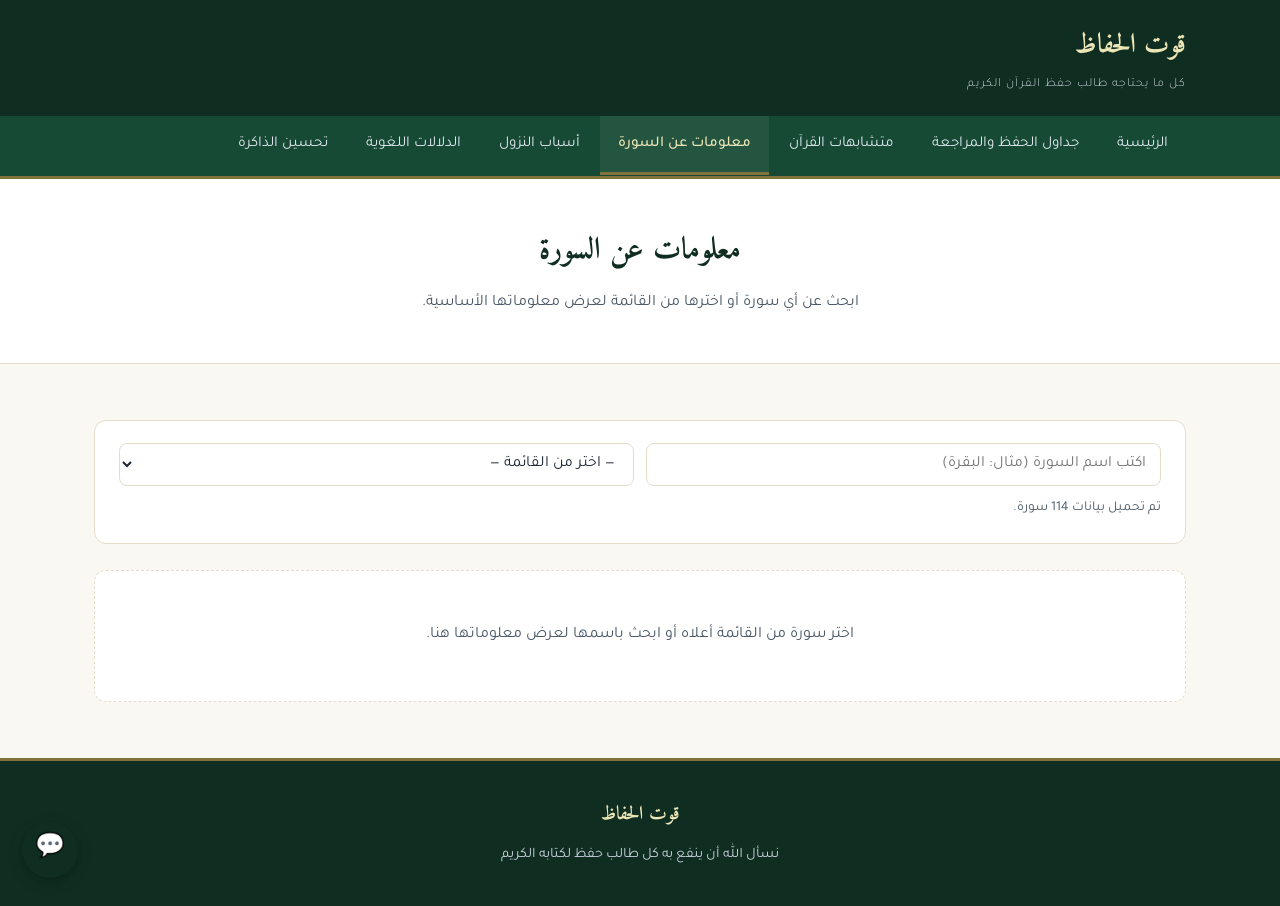
<file: surahs.html>
<!DOCTYPE html>
<html lang="ar" dir="rtl">
<head>
<meta charset="UTF-8">
<meta name="viewport" content="width=device-width, initial-scale=1.0">
<title>معلومات عن السورة | قوت الحفاظ</title>
<meta name="description" content="تعرّف على بيانات كل سورة من سور القرآن الكريم الـ١١٤: ترتيبها بالمصحف، عدد آياتها، مكية أو مدنية، وتفاصيل أخرى تهم كل حافظ وطالب علم.">
<link rel="canonical" href="https://qootalhufaz.github.io/surahs.html">
<meta name="theme-color" content="#0f2e21">

<!-- Open Graph -->
<meta property="og:type" content="website">
<meta property="og:site_name" content="قوت الحفاظ">
<meta property="og:locale" content="ar_AR">
<meta property="og:url" content="https://qootalhufaz.github.io/surahs.html">
<meta property="og:title" content="معلومات عن السورة | قوت الحفاظ">
<meta property="og:description" content="تعرّف على بيانات كل سورة من سور القرآن الكريم الـ١١٤: ترتيبها، عدد آياتها، ومكية أو مدنية.">
<meta property="og:image" content="https://qootalhufaz.github.io/og-image.jpg">
<meta property="og:image:width" content="1200">
<meta property="og:image:height" content="630">
<meta property="og:image:alt" content="شعار قوت الحفاظ">

<!-- Twitter Card -->
<meta name="twitter:card" content="summary_large_image">
<meta name="twitter:title" content="معلومات عن السورة | قوت الحفاظ">
<meta name="twitter:description" content="تعرّف على بيانات كل سورة من سور القرآن الكريم الـ١١٤.">
<meta name="twitter:image" content="https://qootalhufaz.github.io/og-image.jpg">

<!-- Favicons -->
<link rel="icon" href="favicon.ico" sizes="any">
<link rel="icon" type="image/png" sizes="32x32" href="icon-32.png">
<link rel="icon" type="image/png" sizes="16x16" href="icon-16.png">
<link rel="apple-touch-icon" sizes="180x180" href="apple-touch-icon.png">
<link rel="manifest" href="site.webmanifest">

<link rel="preconnect" href="https://fonts.googleapis.com">
<link href="https://fonts.googleapis.com/css2?family=Amiri:wght@400;700&family=Tajawal:wght@300;400;500;700&display=swap" rel="stylesheet">
<link rel="stylesheet" href="style.css">
</head>
<body>

<header>
  <div class="top-bar">
    <div class="brand">قوت الحفاظ<small>كل ما يحتاجه طالب حفظ القرآن الكريم</small></div>
    <button class="menu-toggle" onclick="document.querySelector('.main-nav').classList.toggle('open')" aria-label="فتح القائمة">☰</button>
  </div>
  <nav class="main-nav">
    <ul>
      <li><a href="index.html">الرئيسية</a></li>
      <li><a href="schedules.html">جداول الحفظ والمراجعة</a></li>
      <li><a href="mutashabihat.html">متشابهات القرآن</a></li>
      <li><a href="surahs.html" class="active">معلومات عن السورة</a></li>
      <li><a href="asbab-nuzul.html">أسباب النزول</a></li>
      <li><a href="dalalat.html">الدلالات اللغوية</a></li>
      <li><a href="memory-boost.html">تحسين الذاكرة</a></li>
    </ul>
  </nav>
</header>

<div class="page-head">
  <h1>معلومات عن السورة</h1>
  <p>ابحث عن أي سورة أو اخترها من القائمة لعرض معلوماتها الأساسية.</p>
</div>

<section>
  <div class="picker-box">
    <div class="picker-row">
      <input type="text" id="surah-search" placeholder="اكتب اسم السورة (مثال: البقرة)" autocomplete="off">
      <select id="surah-select">
        <option value="">— اختر من القائمة —</option>
      </select>
    </div>
    <p class="hint" id="surah-hint">جاري تحميل بيانات السور...</p>
  </div>

  <div class="info-card" id="info-card">
    <h2 id="info-name"></h2>
    <p class="sub" id="info-sub"></p>
    <div class="stat-grid">
      <div class="stat-box"><div class="label">ترتيب السورة بالمصحف</div><div class="value" id="info-order"></div></div>
      <div class="stat-box"><div class="label">نوع السورة</div><div class="value" id="info-type"></div></div>
      <div class="stat-box"><div class="label">عدد الآيات</div><div class="value" id="info-ayahs"></div></div>
      <div class="stat-box"><div class="label">أكثر كلمة تكررت</div><div class="value" id="info-word"></div></div>
    </div>
  </div>

  <div class="empty-state" id="empty-state">اختر سورة من القائمة أعلاه أو ابحث باسمها لعرض معلوماتها هنا.</div>
</section>

<footer>
  <span class="brand">قوت الحفاظ</span>
  نسأل الله أن ينفع به كل طالب حفظ لكتابه الكريم
</footer>

<script>
let surahsData = [];

fetch('surahs.json')
  .then(res => {
    if(!res.ok) throw new Error('تعذّر تحميل الملف');
    return res.json();
  })
  .then(data => {
    surahsData = data;
    const select = document.getElementById('surah-select');
    data.forEach(surah => {
      const opt = document.createElement('option');
      opt.value = surah.id;
      opt.textContent = `${surah.الترتيب}. ${surah.الاسم}`;
      select.appendChild(opt);
    });
    document.getElementById('surah-hint').textContent = `تم تحميل بيانات ${data.length} سورة.`;
  })
  .catch(err => {
    document.getElementById('surah-hint').innerHTML =
      '<span class="error-msg">تعذّر تحميل ملف surahs.json — تأكد أنه موجود بنفس مجلد هذه الصفحة.</span>';
    console.error(err);
  });

function showSurah(id){
  const surah = surahsData.find(s => s.id == id);
  if(!surah) return;

  document.getElementById('empty-state').style.display = 'none';
  const card = document.getElementById('info-card');
  card.classList.add('active');

  document.getElementById('info-name').textContent = 'سورة ' + surah.الاسم;
  document.getElementById('info-sub').textContent = `الترتيب في المصحف: ${surah.الترتيب} من ١١٤`;
  document.getElementById('info-order').textContent = surah.الترتيب;
  document.getElementById('info-type').textContent = surah.النوع;
  document.getElementById('info-ayahs').textContent = surah.عدد_الآيات + ' آية';

  const wordEl = document.getElementById('info-word');
  if(surah.أكثر_كلمة_تكررت){
    wordEl.textContent = surah.أكثر_كلمة_تكررت;
    wordEl.classList.remove('pending');
  } else {
    wordEl.textContent = 'بيانات هذا الحقل قيد الإعداد';
    wordEl.classList.add('pending');
  }
}

document.getElementById('surah-select').addEventListener('change', function(){
  if(this.value) {
    showSurah(this.value);
    document.getElementById('surah-search').value = '';
  }
});

document.getElementById('surah-search').addEventListener('input', function(){
  const query = this.value.trim();
  if(!query) return;
  const match = surahsData.find(s => s.الاسم.includes(query));
  if(match){
    showSurah(match.id);
    document.getElementById('surah-select').value = match.id;
  }
});
</script>

<a href="share-experience.html" class="share-fab" title="شاركنا تجربتك">💬</a>

<!-- Cloudflare Web Analytics --><script type='module' src='https://static.cloudflareinsights.com/beacon.min.js' data-cf-beacon='{"token": "39f866db1f5d42de9522ed9c44520408"}'></script><!-- End Cloudflare Web Analytics -->
</body>
</html>
</file>
<file: style.css>
/* =====================================================================
   قوت الحفاظ — style.css
   ملف الأنماط المشترك لكل صفحات الموقع
   (مستخرج من: index.html, schedules.html, surahs.html, mutashabihat.html)
   ===================================================================== */

/* ============ ١) متغيرات الألوان (أخضر غابي + ذهبي) ============ */
:root{
  --navy-deep:#0f2e21;   /* أخضر غابي عميق - اللون الأساسي */
  --navy:#164a35;        /* أخضر أفتح قليلاً - للتنقل الفرعي */
  --gold:#817339;        /* خاكي بني دافئ - لمسات وحدود */
  --gold-light:#ece5b6;  /* خاكي فاتح - نصوص على خلفية داكنة */
  --paper:#faf8f3;       /* خلفية الصفحة (كريمي فاتح) */
  --ink:#1c2733;         /* لون النص الأساسي */
  --ink-soft:#4a5866;    /* لون النص الثانوي/الوصفي */
  --line:#e4ddca;        /* لون الحدود والفواصل */
  --panel:#ffffff;       /* خلفية البطاقات */
  --green-tint:#eef4ee;  /* خلفية فاتحة للتمييز (صناديق، جداول) */
}

/* ============ ٢) إعادة ضبط أساسية + الخطوط ============ */
*{box-sizing:border-box; margin:0; padding:0;}
html{scroll-behavior:smooth;}
body{
  background:var(--paper);
  color:var(--ink);
  font-family:'Tajawal', sans-serif;
  line-height:1.85;
}
h1,h2,h3{ font-family:'Amiri', serif; font-weight:700; color:var(--navy-deep); }
a{color:inherit; text-decoration:none;}

/* ============ ٢-ب) شريط البسملة (افتتاحية مستقلة، موحّدة لكل الصفحات) ============ */
.bismillah-banner{
  background:var(--paper);
  text-align:center;
  padding:30px 24px;
  border-bottom:2px solid var(--gold);
}
.bismillah-banner p{
  font-family:'Amiri', serif;
  font-weight:700;
  font-size:1.6rem;
  color:var(--gold);
  letter-spacing:1px;
  margin:0;
}

/* ============ ٣) الهيدر + شريط التنقل (موحّد لكل الصفحات) ============ */
header{
  background:var(--navy-deep);
  border-bottom:3px solid var(--gold);
}
.top-bar{
  max-width:1140px; margin:0 auto;
  display:flex; align-items:center; justify-content:space-between;
  padding:20px 24px;
  min-height:116px;
   
}
.brand{color:var(--gold-light); font-family:'Amiri',serif; font-size:1.7rem; font-weight:700;}
.brand small{display:block; color:#c7d0da; font-family:'Tajawal',sans-serif; font-size:0.78rem; font-weight:300; letter-spacing:1px; margin-top:2px;}

nav.main-nav{background:var(--navy);}

.main-nav ul{
  max-width:1140px; margin:0 auto; padding:0 24px;
  display:flex; list-style:none; gap:2px; flex-wrap:wrap;
  min-height:60px;
}
.main-nav a{
  display:block; padding:14px 18px; color:#dfe6ee; font-size:0.95rem;
  border-bottom:3px solid transparent;
  transition:.2s;
}
.main-nav a:hover{background:rgba(255,255,255,0.06); border-bottom-color:var(--gold);}
.main-nav a.active{
  background:rgba(255,255,255,0.06);
  border-bottom-color:var(--gold);
  color:var(--gold-light);
  font-weight:500;
}

/* زر قائمة الهمبرغر — يظهر فقط على الشاشات الصغيرة (انظر قواعد الاستجابة بالقسم ١٣) */
.menu-toggle{
  display:none;
  background:transparent;
  border:1.5px solid var(--gold);
  color:var(--gold-light);
  width:40px; height:40px;
  border-radius:6px;
  font-size:1.25rem;
  cursor:pointer;
  align-items:center; justify-content:center;
  flex:none;
}
.menu-toggle:hover{background:rgba(255,255,255,0.08);}

/* ============ ٤) الفوتر (موحّد لكل الصفحات) ============ */

footer{
  background:var(--navy-deep); color:#c7d0da;
  padding:36px 24px; text-align:center; font-size:0.9rem;
  border-top:3px solid var(--gold);
  min-height:148px;
}
footer .brand{color:var(--gold-light); font-family:'Amiri',serif; font-size:1.2rem; display:block; margin-bottom:10px;}

/* ============ ٥) أزرار عامة (تُستخدم بالصفحة الرئيسية والأقسام) ============ */
.btn{
  display:inline-block; padding:12px 26px; font-size:0.95rem; border-radius:3px;
  transition:.2s; font-weight:500;
}
.btn-primary{background:var(--navy-deep); color:#fff;}
.btn-primary:hover{background:var(--navy);}
.btn-secondary{border:1px solid var(--navy-deep); color:var(--navy-deep);}
.btn-secondary:hover{background:var(--navy-deep); color:#fff;}

/* ============ ٦) عنوان قسم عام (رقم + عنوان + خط سفلي) ============ */
section{max-width:1140px; margin:0 auto; padding:56px 24px;}
.section-title{
  display:flex; align-items:baseline; gap:14px; margin-bottom:8px;
  border-bottom:2px solid var(--line); padding-bottom:14px;
}
.section-title h2{font-size:1.55rem;}
.section-title .num{color:var(--gold); font-size:1rem; font-family:'Tajawal',sans-serif;}
.section-desc{color:var(--ink-soft); margin:14px 0 32px; max-width:680px;}

/* =====================================================================
   ٧) خاص بالصفحة الرئيسية (index.html)
   ===================================================================== */
.hero{ background:var(--panel); border-bottom:1px solid var(--line); }
.hero-inner{
  max-width:1140px; margin:0 auto; padding:56px 24px 48px;
  display:grid; grid-template-columns:1.3fr 1fr; gap:40px; align-items:center;
}
.hero h1{font-size:2.1rem; line-height:1.6; margin-bottom:16px;}
.hero p{color:var(--ink-soft); font-size:1.05rem; margin-bottom:26px; max-width:520px;}
.btn-row{display:flex; gap:12px; flex-wrap:wrap;}

.verse-box{
  background:var(--navy-deep); color:var(--gold-light);
  padding:34px 28px; border-radius:4px; text-align:center;
  border-top:3px solid var(--gold);
}
.verse-box p{ font-family:'Amiri', serif; font-size:1.35rem; color:#f3e9d2; line-height:2; }
.verse-box span{display:block; margin-top:14px; font-family:'Tajawal',sans-serif; font-size:0.82rem; color:#a9b7c4;}

.grid{ display:grid; grid-template-columns:repeat(auto-fit,minmax(260px,1fr)); gap:20px; }
.card{
  background:var(--panel); border:1px solid var(--line); border-radius:4px;
  padding:24px; display:flex; gap:16px;
}
.card .num-badge{
  flex:none; width:38px; height:38px;
  background:var(--navy-deep); color:var(--gold-light);
  border-radius:3px; display:flex; align-items:center; justify-content:center;
  font-family:'Amiri',serif; font-weight:700; font-size:1rem;
}
.card h3{font-size:1.05rem; margin-bottom:6px;}
.card p{color:var(--ink-soft); font-size:0.92rem;}
.card a.card-link{font-size:0.85rem; color:var(--navy); font-weight:500; margin-top:8px; display:inline-block; border-bottom:1px solid var(--gold);}

.split{ display:grid; grid-template-columns:1fr 1fr; gap:32px; }
.info-panel{ background:var(--panel); border:1px solid var(--line); border-radius:4px; padding:26px; }
.info-panel h3{font-size:1.1rem; margin-bottom:14px; padding-bottom:10px; border-bottom:1px solid var(--line);}
.info-panel ul{list-style:none;}
.info-panel li{
  padding:9px 0; border-bottom:1px dashed var(--line); font-size:0.92rem; color:var(--ink-soft);
  display:flex; justify-content:space-between;
}
.info-panel li:last-child{border-bottom:none;}
.info-panel li b{color:var(--ink); font-weight:500;}

/* =====================================================================
   ٨) خاص بصفحة الجداول (schedules.html)
   ===================================================================== */
.page-head{ background:var(--panel); border-bottom:1px solid var(--line); padding:44px 24px; text-align:center; }
.page-head h1{font-size:1.9rem; margin-bottom:10px;}
.page-head p{color:var(--ink-soft); max-width:600px; margin:0 auto;}

.tab-row{ display:flex; gap:10px; flex-wrap:wrap; margin-bottom:26px; }
.tab-btn{
  background:var(--panel); border:1px solid var(--line); color:var(--ink);
  padding:11px 22px; border-radius:24px; font-size:0.92rem; font-weight:500;
  cursor:pointer; transition:.2s; font-family:'Tajawal',sans-serif;
}
.tab-btn:hover{border-color:var(--navy); color:var(--navy-deep);}
.tab-btn.active{background:var(--navy-deep); color:#fff; border-color:var(--navy-deep);}

.plan-panel{ display:none; background:var(--panel); border:1px solid var(--line); border-radius:6px; padding:30px; animation:fade .35s ease; }
.plan-panel.show{display:block;}
@keyframes fade{ from{opacity:0; transform:translateY(6px);} to{opacity:1; transform:translateY(0);} }

.plan-header{ display:flex; justify-content:space-between; align-items:center; flex-wrap:wrap; gap:12px; margin-bottom:20px; padding-bottom:16px; border-bottom:1px dashed var(--line); }
.plan-header h3{font-size:1.25rem;}
.badge{ background:var(--green-tint); color:var(--navy-deep); border:1px solid var(--line); padding:6px 14px; border-radius:20px; font-size:0.85rem; font-weight:500; }

.stat-row{ display:grid; grid-template-columns:repeat(auto-fit,minmax(160px,1fr)); gap:14px; margin-bottom:24px; }
.stat-row .stat-box{ background:var(--green-tint); border-radius:5px; padding:16px; text-align:center; }
.stat-row .stat-box .val{ font-family:'Amiri',serif; font-size:1.5rem; color:var(--navy-deep); font-weight:700; }
.stat-row .stat-box .lbl{ font-size:0.8rem; color:var(--ink-soft); margin-top:4px; }

table.week-table{ width:100%; border-collapse:collapse; font-size:0.9rem; }
table.week-table th{ background:var(--navy-deep); color:#fff; padding:10px; font-weight:500; font-size:0.85rem; }
table.week-table td{ padding:11px 10px; border-bottom:1px solid var(--line); text-align:center; color:var(--ink-soft); }
table.week-table tr:last-child td{border-bottom:none;}
table.week-table td.day-name{ color:var(--ink); font-weight:500; text-align:right; }

.note-box{ margin-top:20px; background:#fbf7ec; border-right:3px solid var(--gold); padding:14px 18px; font-size:0.88rem; color:var(--ink-soft); border-radius:3px; }

/* =====================================================================
   ٩) خاص بصفحة معلومات السورة (surahs.html)
   ===================================================================== */
.picker-box{
  background:var(--panel); border:1px solid var(--line); border-radius:12px;
  padding:22px 24px; margin-bottom:26px;
}
.picker-row{display:flex; gap:12px; flex-wrap:wrap;}
.picker-row input[type="text"], .picker-row select{
  flex:1; min-width:200px; padding:11px 14px; border:1.5px solid var(--line); border-radius:8px;
  font-family:'Tajawal',sans-serif; font-size:.98rem; background:#fff; color:var(--ink);
}
.picker-row input[type="text"]:focus, .picker-row select:focus{outline:none; border-color:var(--gold);}
.hint{color:var(--ink-soft); font-size:.85rem; margin:10px 0 0;}
.loading-msg, .error-msg{color:var(--ink-soft); font-size:.92rem; margin-top:10px;}
.error-msg{color:#a33;}

.info-card{
  display:none; background:var(--panel); border:1px solid var(--line); border-radius:12px;
  padding:28px 30px;
}
.info-card.active{display:block;}
.info-card h2{font-size:1.7rem; color:var(--navy-deep); margin:0 0 4px;}
.info-card .sub{color:var(--gold); font-size:.9rem; font-style:italic; margin:0 0 22px;}

.stat-grid{ display:grid; grid-template-columns:repeat(auto-fit,minmax(170px,1fr)); gap:12px; }
.stat-grid .stat-box{background:var(--green-tint); border-radius:8px; padding:14px 16px;}
.stat-grid .stat-box .label{font-size:.82rem; color:var(--ink-soft); margin-bottom:4px;}
.stat-grid .stat-box .value{font-size:1.2rem; font-weight:700; color:var(--navy-deep); font-family:'Amiri',serif;}
.stat-grid .stat-box .value.pending{font-size:.9rem; font-weight:400; color:var(--ink-soft); font-family:'Tajawal',sans-serif; font-style:italic;}

.empty-state{
  text-align:center; color:var(--ink-soft); padding:50px 20px; background:var(--panel);
  border:1px dashed var(--line); border-radius:12px;
}

/* =====================================================================
   ١٠) خاص بصفحة المتشابهات (mutashabihat.html)
   ===================================================================== */
.page-banner{
  background:var(--navy); color:#fff; text-align:center; padding:46px 20px 40px;
}
.page-banner h1{font-size:2.1rem; color:var(--gold-light); margin-bottom:10px;}
.page-banner p{color:#dfe7e1; max-width:640px; margin:0 auto; font-size:1rem;}

main{max-width:1000px; margin:0 auto; padding:40px 20px 80px;}

.subsection-tabs{ display:flex; gap:14px; justify-content:center; margin-bottom:36px; flex-wrap:wrap; }
.subsection-tabs button{
  font-family:'Tajawal', sans-serif; font-size:1rem; font-weight:700;
  padding:12px 26px; border-radius:10px; border:2px solid var(--navy);
  background:var(--panel); color:var(--navy); cursor:pointer; transition:.2s;
}
.subsection-tabs button.active{background:var(--navy); color:#fff;}
.subsection{display:none;}
.subsection.active{display:block;}

.search-box{
  background:var(--panel); border:1px solid var(--line); border-radius:14px;
  padding:24px; box-shadow:0 2px 10px rgba(15,46,33,.06); margin-bottom:26px;
}
.search-row{display:flex; gap:10px; flex-wrap:wrap;}
.search-row input[type="text"]{
  flex:1; min-width:200px; font-family:'Tajawal', sans-serif; font-size:1.1rem;
  padding:14px 16px; border:2px solid var(--line); border-radius:10px;
  background:var(--green-tint); color:var(--ink);
}
.search-row input[type="text"]:focus{outline:none; border-color:var(--gold);}
.search-row button{
  font-family:'Tajawal', sans-serif; font-size:1rem; font-weight:700;
  padding:14px 28px; border:none; border-radius:10px;
  background:var(--gold); color:var(--navy-deep); cursor:pointer; transition:.2s;
}
.search-row button:hover{background:var(--gold-light);}
.search-hint{margin-top:10px; font-size:.85rem; color:var(--ink-soft);}

.results-meta{margin-bottom:16px; font-size:.95rem; color:var(--ink-soft);}
.results-meta strong{color:var(--navy-deep);}

.result-card{
  background:var(--panel); border:1px solid var(--line); border-right:5px solid var(--gold);
  border-radius:10px; padding:18px 20px; margin-bottom:14px;
}
.result-ref{font-size:.9rem; font-weight:700; color:var(--navy); margin-bottom:8px;}
.result-text{font-family:'Amiri', serif; font-size:1.35rem; color:var(--ink); line-height:2.1;}
.result-text mark{background:var(--gold-light); color:var(--navy-deep); padding:1px 3px; border-radius:4px;}

.loading-state{text-align:center; padding:40px 20px; color:var(--ink-soft);}

.demo-flag{
  display:inline-block; background:#fff3cd; color:#7a5c00; border:1px solid #e9d38b;
  font-size:.8rem; padding:4px 10px; border-radius:6px; margin-bottom:18px;
}
.within-card{ background:var(--panel); border:1px solid var(--line); border-radius:12px; padding:20px; margin-bottom:18px; }
.within-pair{ display:grid; grid-template-columns:1fr 1fr; gap:16px; margin-bottom:14px; }
.within-verse{background:var(--green-tint); border-radius:8px; padding:14px;}
.within-verse .ref{font-size:.85rem; font-weight:700; color:var(--navy); margin-bottom:6px;}
.within-verse .txt{font-family:'Amiri', serif; font-size:1.2rem;}
.quiz-btn{
  font-family:'Tajawal', sans-serif; font-size:.9rem; font-weight:700;
  padding:9px 18px; border:2px solid var(--navy); border-radius:8px;
  background:transparent; color:var(--navy); cursor:pointer;
}
.quiz-btn:hover{background:var(--navy); color:#fff;}

/* =====================================================================
   ١١) لوحة جداول الحفظ التفاعلية (schedules.html - نظام المسارين)
   ===================================================================== */
.dash-container{max-width:680px; margin:0 auto; padding:30px 20px 70px;}

.dash-banner{background:var(--navy-deep); border-bottom:3px solid var(--gold); padding:34px 20px;}
.dash-banner .inner{max-width:680px; margin:0 auto; display:flex; justify-content:space-between; align-items:center; gap:16px; flex-wrap:wrap;}
.dash-banner .inner.text-center{justify-content:center; text-align:center; flex-direction:column;}
.dash-banner .eyebrow{color:var(--gold-light); font-size:.85rem; letter-spacing:.5px; margin-bottom:6px;}
.dash-banner h1{color:#fff; font-size:1.5rem;}
.dash-banner h1 .accent{color:var(--gold-light);}
.edit-link{background:transparent; border:1.5px solid var(--gold-light); color:var(--gold-light); padding:8px 18px; border-radius:20px; font-size:.85rem; cursor:pointer; font-family:'Tajawal',sans-serif; transition:.2s;}
.edit-link:hover{background:var(--gold-light); color:var(--navy-deep);}
.restart-link{background:transparent; border:1.5px solid var(--gold-light); color:var(--gold-light); padding:8px 18px; border-radius:20px; font-size:.85rem; cursor:pointer; font-family:'Tajawal',sans-serif; transition:.2s;}
.restart-link:hover{background:var(--gold-light); color:var(--navy-deep);}
.greet-actions{display:flex; gap:10px; align-items:center;}
.dash-topbar{max-width:680px; margin:0 auto; padding:16px 20px 0;}
.back-link{color:var(--navy); font-size:.9rem; font-weight:500;}
.back-link:hover{color:var(--gold);}

.track-choice{display:grid; grid-template-columns:1fr 1fr; gap:18px; margin-top:10px;}
.track-card{background:var(--panel); border:1.5px solid var(--line); border-radius:14px; padding:28px 20px; text-align:center; cursor:pointer; transition:.2s; font-family:'Tajawal',sans-serif;}
.track-card:hover{border-color:var(--gold); box-shadow:0 4px 14px rgba(15,46,33,.08);}
.track-icon{font-size:2.2rem; margin-bottom:10px;}
.track-title{font-family:'Amiri',serif; font-size:1.2rem; color:var(--navy-deep); margin-bottom:8px;}
.track-desc{color:var(--ink-soft); font-size:.88rem; line-height:1.7;}

.onb-card{background:var(--panel); border:1px solid var(--line); border-radius:14px; padding:28px 24px;}
.field{margin-bottom:22px;}
.field label{display:block; font-weight:500; color:var(--navy-deep); margin-bottom:10px; font-size:.95rem;}
.text-input{width:100%; padding:12px 14px; border:1.5px solid var(--line); border-radius:8px; font-family:'Tajawal',sans-serif; font-size:.95rem; background:var(--green-tint); color:var(--ink);}
.text-input:focus{outline:none; border-color:var(--gold);}
.pill-group{display:flex; flex-wrap:wrap; gap:8px;}
.pill{background:var(--panel); border:1.5px solid var(--line); color:var(--ink); padding:9px 18px; border-radius:20px; font-size:.88rem; cursor:pointer; transition:.2s; font-family:'Tajawal',sans-serif;}
.pill:hover{border-color:var(--gold);}
.pill.active{background:var(--navy-deep); border-color:var(--navy-deep); color:#fff;}
.stepper{display:flex; align-items:center; justify-content:center; gap:16px; background:var(--panel); border:1px solid var(--line); border-radius:999px; padding:8px 10px; box-shadow:0 2px 6px rgba(15,46,33,.06); width:fit-content; margin:0 auto;}
.stepper button{
  width:38px; height:38px; border-radius:50%; border:1.5px solid var(--navy-deep);
  background:var(--paper); color:var(--navy-deep); font-size:1.15rem; line-height:1;
  cursor:pointer; font-family:'Tajawal',sans-serif; font-weight:700;
  display:flex; align-items:center; justify-content:center;
  transition:background .15s ease, color .15s ease, transform .1s ease, box-shadow .15s ease;
}
.stepper button:hover{background:var(--navy-deep); color:#fff; box-shadow:0 2px 8px rgba(15,46,33,.25);}
.stepper button:active{transform:scale(.9);}
.stepper button:focus-visible{outline:2px solid var(--gold); outline-offset:2px;}
.stepper .val{
  font-family:'Amiri',serif; font-size:1.4rem; color:var(--navy-deep);
  min-width:62px; text-align:center; white-space:nowrap;
}
.primary-btn{width:100%; background:var(--navy-deep); color:#fff; border:none; padding:14px; border-radius:10px; font-size:1rem; font-weight:700; cursor:pointer; font-family:'Tajawal',sans-serif; transition:.2s;}
.primary-btn:hover{background:var(--navy);}
.footnote{text-align:center; color:var(--ink-soft); font-size:.8rem; margin-top:16px;}

.verse-card{background:var(--navy-deep); color:var(--gold-light); border-radius:14px; padding:24px 22px; text-align:center; margin-bottom:26px; border-top:3px solid var(--gold);}
.verse-card .tag{font-size:.75rem; color:#a9b7c4; margin-bottom:10px;}
.verse-card .verse{font-family:'Amiri',serif; font-size:1.2rem; color:#f3e9d2; line-height:1.9;}
.verse-card .ref{margin-top:10px; font-size:.8rem; color:#a9b7c4;}

.dash-label{font-weight:700; color:var(--navy-deep); font-size:.95rem; margin:6px 0 12px;}
.plan-card{background:var(--panel); border:1px solid var(--line); border-radius:14px; padding:22px 20px; margin-bottom:26px;}
.plan-card .surah-name{font-family:'Amiri',serif; font-size:1.2rem; color:var(--navy-deep); margin-bottom:4px;}
.plan-card .sub{color:var(--ink-soft); font-size:.88rem; margin-bottom:16px;}
.progress-track{background:var(--green-tint); border-radius:20px; height:12px; overflow:hidden;}
.progress-fill{background:var(--gold); height:100%; border-radius:20px; transition:width .4s ease;}
.progress-labels{display:flex; justify-content:space-between; font-size:.8rem; color:var(--ink-soft); margin-top:8px;}

.task-list{display:flex; flex-direction:column; gap:10px; margin-bottom:26px;}
.task{display:flex; gap:14px; align-items:flex-start; background:var(--panel); border:1.5px solid var(--line); border-radius:10px; padding:14px 16px; cursor:pointer; transition:.2s;}
.task:hover{border-color:var(--gold);}
.task .check{flex:none; width:24px; height:24px; border-radius:6px; border:2px solid var(--gold); display:flex; align-items:center; justify-content:center; font-size:.85rem; color:#fff; margin-top:2px; background:transparent;}
.task.checked{border-color:var(--navy-deep); background:var(--green-tint);}
.task.checked .check{background:var(--navy-deep); border-color:var(--navy-deep);}
.task.checked .title{text-decoration:line-through; color:var(--ink-soft);}
.task .title{font-weight:700; color:var(--navy-deep); font-size:.95rem; margin-bottom:3px;}
.task .desc{color:var(--ink-soft); font-size:.85rem;}
/* مهمة معاينة: نفس الشكل لكن غير قابلة فعليًا للتفاعل */
.task.disabled{cursor:default; opacity:.72;}
.task.disabled:hover{border-color:var(--line);}
.task.disabled .check{border-color:var(--line);}

.streak-row{display:grid; grid-template-columns:1fr 1fr; gap:14px; margin-bottom:24px;}
.streak-box{background:var(--green-tint); border-radius:10px; padding:16px; text-align:center;}
.streak-box .num{font-family:'Amiri',serif; font-size:1.6rem; color:var(--navy-deep); font-weight:700;}
.streak-box .lbl{font-size:.78rem; color:var(--ink-soft); margin-top:4px;}

.cta-box{text-align:center; color:var(--ink-soft); font-size:.9rem;}
.cta-box .btn{margin-top:10px;}

.track-switch{max-width:680px; margin:0 auto; padding:16px 20px 0;}

.plan-load-error{
  background:#fdeceb; border:1px solid #f3c8c4; color:#8c2f28;
  padding:18px 20px; border-radius:10px; font-size:.92rem; text-align:center;
}

/* =====================================================================
   ١٢) متصفح الأسبوع واليوم داخل خطة الحفظ الجديد
   ===================================================================== */
.week-nav{display:flex; align-items:center; justify-content:space-between; gap:10px; margin-bottom:14px; flex-wrap:wrap;}
.week-nav-btn{
  background:var(--panel); border:1.5px solid var(--line); color:var(--navy-deep);
  width:34px; height:34px; border-radius:50%; font-size:1.1rem; cursor:pointer;
  transition:.2s; display:flex; align-items:center; justify-content:center; flex:none;
}
.week-nav-btn:hover:not(:disabled){border-color:var(--gold); color:var(--gold);}
.week-nav-btn:disabled{opacity:.35; cursor:not-allowed;}
.week-nav-label{font-family:'Amiri',serif; font-weight:700; color:var(--navy-deep); font-size:1.05rem; text-align:center; flex:1;}
.week-jump{display:flex; align-items:center; gap:6px;}
.week-jump input{
  width:60px; padding:6px 8px; border:1.5px solid var(--line); border-radius:6px;
  text-align:center; font-family:'Tajawal',sans-serif; color:var(--ink);
}
.week-jump input:focus{outline:none; border-color:var(--gold);}
.week-jump button{
  padding:6px 14px; border:none; border-radius:6px; background:var(--navy-deep);
  color:#fff; font-size:.8rem; cursor:pointer; font-family:'Tajawal',sans-serif;
}
.week-jump button:hover{background:var(--navy);}

.day-strip{display:flex; gap:8px; margin-bottom:18px;}
.day-chip{
  flex:1; min-width:0; background:var(--panel); border:1.5px solid var(--line);
  border-radius:10px; padding:10px 4px; text-align:center; cursor:pointer; transition:.2s;
}
.day-chip:hover{border-color:var(--gold);}
.day-chip.viewed{border-color:var(--navy-deep); box-shadow:0 0 0 2px var(--navy-deep) inset;}
.day-chip.today{background:var(--green-tint); border-color:var(--gold);}
.day-chip-today-lbl{display:block; font-size:.62rem; color:var(--gold); font-weight:700; margin-top:4px;}
.day-chip-name{font-size:.75rem; color:var(--ink-soft); margin-bottom:6px; font-weight:500;}
.day-chip-badges{display:flex; gap:4px; justify-content:center;}
.badge-circle{
  width:21px; height:21px; border-radius:50%; display:inline-flex; align-items:center;
  justify-content:center; font-size:.7rem; font-weight:700; font-family:'Tajawal',sans-serif; flex:none;
}
.badge-circle.b-new{background:var(--gold); color:var(--navy-deep);}
.badge-circle.b-review{background:var(--navy-deep); color:var(--gold-light);}
.day-chip.friday{background:#fbf7ec;}
.day-chip.friday .badge-circle.b-review{border-radius:6px; border:1.5px solid var(--gold);}

.day-detail-title{font-family:'Amiri',serif; color:var(--navy-deep); font-size:1.05rem; margin-bottom:14px;}

.preview-badge{
  display:inline-block; background:#fff3cd; color:#7a5c00; border:1px solid #e9d38b;
  font-size:.82rem; padding:6px 14px; border-radius:6px; margin-bottom:12px;
}
.back-today-btn{
  display:inline-block; margin-inline-start:10px; background:transparent; border:1.5px solid var(--gold);
  color:#7a5c00; font-size:.8rem; padding:5px 12px; border-radius:6px; cursor:pointer; font-family:'Tajawal',sans-serif;
}
.back-today-btn:hover{background:var(--gold); color:var(--navy-deep);}

/* =====================================================================
   ١٣) استجابة الشاشات الصغيرة (موحّدة، بدون إخفاء التنقل بالكامل)
   ===================================================================== */
@media (max-width:820px){
  .hero-inner{grid-template-columns:1fr;}
  .split{grid-template-columns:1fr;}
  .within-pair{grid-template-columns:1fr;}
  .track-choice{grid-template-columns:1fr;}

  /* قائمة الهمبرغر: يظهر الزر، وتُطوى القائمة افتراضيًا */
  .menu-toggle{display:flex;}
  .main-nav ul{
    display:none;
    flex-direction:column;
    gap:0;
    padding:0;
  }
  .main-nav.open ul{display:flex;}
  .main-nav a{border-bottom:1px solid rgba(255,255,255,0.08);}
  .main-nav a:hover, .main-nav a.active{border-bottom-color:rgba(255,255,255,0.08);}
}

@media (max-width:520px){
  .day-strip{gap:5px;}
  .day-chip{padding:8px 2px;}
  .day-chip-name{font-size:.68rem;}
  .badge-circle{width:18px; height:18px; font-size:.62rem;}
  .week-nav-label{font-size:.92rem;}
}

/* =====================================================================
   ١٤) زر "شاركنا تجربتك" العائم (share-fab)
   ===================================================================== */
.share-fab{
  position:fixed;
  bottom:22px;
  left:22px;
  width:56px;
  height:56px;
  border-radius:50%;
  background:var(--navy-deep);
  color:var(--gold-light);
  display:flex;
  align-items:center;
  justify-content:center;
  font-size:1.5rem;
  text-decoration:none;
  box-shadow:0 4px 14px rgba(0,0,0,.25);
  z-index:999;
  transition:transform .15s ease, background .15s ease;
}
.share-fab:hover{
  background:var(--navy);
  transform:scale(1.07);
}

@media (max-width:520px){
  .share-fab{width:48px; height:48px; font-size:1.25rem; bottom:16px; left:16px;}
}

/* =====================================================================
   ١٥) متشابهات السورة مع نفسها (بدايات / وسط / نهايات)
   ===================================================================== */
.within-surah-row{
  display:flex;
  align-items:center;
  gap:12px;
  flex-wrap:wrap;
  margin-bottom:22px;
}
.within-surah-row label{
  font-weight:700;
  color:var(--navy-deep);
  font-size:.95rem;
}
.within-surah-row select{
  font-family:'Tajawal', sans-serif;
  font-size:1rem;
  padding:11px 14px;
  border:2px solid var(--line);
  border-radius:10px;
  background:var(--panel);
  color:var(--ink);
  min-width:220px;
}
.within-surah-row select:focus{
  outline:none;
  border-color:var(--gold);
}

.within-subtabs{
  display:flex;
  gap:10px;
  margin-bottom:24px;
  flex-wrap:wrap;
}
.within-subtabs button{
  font-family:'Tajawal', sans-serif;
  font-size:.9rem;
  font-weight:700;
  padding:9px 20px;
  border-radius:999px;
  border:1.5px solid var(--line);
  background:var(--panel);
  color:var(--ink-soft);
  cursor:pointer;
  transition:.2s;
}
.within-subtabs button:hover{
  border-color:var(--gold);
}
.within-subtabs button.active{
  background:var(--navy-deep);
  border-color:var(--navy-deep);
  color:var(--gold-light);
}

.within-empty{
  text-align:center;
  padding:36px 20px;
  color:var(--ink-soft);
  background:var(--panel);
  border:1px dashed var(--line);
  border-radius:12px;
}

.wcard{
  position:relative;
  background:var(--panel);
  border:1px solid var(--line);
  border-radius:12px;
  margin-bottom:14px;
  overflow:visible;
}
.wcard-head{
  width:100%;
  display:flex;
  align-items:center;
  justify-content:space-between;
  gap:10px;
  background:none;
  border:none;
  padding:18px 22px;
  cursor:pointer;
  text-align:right;
  font-family:'Tajawal', sans-serif;
}
.wcard-phrase{
  font-family:'Amiri', serif;
  font-size:1.15rem;
  color:var(--navy-deep);
  font-weight:700;
}
.wcard-count{
  font-size:.85rem;
  color:var(--ink-soft);
  font-weight:400;
  margin-inline-start:8px;
}
.wcard-chevron{
  flex:none;
  color:var(--ink-soft);
  transition:transform .2s ease;
  font-size:.85rem;
}
.wcard.open .wcard-chevron{
  transform:rotate(180deg);
}
.wcard-body{
  display:none;
  padding:0 22px 22px;
  border-top:1px solid var(--line);
}
.wcard.open .wcard-body{
  display:block;
  padding-top:18px;
}
.wcard-verse{
  padding:10px 0;
  border-bottom:1px dashed var(--line);
}
.wcard-verse:last-of-type{
  border-bottom:none;
}
.wcard-verse .ref{
  font-size:.85rem;
  font-weight:700;
  color:var(--navy);
  margin-bottom:6px;
}
.wcard-verse .txt{
  font-family:'Amiri', serif;
  font-size:1.3rem;
  line-height:2;
}
.wcard-verse .txt mark{
  background:var(--gold-light);
  color:var(--navy-deep);
  padding:1px 3px;
  border-radius:4px;
}
.wcard-link-box{
  margin-top:14px;
  background:var(--green-tint);
  border-right:3px solid var(--gold);
  border-radius:8px;
  padding:12px 16px;
  font-size:.9rem;
  color:var(--navy-deep);
}

.wcard-bell{
  position:absolute;
  top:-10px;
  left:-10px;
  width:30px;
  height:30px;
  border-radius:50%;
  background:var(--gold);
  color:#fff;
  border:2px solid var(--paper);
  display:flex;
  align-items:center;
  justify-content:center;
  font-size:.85rem;
  cursor:pointer;
  box-shadow:0 2px 6px rgba(0,0,0,.18);
  z-index:5;
  transition:transform .15s ease;
}
.wcard-bell:hover{
  transform:scale(1.1);
}
.wcard-bell-tip{
  position:absolute;
  top:24px;
  left:0;
  background:var(--navy-deep);
  color:var(--gold-light);
  font-size:.82rem;
  padding:10px 14px;
  border-radius:8px;
  max-width:260px;
  box-shadow:0 4px 14px rgba(0,0,0,.2);
  z-index:6;
  display:none;
}
.wcard-bell-tip.show{
  display:block;
}

/* ============ ١٦) صفحات "قريبًا" (أسباب النزول / الدلالات اللغوية / تحسين الذاكرة) ============ */
.coming-soon{
  max-width:640px; margin:0 auto; padding:90px 24px;
  text-align:center;
}
.coming-soon .cs-icon{ font-size:2.6rem; margin-bottom:20px; }
.coming-soon h1{ font-size:1.9rem; margin-bottom:14px; }
.coming-soon p{ color:var(--ink-soft); font-size:1.05rem; margin-bottom:28px; }
.coming-soon .btn{ display:inline-block; }

/* ============ نافذة تأكيد عامة (Modal) — لإعادة بدء أي مسار ============ */
.modal-overlay{
  display:none;
  position:fixed;
  inset:0;
  background:rgba(15,46,33,0.55);
  align-items:center;
  justify-content:center;
  z-index:999;
  padding:20px;
}
.modal-box{
  background:var(--panel);
  border-radius:14px;
  padding:30px 26px;
  max-width:400px;
  width:100%;
  text-align:center;
  box-shadow:0 10px 40px rgba(0,0,0,0.25);
}
.modal-icon{ font-size:2.1rem; margin-bottom:12px; }
.modal-title{
  font-family:'Amiri', serif;
  font-size:1.2rem;
  font-weight:700;
  color:var(--navy-deep);
  margin-bottom:10px;
}
.modal-text{
  font-size:0.92rem;
  color:var(--ink-soft);
  line-height:1.85;
  margin-bottom:24px;
}
.modal-actions{
  display:flex;
  gap:10px;
  justify-content:center;
  flex-wrap:wrap;
}
.btn-confirm{
  background:var(--gold);
  color:#fff;
  border:none;
  padding:11px 22px;
  border-radius:24px;
  font-size:0.92rem;
  font-weight:700;
  cursor:pointer;
  font-family:'Tajawal', sans-serif;
  transition:.2s;
}
.btn-confirm:hover{ background:var(--navy-deep); }

/* ============ ١٨) بسملة داخل الهيدر (index.html فقط) ============ */
.header-bismillah{
  text-align:center;
  background:var(--navy-deep);
  padding:2px 24px 16px;
  font-family:'Amiri', serif;
  font-weight:700;
  font-size:1.15rem;
  color:var(--gold-light);
  letter-spacing:.5px;
}

/* =====================================================================
   ١٩) صفحة المصحف بالرسم العثماني (asbab-nuzul.html — نموذج أولي MVP)
   ===================================================================== */
.mushaf-wrap{ max-width: 760px; margin:0 auto; padding:36px 20px 70px; }

.mushaf-toolbar{
  display:flex; align-items:center; justify-content:space-between;
  gap:12px; flex-wrap:wrap; margin-bottom:22px;
  background:var(--panel); border:1px solid var(--line); border-radius:12px;
  padding:14px 18px;
}
.mushaf-nav-btn{
  background:var(--navy-deep); color:#fff; border:none; padding:9px 20px;
  border-radius:20px; font-family:'Tajawal',sans-serif; font-size:.9rem;
  font-weight:700; cursor:pointer; transition:.2s; flex:none;
}
.mushaf-nav-btn:hover:not(:disabled){ background:var(--navy); }
.mushaf-nav-btn:disabled{ opacity:.35; cursor:not-allowed; }

.mushaf-surah-select{
  font-family:'Tajawal',sans-serif; font-size:.92rem; padding:9px 14px;
  border:1.5px solid var(--line); border-radius:8px; background:#fff; color:var(--ink);
  flex:1; min-width:150px; max-width:220px;
}
.mushaf-surah-select:focus{ outline:none; border-color:var(--gold); }

.mushaf-theme-group{ display:flex; gap:6px; flex:none; }
.mushaf-theme-btn{
  width:28px; height:28px; border-radius:50%; border:2px solid var(--line);
  cursor:pointer; padding:0;
}
.mushaf-theme-btn[data-theme="light"]{ background:#faf8f3; }
.mushaf-theme-btn[data-theme="sepia"]{ background:#ecdcb8; }
.mushaf-theme-btn[data-theme="dark"]{ background:#1c1c1c; }
.mushaf-theme-btn.active{ border-color:var(--gold); box-shadow:0 0 0 2px var(--gold-light); }

.mushaf-stage{
  background:#faf8f3; border:1px solid var(--line); border-radius:14px;
  padding:34px 26px; box-shadow:0 2px 14px rgba(15,46,33,.08);
  transition:background .2s ease, color .2s ease;
  touch-action: pan-y;   /* ← هذا السطر الجديد فقط */
  max-height:80vh; overflow-y:auto;
}
  
.mushaf-stage[data-theme="sepia"]{ background:#f4ecd8; }
.mushaf-stage[data-theme="dark"]{ background:#141414; color:#e8dfc8; }

.mushaf-surah-header{ text-align:center; font-size:2.2rem; line-height:2.6; margin-bottom:6px; }
.mushaf-bismillah{
  text-align:center;
  font-size:2.1em;
  line-height:2.3;
  margin:18px 0 26px;
  padding:8px 0;
}
.mushaf-line{ text-align:center; font-size:2.1rem; line-height:2.5; direction:rtl; unicode-bidi:bidi-override;white-space:nowrap; }
.mushaf-line{ text-align:justify; text-align-last:right; font-size:2.1rem; line-height:2.5; direction:rtl; unicode-bidi:bidi-override; white-space: nowrap; }
.mushaf-surah-header{ direction:rtl; unicode-bidi:bidi-override; }
.mushaf-bismillah{ direction:rtl; unicode-bidi:bidi-override; }
.mushaf-word{ display:inline; direction:rtl; unicode-bidi:bidi-override; }
.mushaf-end{ display:inline; font-size: 1.6em; vertical-align:-2px; direction:rtl; unicode-bidi:bidi-override; }

.mushaf-footer-info{ text-align:center; margin-top:18px; font-size:.85rem; color:var(--ink-soft); }

@media (max-width:600px){
  .mushaf-line, .mushaf-surah-header, .mushaf-bismillah{ font-size:2em; line-height:2.3; }
  .mushaf-stage{ padding:24px 14px; }
  .mushaf-toolbar{ justify-content:center; }
}
/* ١٩) لوحة أسباب النزول (نافذة جانبية بالكمبيوتر / منزلقة من الأسفل بالموبايل) */
.asbab-overlay{
  position:fixed; inset:0; background:rgba(15,46,33,.35);
  z-index:40; opacity:0; pointer-events:none; transition:opacity .25s ease;
}
.asbab-overlay.open{ opacity:1; pointer-events:auto; }

.asbab-panel{
  position:fixed; z-index:41; background:var(--paper);
  box-shadow:0 0 24px rgba(0,0,0,.18);
  display:flex; flex-direction:column;
  transition:transform .3s ease;
}
@media (min-width:769px){
  .asbab-panel{
    top:0; bottom:0; right:0; width:400px; max-width:92vw;
    transform:translateX(100%);
    border-left:1px solid var(--line);
  }
  .asbab-panel.open{ transform:translateX(0); }
  .asbab-panel-handle{ display:none; }
}
@media (max-width:768px){
  .asbab-panel{
    left:0; right:0; bottom:0; max-height:75vh;
    border-radius:18px 18px 0 0;
    transform:translateY(100%);
    border-top:1px solid var(--line);
  }
  .asbab-panel.open{ transform:translateY(0); }
  .asbab-panel-handle{
    width:40px; height:4px; background:var(--line);
    border-radius:2px; margin:10px auto 4px;
  }
}
.asbab-panel-header{
  display:flex; align-items:center; justify-content:space-between;
  padding:6px 18px 10px; border-bottom:1px solid var(--line);
}
.asbab-panel-title{ font-family:'Amiri', serif; font-weight:700; color:var(--navy-deep); font-size:1.1rem; }
.asbab-panel-close{ background:none; border:none; font-size:1.2rem; color:var(--ink-soft); cursor:pointer; line-height:1; }
.asbab-tabs{ display:flex; gap:6px; padding:10px 18px 0; flex:none; }
.asbab-tab-btn{
  background:var(--green-tint); border:1px solid var(--line); color:var(--ink-soft);
  border-radius:999px; padding:6px 14px; font-family:'Tajawal', sans-serif; font-size:.85rem; cursor:pointer;
}
.asbab-tab-btn.active{ background:var(--navy-deep); color:var(--gold-light); border-color:var(--navy-deep); }
.asbab-content{
  padding:16px 18px 28px; overflow-y:auto; flex:1;
  font-family:'Tajawal', sans-serif; line-height:1.9; color:var(--ink);
}
.asbab-content p{ margin:0 0 14px; }
.asbab-content p:last-child{ margin-bottom:0; }

.mushaf-end.has-asbab{
  display:inline-block;
  cursor:pointer;
  background:rgba(129,115,57,.32);
  border:1.5px solid rgba(129,115,57,.75);
  border-radius:50%;
  padding:2px 5px;
}
.asbab-verse-text{
  padding:14px 18px 6px;
  border-bottom:1px solid var(--line);
}
.asbab-verse-line{
  font-family:'Amiri', serif;
  font-size: 0.95em;
  line-height:1.9;
  color:var(--ink-soft);
  text-align:center;
  margin:0 0 6px;
}
.asbab-verse-line:last-child{ margin-bottom:10px; }
/* =====================================================================
   ٢٠) ميزة التلوين اليدوي (كلمة/آية) — asbab-nuzul.html
   ===================================================================== */
.mushaf-color-select{
  font-family:'Tajawal',sans-serif; font-size:.9rem; padding:8px 12px;
  border:1.5px solid var(--line); border-radius:8px; background:#fff; color:var(--ink);
  flex:none;
}
.mushaf-color-select:focus{ outline:none; border-color:var(--gold); }

.color-popup{
  position:fixed; z-index:50; background:var(--panel); border:1px solid var(--line);
  border-radius:12px; padding:8px; box-shadow:0 4px 16px rgba(0,0,0,.2);
  display:flex; gap:6px;
}
.color-swatch{
  width:28px; height:28px; border-radius:50%; border:2px solid var(--line);
  cursor:pointer; padding:0; font-size:.85rem; display:flex; align-items:center; justify-content:center;
  color:var(--ink-soft);
}
.color-swatch-clear{ background:#fff; }
.color-swatch:hover{ border-color:var(--gold); }
/* =====================================================================
   ٢١) نسخة "شاشة كاملة" لصفحة أسباب النزول (Header مصغّر + قفل سكرول)
   ===================================================================== */
body.asbab-fullscreen{
  height:100dvh;
  overflow:hidden;
  display:flex;
  flex-direction:column;
}

.asbab-header-compact{
  flex:none;
  display:flex; align-items:center; justify-content:space-between;
  gap:12px;
  background:var(--navy-deep);
  border-bottom:3px solid var(--gold);
  padding:6px 16px;
}
.asbab-back-btn{
  color:var(--gold-light); font-size:1.05rem; flex:none;
  width:34px; height:34px; display:flex; align-items:center; justify-content:center;
  border:1.5px solid var(--gold); border-radius:6px;
}
.asbab-back-btn:hover{ background:rgba(255,255,255,.08); }
.asbab-header-title{
  color:var(--gold-light); font-family:'Amiri',serif; font-size:1.05rem; font-weight:700;
  flex:1; text-align:center;
}
.asbab-menu-toggle{
  background:transparent; border:1.5px solid var(--gold); color:var(--gold-light);
  width:34px; height:34px; border-radius:6px; font-size:1.1rem; cursor:pointer; flex:none;
}
.asbab-menu-toggle:hover{ background:rgba(255,255,255,.08); }

.asbab-menu-overlay{
  position:fixed; inset:0; background:rgba(15,46,33,.55); z-index:60;
}
.asbab-menu-list{
  position:absolute; top:0; right:0; bottom:0; width:240px; max-width:80vw;
  background:var(--navy-deep);
  padding:20px 0; display:flex; flex-direction:column;
  box-shadow:-4px 0 20px rgba(0,0,0,.25);
  overflow-y:auto;
}
.asbab-menu-list a{
  color:#dfe6ee; padding:14px 22px; font-size:.95rem; border-bottom:1px solid rgba(255,255,255,.08);
}
.asbab-menu-list a:hover, .asbab-menu-list a.active{
  background:rgba(255,255,255,.06); color:var(--gold-light);
}

body.asbab-fullscreen .mushaf-wrap{
  flex:1; min-height:0; display:flex; flex-direction:column;
  max-width: 760px; width:100%; margin:0 auto;
  padding:6px 14px 4px;
}
body.asbab-fullscreen .mushaf-toolbar{
  flex:none; margin-bottom:6px; padding:6px 12px;
}
body.asbab-fullscreen .mushaf-stage{
  flex:1; min-height:0; overflow-y:hidden; overflow-x:hidden;
  display:flex; flex-direction:row; justify-content:center; align-items:flex-start;
  padding:14px 20px;
}
@media (min-width:769px){
  body.asbab-fullscreen .mushaf-stage{
    overflow-y:auto;
  }
}
body.asbab-fullscreen .mushaf-footer-info{
  flex:none; margin-top:4px; font-size:.72rem;
}

body.asbab-fullscreen .mushaf-line{ line-height:2.1; }
body.asbab-fullscreen .mushaf-surah-header{ line-height:2.15; }
body.asbab-fullscreen .mushaf-bismillah{ line-height:1.95; }

#mushafScaleWrap{ position:relative; flex:none; }
body.asbab-fullscreen #mushafPage{
  position:absolute; top:0; left:0;
  transform-origin: top left;
}
/* =======================================================
تعديلات على شكل صفحة اسباب النزول وقائمة السور 22
========================================================== */
.an-nav-arrow{ font-size:1.1rem; padding:8px 16px; }

.an-index-goto{ display:flex; gap:8px; margin-bottom:10px; }
.an-index-goto input{
  flex:1; padding:9px 12px; border:1.5px solid var(--line); border-radius:8px;
  font-family:'Tajawal',sans-serif; font-size:.92rem; background:#fff; color:var(--ink);
}
.an-index-goto input:focus{ outline:none; border-color:var(--gold); }
.an-index-goto button{
  background:var(--navy-deep); color:#fff; border:none; padding:0 16px;
  border-radius:8px; font-family:'Tajawal',sans-serif; font-size:.85rem; cursor:pointer;
}
.an-index-goto button:hover{ background:var(--navy); }
.an-index-row{
  display:flex; justify-content:space-between; align-items:center;
  padding:10px 4px; border-bottom:1px solid var(--line);
  cursor:pointer; font-family:'Tajawal',sans-serif; font-size:.92rem; color:var(--ink);
}
.an-index-row:hover{ background:var(--green-tint); }
.an-index-row .num{ color:var(--ink-soft); font-size:.82rem; }
.an-juz-grid{ display:grid; grid-template-columns:repeat(5,1fr); gap:8px; }
.an-juz-btn{
  background:var(--green-tint); border:1px solid var(--line); border-radius:8px;
  padding:10px 0; text-align:center; cursor:pointer;
  font-family:'Tajawal',sans-serif; font-size:.9rem; color:var(--navy-deep);
}
.an-juz-btn:hover{ border-color:var(--gold); }
.an-panel[hidden], .an-overlay[hidden]{ display:none; }
</file>
